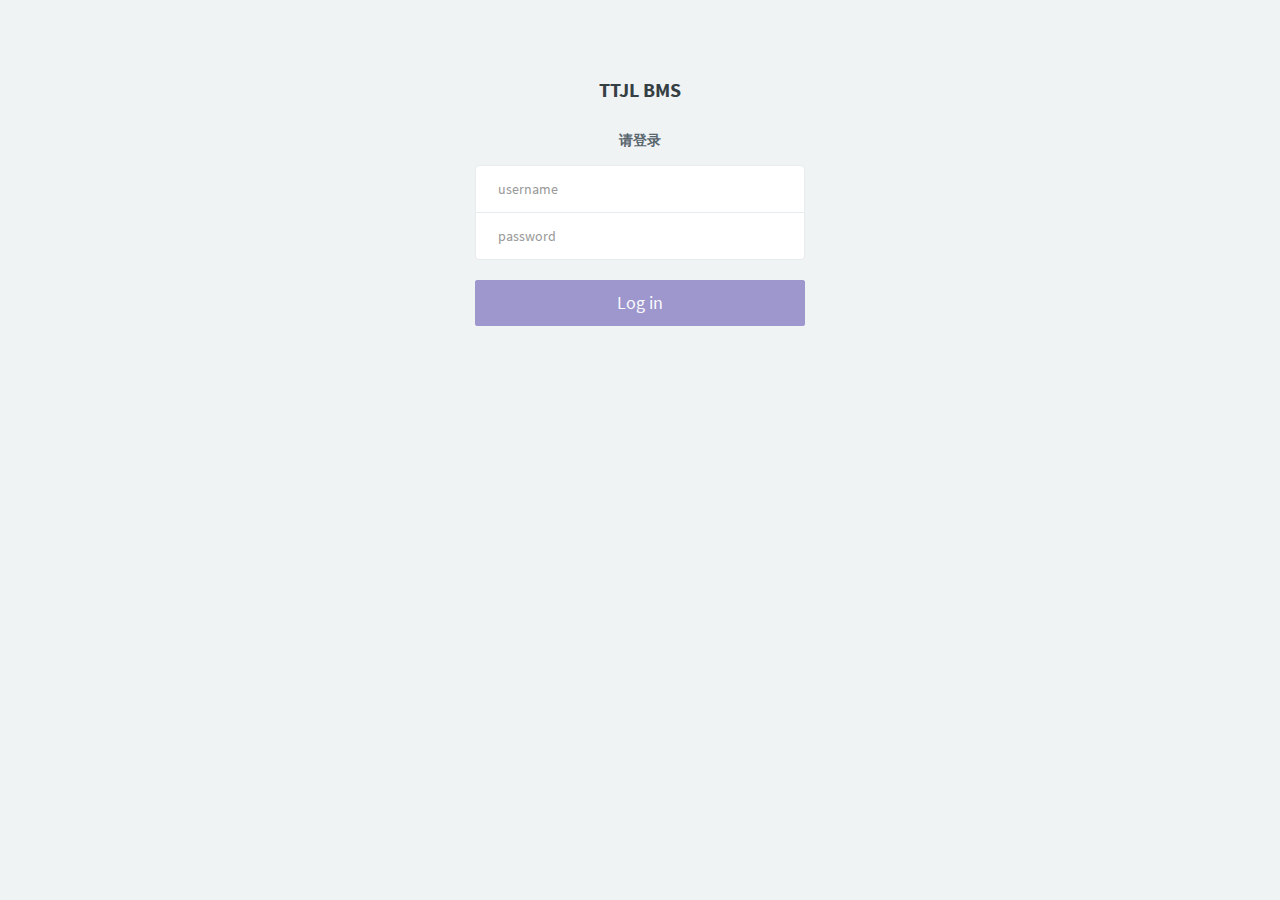
<file: index.html>
<!DOCTYPE html>
<html lang="en" data-ng-app="app">
<head>
  <meta charset="utf-8" />
  <title>TTJL BMS</title>
  <meta name="description" content="app, web app, responsive, responsive layout, admin, admin panel, admin dashboard, flat, flat ui, ui kit, AngularJS, ui route, charts, widgets, components" />
  <meta name="viewport" content="width=device-width, initial-scale=1, maximum-scale=1" />
  <link rel="stylesheet" href="css/bootstrap.css" type="text/css" />
  <link rel="stylesheet" href="css/animate.css" type="text/css" />
  <link rel="stylesheet" href="css/font-awesome.min.css" type="text/css" />
  <link rel="stylesheet" href="css/simple-line-icons.css" type="text/css" />
  <link rel="stylesheet" href="css/font.css" type="text/css" />
  <link rel="stylesheet" href="css/app.css" type="text/css" />
</head>
<body ng-controller="AppCtrl">
  <div class="app" id="app" ng-class="{'app-header-fixed':app.settings.headerFixed, 'app-aside-fixed':app.settings.asideFixed, 'app-aside-folded':app.settings.asideFolded, 'app-aside-dock':app.settings.asideDock, 'container':app.settings.container}" ui-view></div>


  <!-- jQuery -->
  <script src="vendor/jquery/jquery.min.js"></script>

  <!-- Angular -->
  <script src="vendor/angular/angular.js"></script>
  
  <script src="vendor/angular/angular-animate/angular-animate.js"></script>
  <script src="vendor/angular/angular-cookies/angular-cookies.js"></script>
  <script src="vendor/angular/angular-resource/angular-resource.js"></script>
  <script src="vendor/angular/angular-sanitize/angular-sanitize.js"></script>
  <script src="vendor/angular/angular-touch/angular-touch.js"></script>
<!-- Vendor -->
  <script src="vendor/angular/angular-ui-router/angular-ui-router.js"></script> 
  <script src="vendor/angular/ngstorage/ngStorage.js"></script>
  <script src="vendor/angular/angular-breadcrumb/angular-breadcrumb.min.js"></script>

  <!-- bootstrap -->
  <script src="vendor/angular/angular-bootstrap/ui-bootstrap-tpls.js"></script>
  <!-- lazyload -->
  <script src="vendor/angular/oclazyload/ocLazyLoad.js"></script>
  <!-- translate -->
  <script src="vendor/angular/angular-translate/angular-translate.js"></script>
  <script src="vendor/angular/angular-translate/loader-static-files.js"></script>
  <script src="vendor/angular/angular-translate/storage-cookie.js"></script>
  <script src="vendor/angular/angular-translate/storage-local.js"></script>

  <!-- App -->
  <script src="js/app.js"></script>
  <script src="js/config.js"></script>
  <script src="js/config.lazyload.js"></script>
  <!--<script src="js/config.router.js"></script>-->
  <!--<script src="js/main.js"></script>-->
  <script src="admin/router.js"></script>
  <script src="admin/main.js"></script>
  <script src="js/services/ui-load.js"></script>
  <script src="js/filters/fromNow.js"></script>
  <script src="js/directives/setnganimate.js"></script>
  <script src="js/directives/ui-butterbar.js"></script>
  <script src="js/directives/ui-focus.js"></script>
  <script src="js/directives/ui-fullscreen.js"></script>
  <script src="js/directives/ui-jq.js"></script>
  <script src="js/directives/ui-module.js"></script>
  <script src="js/directives/ui-nav.js"></script>
  <script src="js/directives/ui-scroll.js"></script>
  <script src="js/directives/ui-shift.js"></script>
  <script src="js/directives/ui-toggleclass.js"></script>
  <script src="js/directives/ui-validate.js"></script>
  <script src="js/controllers/bootstrap.js"></script>
  <!-- Lazy loading -->
</body>
</html>
</file>
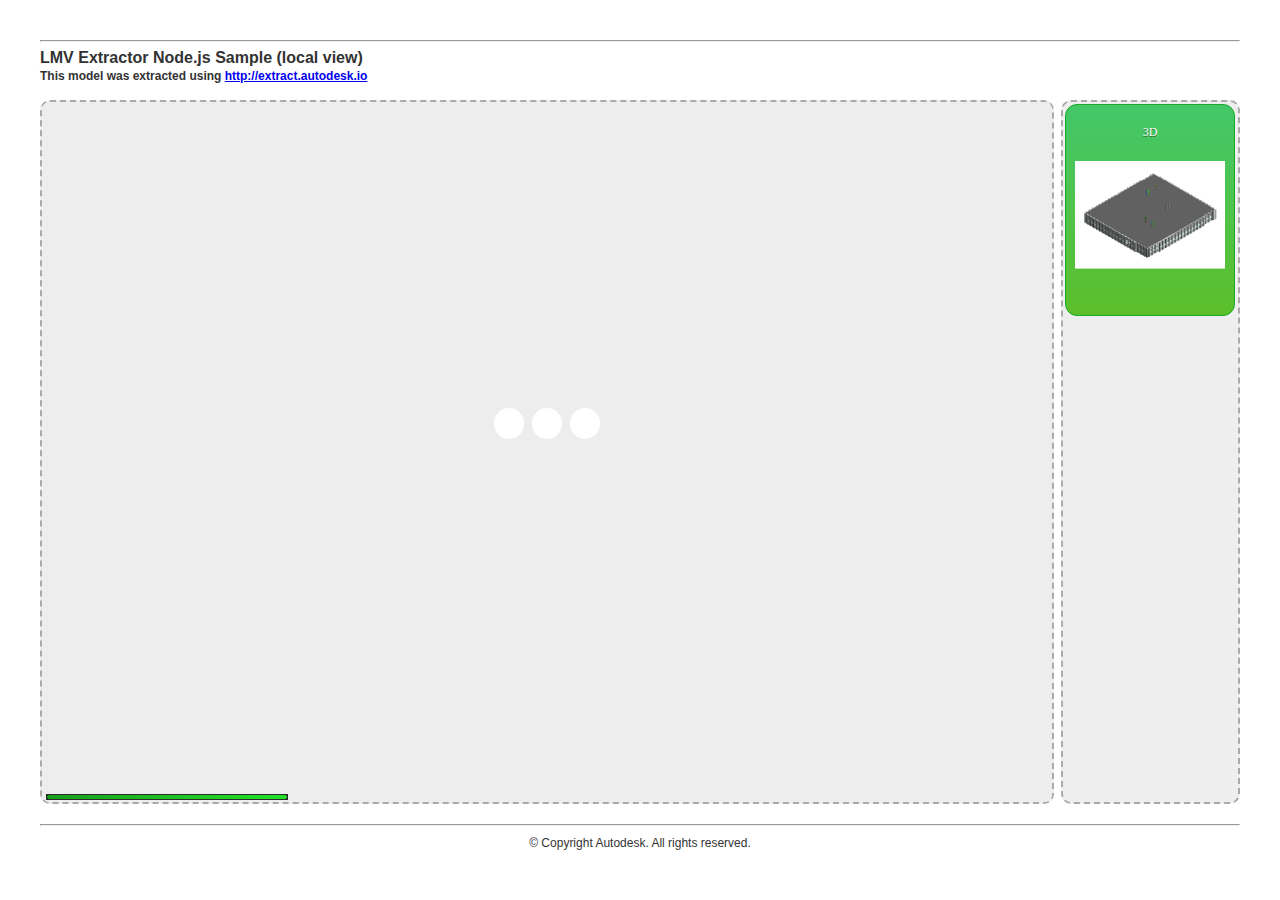
<file: admin/forge/index.html>
<!DOCTYPE html>
<html lang="en">

<head>
	<meta charset="UTF-8">
    <title>Autodesk Forge Viewer Node.js Extractor example (local view)</title>
    <meta content="Autodesk Forge Viewer Node.js Extractor example" name="description" />
    <meta content="Extractor Node.js Forge Viewer" name="keywords" />
    <meta content="Autodesk" name="author" />

    <meta http-equiv="cache-control" content="max-age=0" />
    <meta http-equiv="cache-control" content="no-cache" />
    <meta http-equiv="expires" content="0" />
    <meta http-equiv="expires" content="Tue, 01 Jan 1980 1:00:00 GMT" />
    <meta http-equiv="pragma" content="no-cache" />

    <!-- External libraries -->
    <script src="./jquery.min.js"></script><!-- jquery.js -->
    <script src="./jquery-ui.min.js"></script> <!-- http://jqueryui.com/ -->

    <!-- Autodesk Forge Viewer -->
    <link href="./style.min.css" rel="stylesheet" />
	<script src="./three.min.js"></script>
    <script src="./viewer3D.min.js"></script>

    <!-- Our scripts -->
    <style>
        /* Reset */
        body, div, dl, dt, dd, ul, ol, li, h1, h2, h3, h4, h5, h6, pre, form, fieldset, input, textarea, p, blockquote, th, td { margin: 0; padding: 0; }
        table { border-collapse: collapse; border-spacing: 0; }
        fieldset, img { border: 0; }
        address, caption, cite, code, dfn, th, var { font-style: normal; font-weight: normal; }
        ol, ul { list-style: none; }
        caption, th { text-align: left; }
        h1, h2, h3, h4, h5, h6 { font-size: 100%; font-weight: normal; }
        q:before, q:after { content: ''; }
        abbr, acronym { border: 0; }

        /* Baseline */
        body, p, h1, h2, h3, h4, h5, h6 { font: normal 12px/1.3em Helvetica, Arial, sans-serif; color: #333; }
        h1 { font-size: 22px; font-weight: bold; }
        h2 { font-size: 19px; font-weight: bold; }
        h3 { font-size: 16px; font-weight: bold; }
        h4 { font-size: 14px; font-weight: bold; }
        h5 { font-size: 12px; font-weight: bold; }
        p { margin: 10px 0; }

        body { text-align: center; margin: 40px; }

        .left { float: left; }
        .right { float: right; }
        .clear { clear: both; }

        div#project { margin: 0 auto; width: 100%; text-align: left; }
        div#viewer { width: calc(100% - 190px); height: 700px; cursor: pointer; padding: 0px; margin-bottom: 20px; position: relative; overflow: hidden;
            background-color: #eee; border: 2px dashed #aaa; border-radius: 10px; }
        div#footer { margin: 0 auto; width: 100%; text-align: left; }
        div#list { width: 175px; height: 700px; padding: 0px; position:relative;
            background-color: #eee; border: 2px dashed #aaa; border-radius: 10px;
	        overflow: auto; }

        div#list div button {
            background:-webkit-gradient(linear, left top, left bottom, color-stop(0.05, #44c767), color-stop(1, #5cbf2a));
            background:-moz-linear-gradient(top, #44c767 5%, #5cbf2a 100%);
            background:-webkit-linear-gradient(top, #44c767 5%, #5cbf2a 100%);
            background:-o-linear-gradient(top, #44c767 5%, #5cbf2a 100%);
            background:-ms-linear-gradient(top, #44c767 5%, #5cbf2a 100%);
            background:linear-gradient(to bottom, #44c767 5%, #5cbf2a 100%);
            filter:progid:DXImageTransform.Microsoft.gradient(startColorstr='#44c767', endColorstr='#5cbf2a',GradientType=0);
            background-color:#44c767;
            -moz-border-radius:12px;
            -webkit-border-radius:12px;
            border-radius:12px;
            border:1px solid #18ab29;
            display:inline-block;
            cursor:pointer;
            color:#ffffff;
            font-family:Verdana;
            font-size:12px;

            text-decoration:none;
            text-shadow:0px 1px 0px #2f6627;
            margin: 2px;
	        /*height: 42px;*/height: 212px;
            width: 170px;
        }
        div#list div button:hover {
            background:-webkit-gradient(linear, left top, left bottom, color-stop(0.05, #5cbf2a), color-stop(1, #44c767));
            background:-moz-linear-gradient(top, #5cbf2a 5%, #44c767 100%);
            background:-webkit-linear-gradient(top, #5cbf2a 5%, #44c767 100%);
            background:-o-linear-gradient(top, #5cbf2a 5%, #44c767 100%);
            background:-ms-linear-gradient(top, #5cbf2a 5%, #44c767 100%);
            background:linear-gradient(to bottom, #5cbf2a 5%, #44c767 100%);
            filter:progid:DXImageTransform.Microsoft.gradient(startColorstr='#5cbf2a', endColorstr='#44c767',GradientType=0);
            background-color:#5cbf2a;
        }
        div#list div button:active { position:relative; top:1px; }

        div#list div button div img { width: 150px; }
    </style>

    <script>
        var docs =
            [{"path":"./Resource/____/3D/3D.svf","name":"3D"}]
        ;

        var oViewer =null ;
        $(document).ready (function () {
            //var options ={ 'document': '', 'env': 'AutodeskProduction' } ;
            var options ={ 'docid': docs [0].path, env: 'Local' } ;

            //oViewer =new Autodesk.Viewing.Viewer3D ($("#viewer") [0], {}) ; // No toolbar
            oViewer =new Autodesk.Viewing.Private.GuiViewer3D ($("#viewer") [0], {}) ; // With toolbar
            Autodesk.Viewing.Initializer (options, function () {
				oViewer.initialize () ;
                oViewer.addEventListener (Autodesk.Viewing.GEOMETRY_LOADED_EVENT, function (event) {
                    //oViewer.removeEventListener (Autodesk.Viewing.GEOMETRY_LOADED_EVENT, arguments.callee) ;
                    oViewer.fitToView (true) ;
                    setTimeout (function () { oViewer.autocam.setHomeViewFrom (oViewer.navigation.getCamera ()) ; }, 1000) ;
                }) ;
				oViewer.loadModel (options.docid) ;

				for ( var i =0 ; i < docs.length ; i++ ) {
					var r =$('<div><button id="view_' + i + '">'
						+ docs [i].name
						+ '<div><img id="img__' + i + '" src="' + docs [i].path + '.png"></div></button></div>') ;
					$('#list').append (r) ;
					$('#view_' + i).click (function (e) {
						e.stopPropagation () ;
                        //oViewer.impl.unloadCurrentModel () ;
                        // API would be tearDown()/setUp()
                        // tearDown() unloads extensions too, so you need setUp() after that to load again
                        // setUp() requires the viewer configuration again, the one you use to start the viewer.
                        oViewer.tearDown () ;
                        oViewer.setUp ({ env: 'Local' }) ;
						var i =parseInt (e.target.id.substring (5)) ;
						oViewer.loadModel (docs [i].path) ;
					}) ;
				}
			}) ;
        }) ;
    </script>
</head>

<body>
    <div id="project">
        <hr />
        <h3>LMV Extractor Node.js Sample (local view)</h3>
        <h5>This model was extracted using <a href="http://extract.autodesk.io">http://extract.autodesk.io</a></h5>
        <br />
        <div>
            <div id="viewer" class="left"></div>
            <div id="list" class="right"></div>
        </div>
        <br />
    </div>

    <div class="clear">
        <hr />
        <p>&#169; Copyright Autodesk. All rights reserved.</p>
    </div>

</body>
</html>
</file>
<file: css/simple-line-icons.css>
@font-face {
	font-family: 'Simple-Line-Icons';
	src:url('../fonts/Simple-Line-Icons.eot');
	src:url('../fonts/Simple-Line-Icons.eot?#iefix') format('embedded-opentype'),
		url('../fonts/Simple-Line-Icons.woff') format('woff'),
		url('../fonts/Simple-Line-Icons.ttf') format('truetype'),
		url('../fonts/Simple-Line-Icons.svg#Simple-Line-Icons') format('svg');
	font-weight: normal;
	font-style: normal;
}

/* Use the following CSS code if you want to use data attributes for inserting your icons */
[data-icon]:before {
	font-family: 'Simple-Line-Icons';
	content: attr(data-icon);
	speak: none;
	font-weight: normal;
	font-variant: normal;
	text-transform: none;
	line-height: 1;
	-webkit-font-smoothing: antialiased;
	-moz-osx-font-smoothing: grayscale;
}

/* Use the following CSS code if you want to have a class per icon */
/*
Instead of a list of all class selectors,
you can use the generic selector below, but it's slower:
[class*="icon-"] {
*/
.icon-user-female, .icon-user-follow, .icon-user-following, .icon-user-unfollow, .icon-trophy, .icon-screen-smartphone, .icon-screen-desktop, .icon-plane, .icon-notebook, .icon-moustache, .icon-mouse, .icon-magnet, .icon-energy, .icon-emoticon-smile, .icon-disc, .icon-cursor-move, .icon-crop, .icon-credit-card, .icon-chemistry, .icon-user, .icon-speedometer, .icon-social-youtube, .icon-social-twitter, .icon-social-tumblr, .icon-social-facebook, .icon-social-dropbox, .icon-social-dribbble, .icon-shield, .icon-screen-tablet, .icon-magic-wand, .icon-hourglass, .icon-graduation, .icon-ghost, .icon-game-controller, .icon-fire, .icon-eyeglasses, .icon-envelope-open, .icon-envelope-letter, .icon-bell, .icon-badge, .icon-anchor, .icon-wallet, .icon-vector, .icon-speech, .icon-puzzle, .icon-printer, .icon-present, .icon-playlist, .icon-pin, .icon-picture, .icon-map, .icon-layers, .icon-handbag, .icon-globe-alt, .icon-globe, .icon-frame, .icon-folder-alt, .icon-film, .icon-feed, .icon-earphones-alt, .icon-earphones, .icon-drop, .icon-drawer, .icon-docs, .icon-directions, .icon-direction, .icon-diamond, .icon-cup, .icon-compass, .icon-call-out, .icon-call-in, .icon-call-end, .icon-calculator, .icon-bubbles, .icon-briefcase, .icon-book-open, .icon-basket-loaded, .icon-basket, .icon-bag, .icon-action-undo, .icon-action-redo, .icon-wrench, .icon-umbrella, .icon-trash, .icon-tag, .icon-support, .icon-size-fullscreen, .icon-size-actual, .icon-shuffle, .icon-share-alt, .icon-share, .icon-rocket, .icon-question, .icon-pie-chart, .icon-pencil, .icon-note, .icon-music-tone-alt, .icon-music-tone, .icon-microphone, .icon-loop, .icon-logout, .icon-login, .icon-list, .icon-like, .icon-home, .icon-grid, .icon-graph, .icon-equalizer, .icon-dislike, .icon-cursor, .icon-control-start, .icon-control-rewind, .icon-control-play, .icon-control-pause, .icon-control-forward, .icon-control-end, .icon-calendar, .icon-bulb, .icon-bar-chart, .icon-arrow-up, .icon-arrow-right, .icon-arrow-left, .icon-arrow-down, .icon-ban, .icon-bubble, .icon-camcorder, .icon-camera, .icon-check, .icon-clock, .icon-close, .icon-cloud-download, .icon-cloud-upload, .icon-doc, .icon-envelope, .icon-eye, .icon-flag, .icon-folder, .icon-heart, .icon-info, .icon-key, .icon-link, .icon-lock, .icon-lock-open, .icon-magnifier, .icon-magnifier-add, .icon-magnifier-remove, .icon-paper-clip, .icon-paper-plane, .icon-plus, .icon-pointer, .icon-power, .icon-refresh, .icon-reload, .icon-settings, .icon-star, .icon-symbol-female, .icon-symbol-male, .icon-target, .icon-volume-1, .icon-volume-2, .icon-volume-off, .icon-users {
	font-family: 'Simple-Line-Icons';
	speak: none;
	font-style: normal;
	font-weight: normal;
	font-variant: normal;
	text-transform: none;
	line-height: 1;
	-webkit-font-smoothing: antialiased;
}
.icon-user-female:before {
	content: "\e000";
}
.icon-user-follow:before {
	content: "\e002";
}
.icon-user-following:before {
	content: "\e003";
}
.icon-user-unfollow:before {
	content: "\e004";
}
.icon-trophy:before {
	content: "\e006";
}
.icon-screen-smartphone:before {
	content: "\e010";
}
.icon-screen-desktop:before {
	content: "\e011";
}
.icon-plane:before {
	content: "\e012";
}
.icon-notebook:before {
	content: "\e013";
}
.icon-moustache:before {
	content: "\e014";
}
.icon-mouse:before {
	content: "\e015";
}
.icon-magnet:before {
	content: "\e016";
}
.icon-energy:before {
	content: "\e020";
}
.icon-emoticon-smile:before {
	content: "\e021";
}
.icon-disc:before {
	content: "\e022";
}
.icon-cursor-move:before {
	content: "\e023";
}
.icon-crop:before {
	content: "\e024";
}
.icon-credit-card:before {
	content: "\e025";
}
.icon-chemistry:before {
	content: "\e026";
}
.icon-user:before {
	content: "\e005";
}
.icon-speedometer:before {
	content: "\e007";
}
.icon-social-youtube:before {
	content: "\e008";
}
.icon-social-twitter:before {
	content: "\e009";
}
.icon-social-tumblr:before {
	content: "\e00a";
}
.icon-social-facebook:before {
	content: "\e00b";
}
.icon-social-dropbox:before {
	content: "\e00c";
}
.icon-social-dribbble:before {
	content: "\e00d";
}
.icon-shield:before {
	content: "\e00e";
}
.icon-screen-tablet:before {
	content: "\e00f";
}
.icon-magic-wand:before {
	content: "\e017";
}
.icon-hourglass:before {
	content: "\e018";
}
.icon-graduation:before {
	content: "\e019";
}
.icon-ghost:before {
	content: "\e01a";
}
.icon-game-controller:before {
	content: "\e01b";
}
.icon-fire:before {
	content: "\e01c";
}
.icon-eyeglasses:before {
	content: "\e01d";
}
.icon-envelope-open:before {
	content: "\e01e";
}
.icon-envelope-letter:before {
	content: "\e01f";
}
.icon-bell:before {
	content: "\e027";
}
.icon-badge:before {
	content: "\e028";
}
.icon-anchor:before {
	content: "\e029";
}
.icon-wallet:before {
	content: "\e02a";
}
.icon-vector:before {
	content: "\e02b";
}
.icon-speech:before {
	content: "\e02c";
}
.icon-puzzle:before {
	content: "\e02d";
}
.icon-printer:before {
	content: "\e02e";
}
.icon-present:before {
	content: "\e02f";
}
.icon-playlist:before {
	content: "\e030";
}
.icon-pin:before {
	content: "\e031";
}
.icon-picture:before {
	content: "\e032";
}
.icon-map:before {
	content: "\e033";
}
.icon-layers:before {
	content: "\e034";
}
.icon-handbag:before {
	content: "\e035";
}
.icon-globe-alt:before {
	content: "\e036";
}
.icon-globe:before {
	content: "\e037";
}
.icon-frame:before {
	content: "\e038";
}
.icon-folder-alt:before {
	content: "\e039";
}
.icon-film:before {
	content: "\e03a";
}
.icon-feed:before {
	content: "\e03b";
}
.icon-earphones-alt:before {
	content: "\e03c";
}
.icon-earphones:before {
	content: "\e03d";
}
.icon-drop:before {
	content: "\e03e";
}
.icon-drawer:before {
	content: "\e03f";
}
.icon-docs:before {
	content: "\e040";
}
.icon-directions:before {
	content: "\e041";
}
.icon-direction:before {
	content: "\e042";
}
.icon-diamond:before {
	content: "\e043";
}
.icon-cup:before {
	content: "\e044";
}
.icon-compass:before {
	content: "\e045";
}
.icon-call-out:before {
	content: "\e046";
}
.icon-call-in:before {
	content: "\e047";
}
.icon-call-end:before {
	content: "\e048";
}
.icon-calculator:before {
	content: "\e049";
}
.icon-bubbles:before {
	content: "\e04a";
}
.icon-briefcase:before {
	content: "\e04b";
}
.icon-book-open:before {
	content: "\e04c";
}
.icon-basket-loaded:before {
	content: "\e04d";
}
.icon-basket:before {
	content: "\e04e";
}
.icon-bag:before {
	content: "\e04f";
}
.icon-action-undo:before {
	content: "\e050";
}
.icon-action-redo:before {
	content: "\e051";
}
.icon-wrench:before {
	content: "\e052";
}
.icon-umbrella:before {
	content: "\e053";
}
.icon-trash:before {
	content: "\e054";
}
.icon-tag:before {
	content: "\e055";
}
.icon-support:before {
	content: "\e056";
}
.icon-size-fullscreen:before {
	content: "\e057";
}
.icon-size-actual:before {
	content: "\e058";
}
.icon-shuffle:before {
	content: "\e059";
}
.icon-share-alt:before {
	content: "\e05a";
}
.icon-share:before {
	content: "\e05b";
}
.icon-rocket:before {
	content: "\e05c";
}
.icon-question:before {
	content: "\e05d";
}
.icon-pie-chart:before {
	content: "\e05e";
}
.icon-pencil:before {
	content: "\e05f";
}
.icon-note:before {
	content: "\e060";
}
.icon-music-tone-alt:before {
	content: "\e061";
}
.icon-music-tone:before {
	content: "\e062";
}
.icon-microphone:before {
	content: "\e063";
}
.icon-loop:before {
	content: "\e064";
}
.icon-logout:before {
	content: "\e065";
}
.icon-login:before {
	content: "\e066";
}
.icon-list:before {
	content: "\e067";
}
.icon-like:before {
	content: "\e068";
}
.icon-home:before {
	content: "\e069";
}
.icon-grid:before {
	content: "\e06a";
}
.icon-graph:before {
	content: "\e06b";
}
.icon-equalizer:before {
	content: "\e06c";
}
.icon-dislike:before {
	content: "\e06d";
}
.icon-cursor:before {
	content: "\e06e";
}
.icon-control-start:before {
	content: "\e06f";
}
.icon-control-rewind:before {
	content: "\e070";
}
.icon-control-play:before {
	content: "\e071";
}
.icon-control-pause:before {
	content: "\e072";
}
.icon-control-forward:before {
	content: "\e073";
}
.icon-control-end:before {
	content: "\e074";
}
.icon-calendar:before {
	content: "\e075";
}
.icon-bulb:before {
	content: "\e076";
}
.icon-bar-chart:before {
	content: "\e077";
}
.icon-arrow-up:before {
	content: "\e078";
}
.icon-arrow-right:before {
	content: "\e079";
}
.icon-arrow-left:before {
	content: "\e07a";
}
.icon-arrow-down:before {
	content: "\e07b";
}
.icon-ban:before {
	content: "\e07c";
}
.icon-bubble:before {
	content: "\e07d";
}
.icon-camcorder:before {
	content: "\e07e";
}
.icon-camera:before {
	content: "\e07f";
}
.icon-check:before {
	content: "\e080";
}
.icon-clock:before {
	content: "\e081";
}
.icon-close:before {
	content: "\e082";
}
.icon-cloud-download:before {
	content: "\e083";
}
.icon-cloud-upload:before {
	content: "\e084";
}
.icon-doc:before {
	content: "\e085";
}
.icon-envelope:before {
	content: "\e086";
}
.icon-eye:before {
	content: "\e087";
}
.icon-flag:before {
	content: "\e088";
}
.icon-folder:before {
	content: "\e089";
}
.icon-heart:before {
	content: "\e08a";
}
.icon-info:before {
	content: "\e08b";
}
.icon-key:before {
	content: "\e08c";
}
.icon-link:before {
	content: "\e08d";
}
.icon-lock:before {
	content: "\e08e";
}
.icon-lock-open:before {
	content: "\e08f";
}
.icon-magnifier:before {
	content: "\e090";
}
.icon-magnifier-add:before {
	content: "\e091";
}
.icon-magnifier-remove:before {
	content: "\e092";
}
.icon-paper-clip:before {
	content: "\e093";
}
.icon-paper-plane:before {
	content: "\e094";
}
.icon-plus:before {
	content: "\e095";
}
.icon-pointer:before {
	content: "\e096";
}
.icon-power:before {
	content: "\e097";
}
.icon-refresh:before {
	content: "\e098";
}
.icon-reload:before {
	content: "\e099";
}
.icon-settings:before {
	content: "\e09a";
}
.icon-star:before {
	content: "\e09b";
}
.icon-symbol-female:before {
	content: "\e09c";
}
.icon-symbol-male:before {
	content: "\e09d";
}
.icon-target:before {
	content: "\e09e";
}
.icon-volume-1:before {
	content: "\e09f";
}
.icon-volume-2:before {
	content: "\e0a0";
}
.icon-volume-off:before {
	content: "\e0a1";
}
.icon-users:before {
	content: "\e001";
}
</file>
<file: css/font.css>
@font-face {
  font-family: 'Source Sans Pro';
  font-style: normal;
  font-weight: 300;
  src: local('Source Sans Pro Light'), local('SourceSansPro-Light'), url('../fonts/sourcesanspro/sourcesanspro-light.woff') format('woff');
}
@font-face {
  font-family: 'Source Sans Pro';
  font-style: normal;
  font-weight: 400;
  src: local('Source Sans Pro'), local('SourceSansPro-Regular'), url('../fonts/sourcesanspro/sourcesanspro.woff') format('woff');
}
@font-face {
  font-family: 'Source Sans Pro';
  font-style: normal;
  font-weight: 700;
  src: local('Source Sans Pro Bold'), local('SourceSansPro-Bold'), url('../fonts/sourcesanspro/sourcesanspro-bold.woff') format('woff');
}
</file>
<file: css/app.css>
/* 

*/

html {
  background-color: #f0f3f4;
}

body {
  font-family: "Source Sans Pro", "Helvetica Neue", Helvetica, Arial, sans-serif;
  font-size: 14px;
  -webkit-font-smoothing: antialiased;
  line-height: 1.42857143;
  color: #58666e;
  background-color: transparent;
}

*:focus {
  outline: 0 !important;
}

.h1,
.h2,
.h3,
.h4,
.h5,
.h6 {
  margin: 0;
}

a {
  color: #363f44;
  text-decoration: none;
  cursor: pointer;
}

a:hover,
a:focus {
  color: #141719;
  text-decoration: none;
}

label {
  font-weight: normal;
}

small,
.small {
  font-size: 13px;
}

.badge,
.label {
  font-weight: bold;
  text-shadow: 0 1px 0 rgba(0, 0, 0, 0.2);
}

.badge.bg-light,
.label.bg-light {
  text-shadow: none;
}

.badge {
  background-color: #cfdadd;
}

.badge.up {
  position: relative;
  top: -10px;
  padding: 3px 6px;
  margin-left: -10px;
}

.badge-sm {
  padding: 2px 5px !important;
  font-size: 85%;
}

.label-sm {
  padding-top: 0;
  padding-bottom: 1px;
}

.badge-white {
  padding: 2px 6px;
  background-color: transparent;
  border: 1px solid rgba(255, 255, 255, 0.35);
}

.badge-empty {
  color: inherit;
  background-color: transparent;
  border: 1px solid rgba(0, 0, 0, 0.15);
}

blockquote {
  border-color: #dee5e7;
}

.caret-white {
  border-top-color: #fff;
  border-top-color: rgba(255, 255, 255, 0.65);
}

a:hover .caret-white {
  border-top-color: #fff;
}

.thumbnail {
  border-color: #dee5e7;
}

.progress {
  background-color: #edf1f2;
}

.progress-xxs {
  height: 2px;
}

.progress-xs {
  height: 6px;
}

.progress-sm {
  height: 12px;
}

.progress-sm .progress-bar {
  font-size: 10px;
  line-height: 1em;
}

.progress,
.progress-bar {
  -webkit-box-shadow: none;
          box-shadow: none;
}

.progress-bar-primary {
  background-color: #7266ba;
}

.progress-bar-info {
  background-color: #23b7e5;
}

.progress-bar-success {
  background-color: #27c24c;
}

.progress-bar-warning {
  background-color: #fad733;
}

.progress-bar-danger {
  background-color: #f05050;
}

.progress-bar-black {
  background-color: #1c2b36;
}

.progress-bar-white {
  background-color: #fff;
}

.accordion-group,
.accordion-inner {
  border-color: #dee5e7;
  border-radius: 2px;
}

.alert {
  font-size: 13px;
  box-shadow: inset 0 1px 0 rgba(255, 255, 255, 0.2);
}

.alert .close i {
  display: block;
  font-size: 12px;
  font-weight: normal;
}

.form-control {
  border-color: #cfdadd;
  border-radius: 2px;
}

.form-control,
.form-control:focus {
  -webkit-box-shadow: none;
          box-shadow: none;
}

.form-control:focus {
  border-color: #23b7e5;
}

.form-horizontal .control-label.text-left {
  text-align: left;
}

.form-control-spin {
  position: absolute;
  top: 50%;
  right: 10px;
  z-index: 2;
  margin-top: -7px;
}

.input-lg {
  height: 45px;
}

.input-group-addon {
  background-color: #edf1f2;
  border-color: #cfdadd;
}

.list-group {
  border-radius: 2px;
}

.list-group.no-radius .list-group-item {
  border-radius: 0 !important;
}

.list-group.no-borders .list-group-item {
  border: none;
}

.list-group.no-border .list-group-item {
  border-width: 1px 0;
}

.list-group.no-bg .list-group-item {
  background-color: transparent;
}

.list-group-item {
  padding-right: 15px;
  border-color: #e7ecee;
}

a.list-group-item:hover,
a.list-group-item:focus,
a.list-group-item.hover {
  background-color: #f6f8f8;
}

.list-group-item.media {
  margin-top: 0;
}

.list-group-item.active {
  color: #fff;
  background-color: #23b7e5 !important;
  border-color: #23b7e5 !important;
}

.list-group-item.active .text-muted {
  color: #ace4f5 !important;
}

.list-group-item.active a {
  color: #fff;
}

.list-group-item.focus {
  background-color: #e4eaec !important;
}

.list-group-item.select {
  position: relative;
  z-index: 1;
  background-color: #dbeef9 !important;
  border-color: #c5e4f5;
}

.list-group-alt .list-group-item:nth-child(2n+2) {
  background-color: rgba(0, 0, 0, 0.02) !important;
}

.list-group-lg .list-group-item {
  padding-top: 15px;
  padding-bottom: 15px;
}

.list-group-sm .list-group-item {
  padding: 6px 10px;
}

.list-group-sp .list-group-item {
  margin-bottom: 5px;
  border-radius: 3px;
}

.list-group-item > .badge {
  margin-right: 0;
}

.list-group-item > .fa-chevron-right {
  float: right;
  margin-top: 4px;
  margin-right: -5px;
}

.list-group-item > .fa-chevron-right + .badge {
  margin-right: 5px;
}

.nav-pills.no-radius > li > a {
  border-radius: 0;
}

.nav-pills > li.active > a {
  color: #fff !important;
  background-color: #23b7e5;
}

.nav-pills > li.active > a:hover,
.nav-pills > li.active > a:active {
  background-color: #19a9d5;
}

.nav > li > a:hover,
.nav > li > a:focus {
  background-color: #f6f8f8;
}

.nav.nav-lg > li > a {
  padding: 20px 20px;
}

.nav.nav-md > li > a {
  padding: 15px 15px;
}

.nav.nav-sm > li > a {
  padding: 6px 12px;
}

.nav.nav-xs > li > a {
  padding: 4px 10px;
}

.nav.nav-xxs > li > a {
  padding: 1px 10px;
}

.nav.nav-rounded > li > a {
  border-radius: 20px;
}

.nav .open > a,
.nav .open > a:hover,
.nav .open > a:focus {
  background-color: #f6f8f8;
}

.nav-tabs {
  border-color: #dee5e7;
}

.nav-tabs > li > a {
  border-bottom-color: #dee5e7;
  border-radius: 2px 2px 0 0;
}

.nav-tabs > li:hover > a,
.nav-tabs > li.active > a,
.nav-tabs > li.active > a:hover {
  border-color: #dee5e7;
}

.nav-tabs > li.active > a {
  border-bottom-color: #fff !important;
}

.nav-tabs-alt .nav-tabs.nav-justified > li {
  display: table-cell;
  width: 1%;
}

.nav-tabs-alt .nav-tabs > li > a {
  background: transparent !important;
  border-color: transparent !important;
  border-bottom-color: #dee5e7 !important;
  border-radius: 0;
}

.nav-tabs-alt .nav-tabs > li.active > a {
  border-bottom-color: #23b7e5 !important;
}

.tab-container {
  margin-bottom: 15px;
}

.tab-container .tab-content {
  padding: 15px;
  background-color: #fff;
  border: 1px solid #dee5e7;
  border-top-width: 0;
  border-radius: 0 0 2px 2px;
}

.pagination > li > a {
  border-color: #dee5e7;
}

.pagination > li > a:hover,
.pagination > li > a:focus {
  background-color: #edf1f2;
  border-color: #dee5e7;
}

.panel {
  border-radius: 2px;
}

.panel .accordion-toggle {
  display: block;
  font-size: 14px;
  cursor: pointer;
}

.panel .list-group-item {
  border-color: #edf1f2;
}

.panel.no-borders {
  border-width: 0;
}

.panel.no-borders .panel-heading,
.panel.no-borders .panel-footer {
  border-width: 0;
}

.panel-heading {
  border-radius: 2px 2px 0 0;
}

.panel-default .panel-heading {
  background-color: #f6f8f8;
}

.panel-heading.no-border {
  margin: -1px -1px 0 -1px;
  border: none;
}

.panel-heading .nav {
  margin: -10px -15px;
}

.panel-heading .list-group {
  background: transparent;
}

.panel-footer {
  background-color: #ffffff;
  border-color: #edf1f2;
  border-radius: 0 0 2px 2px;
}

.panel-default {
  border-color: #dee5e7;
}

.panel-default > .panel-heading,
.panel-default > .panel-footer {
  border-color: #edf1f2;
}

.panel-group .panel-heading + .panel-collapse .panel-body {
  border-top: 1px solid #eaedef;
}

.table > tbody > tr > td,
.table > tfoot > tr > td {
  padding: 8px 15px;
  border-top: 1px solid #eaeff0;
}

.table > thead > tr > th {
  padding: 8px 15px;
  border-bottom: 1px solid #eaeff0;
}

.table-bordered {
  border-color: #eaeff0;
}

.table-bordered > tbody > tr > td {
  border-color: #eaeff0;
}

.table-bordered > thead > tr > th {
  border-color: #eaeff0;
}

.table-striped > tbody > tr:nth-child(odd) > td,
.table-striped > tbody > tr:nth-child(odd) > th {
  background-color: #fafbfc;
}

.table-striped > thead > th {
  background-color: #fafbfc;
  border-right: 1px solid #eaeff0;
}

.table-striped > thead > th:last-child {
  border-right: none;
}

.well,
pre {
  background-color: #edf1f2;
  border-color: #dee5e7;
}

.dropdown-menu {
  border: 1px solid #dee5e7;
  border: 1px solid rgba(0, 0, 0, 0.1);
  border-radius: 2px;
  -webkit-box-shadow: 0 2px 6px rgba(0, 0, 0, 0.1);
          box-shadow: 0 2px 6px rgba(0, 0, 0, 0.1);
}

.dropdown-menu.pull-left {
  left: 100%;
}

.dropdown-menu > .panel {
  margin: -5px 0;
  border: none;
}

.dropdown-menu > li > a {
  padding: 5px 15px;
}

.dropdown-menu > li > a:hover,
.dropdown-menu > li > a:focus,
.dropdown-menu > .active > a,
.dropdown-menu > .active > a:hover,
.dropdown-menu > .active > a:focus {
  color: #141719;
  background-color: #edf1f2 !important;
  background-image: none;
  filter: none;
}

.dropdown-header {
  padding: 5px 15px;
}

.dropdown-submenu {
  position: relative;
}

.dropdown-submenu:hover > a,
.dropdown-submenu:focus > a {
  color: #58666e;
  background-color: #edf1f2 !important;
}

.dropdown-submenu:hover > .dropdown-menu,
.dropdown-submenu:focus > .dropdown-menu {
  display: block;
}

.dropdown-submenu.pull-left {
  float: none !important;
}

.dropdown-submenu.pull-left > .dropdown-menu {
  left: -100%;
  margin-left: 10px;
}

.dropdown-submenu .dropdown-menu {
  top: 0;
  left: 100%;
  margin-top: -6px;
  margin-left: -1px;
}

.dropup .dropdown-submenu > .dropdown-menu {
  top: auto;
  bottom: 0;
}

.btn-group > .btn {
  margin-left: -1px;
}

/*cols*/

.col-lg-2-4 {
  position: relative;
  min-height: 1px;
  padding-right: 15px;
  padding-left: 15px;
}

.col-0 {
  clear: left;
}

.row.no-gutter {
  margin-right: 0;
  margin-left: 0;
}

.no-gutter [class*="col"] {
  padding: 0;
}

.row-sm {
  margin-right: -10px;
  margin-left: -10px;
}

.row-sm > div {
  padding-right: 10px;
  padding-left: 10px;
}

.modal-backdrop {
  background-color: #3a3f51;
}

.modal-backdrop.in {
  opacity: 0.8;
  filter: alpha(opacity=80);
}

.modal-over {
  position: fixed;
  top: 0;
  right: 0;
  bottom: 0;
  left: 0;
}

.modal-center {
  position: absolute;
  top: 50%;
  left: 50%;
}

/*layout*/

html,
body {
  width: 100%;
  height: 100%;
}

body {
  overflow-x: hidden;
}

.app {
  position: relative;
  width: 100%;
  height: auto;
  min-height: 100%;
}

.app:before {
  position: absolute;
  top: 0;
  bottom: 0;
  z-index: -1;
  display: block;
  width: inherit;
  background-color: #f0f3f4;
  border: inherit;
  content: "";
}

.app-header-fixed {
  padding-top: 50px;
}

.app-header-fixed .app-header {
  position: fixed;
  top: 0;
  width: 100%;
}

.app-header {
  z-index: 1025;
  border-radius: 0;
}

.app-aside {
  float: left;
}

.app-aside:before {
  position: absolute;
  top: 0;
  bottom: 0;
  z-index: -1;
  width: inherit;
  background-color: inherit;
  border: inherit;
  content: "";
}

.app-aside-footer {
  position: absolute;
  bottom: 0;
  z-index: 1000;
  width: 100%;
  max-width: 200px;
}

.app-aside-folded .app-aside-footer {
  max-width: 60px;
}

.app-aside-footer ~ div {
  padding-bottom: 50px;
}

.app-aside-right {
  padding-bottom: 50px;
}

.app-content {
  height: 100%;
}

.app-content:before,
.app-content:after {
  display: table;
  content: " ";
}

.app-content:after {
  clear: both;
}

.app-content-full {
  position: absolute;
  top: 50px;
  bottom: 50px;
  width: auto !important;
  height: auto;
  padding: 0 !important;
  overflow-y: auto;
  -webkit-overflow-scrolling: touch;
}

.app-content-full.h-full {
  bottom: 0;
  height: auto;
}

.app-content-body {
  float: left;
  width: 100%;
  padding-bottom: 50px;
}

.app-footer {
  position: absolute;
  right: 0;
  bottom: 0;
  left: 0;
  z-index: 1005;
}

.app-footer.app-footer-fixed {
  position: fixed;
}

.hbox {
  display: table;
  width: 100%;
  height: 100%;
  border-spacing: 0;
  table-layout: fixed;
}

.hbox .col {
  display: table-cell;
  float: none;
  height: 100%;
  vertical-align: top;
}

.v-middle {
  vertical-align: middle !important;
}

.v-top {
  vertical-align: top !important;
}

.v-bottom {
  vertical-align: bottom !important;
}

.vbox {
  position: relative;
  display: table;
  width: 100%;
  height: 100%;
  min-height: 240px;
  border-spacing: 0;
}

.vbox .row-row {
  display: table-row;
  height: 100%;
}

.vbox .row-row .cell {
  position: relative;
  width: 100%;
  height: 100%;
  overflow: auto;
  -webkit-overflow-scrolling: touch;
}

.ie .vbox .row-row .cell {
  display: table-cell;
}

.vbox .row-row .cell .cell-inner {
  position: absolute;
  top: 0;
  right: 0;
  bottom: 0;
  left: 0;
}

.navbar {
  margin: 0;
  border-width: 0;
  border-radius: 0;
}

.navbar .navbar-form-sm {
  margin-top: 10px;
  margin-bottom: 10px;
}

.navbar-md {
  min-height: 60px;
}

.navbar-md .navbar-btn {
  margin-top: 13px;
}

.navbar-md .navbar-form {
  margin-top: 15px;
}

.navbar-md .navbar-nav > li > a {
  padding-top: 20px;
  padding-bottom: 20px;
}

.navbar-md .navbar-brand {
  line-height: 60px;
}

.navbar-header > button {
  padding: 10px 17px;
  font-size: 16px;
  line-height: 30px;
  text-decoration: none;
  background-color: transparent;
  border: none;
}

.navbar-brand {
  display: inline-block;
  float: none;
  height: auto;
  padding: 0 20px;
  font-size: 20px;
  font-weight: 700;
  line-height: 50px;
  text-align: center;
}

.navbar-brand:hover {
  text-decoration: none;
}

.navbar-brand img {
  max-height: 20px;
  margin-top: -4px;
  vertical-align: middle;
}

@media (min-width: 768px) {
  .app-aside,
  .navbar-header {
    width: 200px;
  }
  .navbar-collapse,
  .app-content,
  .app-footer {
    margin-left: 200px;
  }
  .app-aside-right {
    position: absolute;
    top: 50px;
    right: 0;
    bottom: 0;
    z-index: 1000;
  }
  .app-aside-right.pos-fix {
    z-index: 1010;
  }
  .visible-folded {
    display: none;
  }
  .app-aside-folded .hidden-folded {
    display: none !important;
  }
  .app-aside-folded .visible-folded {
    display: inherit;
  }
  .app-aside-folded .text-center-folded {
    text-align: center;
  }
  .app-aside-folded .pull-none-folded {
    float: none !important;
  }
  .app-aside-folded .w-auto-folded {
    width: auto;
  }
  .app-aside-folded .app-aside,
  .app-aside-folded .navbar-header {
    width: 60px;
  }
  .app-aside-folded .navbar-collapse,
  .app-aside-folded .app-content,
  .app-aside-folded .app-footer {
    margin-left: 60px;
  }
  .app-aside-folded .app-header .navbar-brand {
    display: block;
    padding: 0;
  }
  .app-aside-fixed .app-header .navbar-header {
    position: fixed;
  }
  .app-aside-fixed .aside-wrap {
    position: fixed;
    top: 50px;
    bottom: 0;
    left: 0;
    z-index: 1000;
    width: 200px;
    overflow: hidden;
  }
  .app-aside-fixed .aside-wrap .navi-wrap {
    position: relative;
    width: 217px;
    height: 100%;
    overflow-x: hidden;
    overflow-y: scroll;
    -webkit-overflow-scrolling: touch;
  }
  .app-aside-fixed .aside-wrap .navi-wrap::-webkit-scrollbar {
    -webkit-appearance: none;
  }
  .app-aside-fixed .aside-wrap .navi-wrap::-webkit-scrollbar:vertical {
    width: 17px;
  }
  .smart .app-aside-fixed .aside-wrap .navi-wrap {
    width: 200px;
  }
  .app-aside-fixed.app-aside-folded .app-aside {
    position: fixed;
    top: 0;
    bottom: 0;
    z-index: 1010;
  }
  .app-aside-fixed.app-aside-folded .aside-wrap {
    width: 60px;
  }
  .app-aside-fixed.app-aside-folded .aside-wrap .navi-wrap {
    width: 77px;
  }
  .smart .app-aside-fixed.app-aside-folded .aside-wrap .navi-wrap {
    width: 60px;
  }
  .bg-auto:before {
    position: absolute;
    top: 0;
    bottom: 0;
    z-index: -1;
    width: inherit;
    background-color: inherit;
    border: inherit;
    content: "";
  }
  .bg-auto.b-l:before {
    margin-left: -1px;
  }
  .bg-auto.b-r:before {
    margin-right: -1px;
  }
  .col.show {
    display: table-cell !important;
  }
}

@media (min-width: 768px) and (max-width: 991px) {
  .hbox-auto-sm {
    display: block;
  }
  .hbox-auto-sm > .col {
    display: block;
    width: auto;
    height: auto;
  }
  .hbox-auto-sm > .col.show {
    display: block !important;
  }
}

@media (max-width: 767px) {
  .app-aside {
    float: none;
  }
  .app-content-full {
    width: 100% !important;
  }
  .hbox-auto-xs {
    display: block;
  }
  .hbox-auto-xs > .col {
    display: block;
    width: auto;
    height: auto;
  }
  .navbar-nav {
    margin-top: 0;
    margin-bottom: 0;
  }
  .navbar-nav > li > a {
    box-shadow: 0 -1px 0 rgba(0, 0, 0, 0.1);
  }
  .navbar-nav > li > a .up {
    top: 0;
  }
  .navbar-nav > li > a .avatar {
    width: 30px;
    margin-top: -5px;
  }
  .navbar-nav .open .dropdown-menu {
    background-color: #fff;
  }
  .navbar-form {
    margin-top: 0 !important;
    margin-bottom: 0 !important;
    box-shadow: 0 -1px 0 rgba(0, 0, 0, 0.1);
  }
  .navbar-form .form-group {
    margin-bottom: 0;
  }
}

html {
  background: url('../img/bg.jpg');
  background-attachment: fixed;
  background-size: cover;
}

.app.container {
  padding-right: 0;
  padding-left: 0;
}

@media (min-width: 768px) {
  .app.container {
    width: 750px;
    -webkit-box-shadow: 0 0 30px rgba(0, 0, 0, 0.3);
            box-shadow: 0 0 30px rgba(0, 0, 0, 0.3);
  }
  .app.container .app-aside {
    overflow-x: hidden;
  }
  .app.container.app-aside-folded .app-aside {
    overflow-x: visible;
  }
  .app.container.app-aside-fixed .aside-wrap {
    left: inherit;
  }
  .app.container.app-aside-fixed.app-aside-folded .app-aside > ul.nav {
    position: absolute;
  }
  .app.container .app-header,
  .app.container .app-aside {
    max-width: 750px;
  }
  .app.container .app-footer-fixed {
    right: auto;
    left: auto;
    width: 100%;
    max-width: 550px;
  }
  .app.container.app-aside-folded .app-footer-fixed {
    max-width: 690px;
  }
  .app.container.app-aside-dock .app-footer-fixed {
    max-width: 750px;
  }
}

@media (min-width: 992px) {
  .app.container {
    width: 970px;
  }
  .app.container .app-header,
  .app.container .app-aside {
    max-width: 970px;
  }
  .app.container .app-footer-fixed {
    max-width: 770px;
  }
  .app.container.app-aside-folded .app-footer-fixed {
    max-width: 910px;
  }
  .app.container.app-aside-dock .app-footer-fixed {
    max-width: 970px;
  }
}

@media (min-width: 1200px) {
  .app.container {
    width: 1170px;
  }
  .app.container .app-header,
  .app.container .app-aside {
    max-width: 1170px;
  }
  .app.container .app-footer-fixed {
    max-width: 970px;
  }
  .app.container.app-aside-folded .app-footer-fixed {
    max-width: 1110px;
  }
  .app.container.app-aside-dock .app-footer-fixed {
    max-width: 1170px;
  }
}

.nav-sub {
  height: 0;
  margin-left: -20px;
  overflow: hidden;
  opacity: 0;
  -webkit-transition: all 0.2s ease-in-out 0s;
          transition: all 0.2s ease-in-out 0s;
}

.active .nav-sub,
.app-aside-folded li:hover .nav-sub,
.app-aside-folded li:focus .nav-sub,
.app-aside-folded li:active .nav-sub {
  height: auto !important;
  margin-left: 0;
  overflow: auto;
  opacity: 1;
}

.nav-sub-header {
  display: none !important;
}

.nav-sub-header a {
  padding: 15px 20px;
}

.navi ul.nav li {
  position: relative;
  display: block;
}

.navi ul.nav li li a {
  padding-left: 55px;
}

.navi ul.nav li a {
  position: relative;
  display: block;
  padding: 10px 20px;
  font-weight: normal;
  text-transform: none;
  -webkit-transition: background-color 0.2s ease-in-out 0s;
          transition: background-color 0.2s ease-in-out 0s;
}

.navi ul.nav li a .badge,
.navi ul.nav li a .label {
  padding: 2px 5px;
  margin-top: 2px;
  font-size: 11px;
}

.navi ul.nav li a > i {
  position: relative;
  float: left;
  width: 40px;
  margin: -10px -10px;
  margin-right: 5px;
  overflow: hidden;
  line-height: 40px;
  text-align: center;
}

.navi ul.nav li a > i:before {
  position: relative;
  z-index: 2;
}

@media (min-width: 768px) {
  .app-aside-folded .nav-sub-header {
    display: block !important;
  }
  .app-aside-folded .nav-sub-header a {
    padding: 15px 20px !important;
  }
  .app-aside-folded .navi > ul > li > a {
    position: relative;
    height: 50px;
    padding: 0;
    text-align: center;
    border: none;
  }
  .app-aside-folded .navi > ul > li > a span {
    display: none;
  }
  .app-aside-folded .navi > ul > li > a span.pull-right {
    display: none !important;
  }
  .app-aside-folded .navi > ul > li > a i {
    display: block;
    float: none;
    width: auto;
    margin: 0;
    font-size: 16px;
    line-height: 50px;
    border: none !important;
  }
  .app-aside-folded .navi > ul > li > a i b {
    left: 0 !important;
  }
  .app-aside-folded .navi > ul > li > a .badge,
  .app-aside-folded .navi > ul > li > a .label {
    position: absolute;
    top: 8px;
    right: 12px;
    z-index: 3;
  }
  .app-aside-folded .navi > ul ul {
    position: absolute;
    top: 0 !important;
    left: 100%;
    z-index: 1050;
    width: 200px;
    height: 0 !important;
    -webkit-box-shadow: 0 2px 6px rgba(0, 0, 0, 0.1);
            box-shadow: 0 2px 6px rgba(0, 0, 0, 0.1);
  }
  .app-aside-folded .navi li li a {
    padding-left: 20px !important;
  }
  .app-aside-folded.app-aside-fixed .app-aside > ul.nav {
    position: fixed;
    left: 80px;
    z-index: 1010;
    display: block;
    width: 260px;
    height: auto;
    overflow: visible;
    overflow-y: auto;
    opacity: 1;
    -webkit-overflow-scrolling: touch;
  }
  .app-aside-folded.app-aside-fixed .app-aside > ul.nav:before {
    position: absolute;
    top: 0;
    left: -60px;
    width: 60px;
    height: 50px;
    content: "";
  }
  .app-aside-folded.app-aside-fixed .app-aside > ul.nav a {
    padding-right: 20px !important;
    padding-left: 20px !important;
  }
}

@media (max-width: 767px) {
  .app {
    overflow-x: hidden;
  }
  .app-content {
    -webkit-transition: -webkit-transform 0.2s ease;
       -moz-transition: -moz-transform 0.2s ease;
         -o-transition: -o-transform 0.2s ease;
            transition: transform 0.2s ease;
  }
  .off-screen {
    position: absolute;
    top: 50px;
    bottom: 0;
    z-index: 1010;
    display: block !important;
    width: 75%;
    overflow-x: hidden;
    overflow-y: auto;
    visibility: visible;
    -webkit-overflow-scrolling: touch;
  }
  .off-screen + * {
    position: absolute;
    top: 0;
    right: 0;
    bottom: 0;
    left: 0;
    z-index: 1015;
    width: 100%;
    padding-top: 50px;
    overflow: hidden;
    background-color: #f0f3f4;
    -webkit-transform: translate3d(75%, 0, 0px);
            transform: translate3d(75%, 0, 0px);
    -webkit-transition: -webkit-transform 0.2s ease;
       -moz-transition: -moz-transform 0.2s ease;
         -o-transition: -o-transform 0.2s ease;
            transition: transform 0.2s ease;
    -webkit-backface-visibility: hidden;
       -moz-backface-visibility: hidden;
            backface-visibility: hidden;
  }
  .off-screen + * .off-screen-toggle {
    position: absolute;
    top: 0;
    right: 0;
    bottom: 0;
    left: 0;
    z-index: 1020;
    display: block !important;
  }
  .off-screen.pull-right {
    right: 0;
  }
  .off-screen.pull-right + * {
    -webkit-transform: translate3d(-75%, 0, 0px);
            transform: translate3d(-75%, 0, 0px);
  }
}

@media (min-width: 992px) {
  .app-aside-dock .app-content,
  .app-aside-dock .app-footer {
    margin-left: 0;
  }
  .app-aside-dock .app-aside-footer ~ div {
    padding-bottom: 0;
  }
  .app-aside-dock.app-aside-fixed.app-header-fixed {
    padding-top: 115px;
  }
  .app-aside-dock.app-aside-fixed .app-aside {
    position: fixed;
    top: 50px;
    z-index: 1000;
    width: 100%;
  }
  .app-aside-dock .app-aside,
  .app-aside-dock .aside-wrap,
  .app-aside-dock .navi-wrap {
    position: relative;
    top: 0;
    float: none;
    width: 100% !important;
    overflow: visible !important;
  }
  .app-aside-dock .app-aside {
    bottom: auto !important;
  }
  .app-aside-dock .app-aside.b-r {
    border-bottom: 1px solid #dee5e7;
    border-right-width: 0;
  }
  .app-aside-dock .app-aside:before {
    display: none;
  }
  .app-aside-dock .app-aside nav > .nav {
    float: left;
  }
  .app-aside-dock .app-aside .hidden-folded,
  .app-aside-dock .app-aside .line,
  .app-aside-dock .app-aside .navi-wrap > div {
    display: none !important;
  }
  .app-aside-dock .app-aside .navi > ul > li {
    position: relative;
    display: inline-block;
    float: left;
  }
  .app-aside-dock .app-aside .navi > ul > li > a {
    height: auto;
    padding: 10px 15px 12px 15px;
    text-align: center;
  }
  .app-aside-dock .app-aside .navi > ul > li > a > .badge,
  .app-aside-dock .app-aside .navi > ul > li > a > .label {
    position: absolute;
    top: 5px;
    right: 8px;
    padding: 1px 4px;
  }
  .app-aside-dock .app-aside .navi > ul > li > a > i {
    display: block;
    float: none;
    width: 40px;
    margin-top: -10px;
    margin-right: auto;
    margin-bottom: -7px;
    margin-left: auto;
    font-size: 14px;
    line-height: 40px;
  }
  .app-aside-dock .app-aside .navi > ul > li > a > span.pull-right {
    position: absolute;
    bottom: 2px;
    left: 50%;
    display: block !important;
    margin-left: -6px;
    line-height: 1;
  }
  .app-aside-dock .app-aside .navi > ul > li > a > span.pull-right i {
    width: 12px;
    font-size: 12px;
    line-height: 12px;
  }
  .app-aside-dock .app-aside .navi > ul > li > a > span.pull-right i.text {
    line-height: 14px;
    -webkit-transform: rotate(90deg);
        -ms-transform: rotate(90deg);
            transform: rotate(90deg);
  }
  .app-aside-dock .app-aside .navi > ul > li > a > span {
    display: block;
    font-weight: normal;
  }
  .app-aside-dock .app-aside .navi > ul > li .nav-sub {
    position: absolute;
    top: auto !important;
    left: 0;
    z-index: 1050;
    display: none;
    width: 200px;
    height: auto !important;
    -webkit-box-shadow: 0 2px 6px rgba(0, 0, 0, 0.1);
            box-shadow: 0 2px 6px rgba(0, 0, 0, 0.1);
  }
  .app-aside-dock .app-aside .navi > ul > li .nav-sub-header {
    display: none !important;
  }
  .app-aside-dock .app-aside .navi li li a {
    padding-left: 15px;
  }
  .app-aside-dock .app-aside .navi li:hover .nav-sub,
  .app-aside-dock .app-aside .navi li:focus .nav-sub,
  .app-aside-dock .app-aside .navi li:active .nav-sub {
    display: block;
    height: auto !important;
    margin-left: 0;
    overflow: auto;
    opacity: 1;
  }
}

.arrow {
  z-index: 10;
  border-width: 9px;
}

.arrow,
.arrow:after {
  position: absolute;
  display: block;
  width: 0;
  height: 0;
  border-color: transparent;
  border-style: solid;
}

.arrow:after {
  border-width: 8px;
  content: "";
}

.arrow.top {
  top: -9px;
  left: 50%;
  margin-left: -9px;
  border-bottom-color: rgba(0, 0, 0, 0.1);
  border-top-width: 0;
}

.arrow.top:after {
  top: 1px;
  margin-left: -8px;
  border-bottom-color: #ffffff;
  border-top-width: 0;
}

.arrow.top.arrow-primary:after {
  border-bottom-color: #7266ba;
}

.arrow.top.arrow-info:after {
  border-bottom-color: #23b7e5;
}

.arrow.top.arrow-success:after {
  border-bottom-color: #27c24c;
}

.arrow.top.arrow-danger:after {
  border-bottom-color: #f05050;
}

.arrow.top.arrow-warning:after {
  border-bottom-color: #fad733;
}

.arrow.top.arrow-light:after {
  border-bottom-color: #edf1f2;
}

.arrow.top.arrow-dark:after {
  border-bottom-color: #3a3f51;
}

.arrow.top.arrow-black:after {
  border-bottom-color: #1c2b36;
}

.arrow.right {
  top: 50%;
  right: -9px;
  margin-top: -9px;
  border-left-color: rgba(0, 0, 0, 0.1);
  border-right-width: 0;
}

.arrow.right:after {
  right: 1px;
  bottom: -8px;
  border-left-color: #ffffff;
  border-right-width: 0;
}

.arrow.right.arrow-primary:after {
  border-left-color: #7266ba;
}

.arrow.right.arrow-info:after {
  border-left-color: #23b7e5;
}

.arrow.right.arrow-success:after {
  border-left-color: #27c24c;
}

.arrow.right.arrow-danger:after {
  border-left-color: #f05050;
}

.arrow.right.arrow-warning:after {
  border-left-color: #fad733;
}

.arrow.right.arrow-light:after {
  border-left-color: #edf1f2;
}

.arrow.right.arrow-dark:after {
  border-left-color: #3a3f51;
}

.arrow.right.arrow-black:after {
  border-left-color: #1c2b36;
}

.arrow.bottom {
  bottom: -9px;
  left: 50%;
  margin-left: -9px;
  border-top-color: rgba(0, 0, 0, 0.1);
  border-bottom-width: 0;
}

.arrow.bottom:after {
  bottom: 1px;
  margin-left: -8px;
  border-top-color: #ffffff;
  border-bottom-width: 0;
}

.arrow.bottom.arrow-primary:after {
  border-top-color: #7266ba;
}

.arrow.bottom.arrow-info:after {
  border-top-color: #23b7e5;
}

.arrow.bottom.arrow-success:after {
  border-top-color: #27c24c;
}

.arrow.bottom.arrow-danger:after {
  border-top-color: #f05050;
}

.arrow.bottom.arrow-warning:after {
  border-top-color: #fad733;
}

.arrow.bottom.arrow-light:after {
  border-top-color: #edf1f2;
}

.arrow.bottom.arrow-dark:after {
  border-top-color: #3a3f51;
}

.arrow.bottom.arrow-black:after {
  border-top-color: #1c2b36;
}

.arrow.left {
  top: 50%;
  left: -9px;
  margin-top: -9px;
  border-right-color: rgba(0, 0, 0, 0.1);
  border-left-width: 0;
}

.arrow.left:after {
  bottom: -8px;
  left: 1px;
  border-right-color: #ffffff;
  border-left-width: 0;
}

.arrow.left.arrow-primary:after {
  border-right-color: #7266ba;
}

.arrow.left.arrow-info:after {
  border-right-color: #23b7e5;
}

.arrow.left.arrow-success:after {
  border-right-color: #27c24c;
}

.arrow.left.arrow-danger:after {
  border-right-color: #f05050;
}

.arrow.left.arrow-warning:after {
  border-right-color: #fad733;
}

.arrow.left.arrow-light:after {
  border-right-color: #edf1f2;
}

.arrow.left.arrow-dark:after {
  border-right-color: #3a3f51;
}

.arrow.left.arrow-black:after {
  border-right-color: #1c2b36;
}

.arrow.pull-left {
  left: 19px;
}

.arrow.pull-right {
  right: 19px;
  left: auto;
}

.arrow.pull-up {
  top: 19px;
}

.arrow.pull-down {
  top: auto;
  bottom: 19px;
}

.btn {
  font-weight: 500;
  border-radius: 2px;
  outline: 0!important;
}

.btn-link {
  color: #58666e;
}

.btn-link.active {
  box-shadow: none;
  webkit-box-shadow: none;
}

.btn-default {
  color: #58666e !important;
  background-color: #fcfdfd;
  background-color: #fff;
  border-color: #dee5e7;
  border-bottom-color: #d8e1e3;
  -webkit-box-shadow: 0 1px 1px rgba(90, 90, 90, 0.1);
          box-shadow: 0 1px 1px rgba(90, 90, 90, 0.1);
}

.btn-default:hover,
.btn-default:focus,
.btn-default:active,
.btn-default.active,
.open .dropdown-toggle.btn-default {
  color: #58666e !important;
  background-color: #edf1f2;
  border-color: #c7d3d6;
}

.btn-default:active,
.btn-default.active,
.open .dropdown-toggle.btn-default {
  background-image: none;
}

.btn-default.disabled,
.btn-default[disabled],
fieldset[disabled] .btn-default,
.btn-default.disabled:hover,
.btn-default[disabled]:hover,
fieldset[disabled] .btn-default:hover,
.btn-default.disabled:focus,
.btn-default[disabled]:focus,
fieldset[disabled] .btn-default:focus,
.btn-default.disabled:active,
.btn-default[disabled]:active,
fieldset[disabled] .btn-default:active,
.btn-default.disabled.active,
.btn-default[disabled].active,
fieldset[disabled] .btn-default.active {
  background-color: #fcfdfd;
  border-color: #dee5e7;
}

.btn-default.btn-bg {
  border-color: rgba(0, 0, 0, 0.1);
  background-clip: padding-box;
}

.btn-primary {
  color: #ffffff !important;
  background-color: #7266ba;
  border-color: #7266ba;
}

.btn-primary:hover,
.btn-primary:focus,
.btn-primary:active,
.btn-primary.active,
.open .dropdown-toggle.btn-primary {
  color: #ffffff !important;
  background-color: #6254b2;
  border-color: #5a4daa;
}

.btn-primary:active,
.btn-primary.active,
.open .dropdown-toggle.btn-primary {
  background-image: none;
}

.btn-primary.disabled,
.btn-primary[disabled],
fieldset[disabled] .btn-primary,
.btn-primary.disabled:hover,
.btn-primary[disabled]:hover,
fieldset[disabled] .btn-primary:hover,
.btn-primary.disabled:focus,
.btn-primary[disabled]:focus,
fieldset[disabled] .btn-primary:focus,
.btn-primary.disabled:active,
.btn-primary[disabled]:active,
fieldset[disabled] .btn-primary:active,
.btn-primary.disabled.active,
.btn-primary[disabled].active,
fieldset[disabled] .btn-primary.active {
  background-color: #7266ba;
  border-color: #7266ba;
}

.btn-success {
  color: #ffffff !important;
  background-color: #27c24c;
  border-color: #27c24c;
}

.btn-success:hover,
.btn-success:focus,
.btn-success:active,
.btn-success.active,
.open .dropdown-toggle.btn-success {
  color: #ffffff !important;
  background-color: #23ad44;
  border-color: #20a03f;
}

.btn-success:active,
.btn-success.active,
.open .dropdown-toggle.btn-success {
  background-image: none;
}

.btn-success.disabled,
.btn-success[disabled],
fieldset[disabled] .btn-success,
.btn-success.disabled:hover,
.btn-success[disabled]:hover,
fieldset[disabled] .btn-success:hover,
.btn-success.disabled:focus,
.btn-success[disabled]:focus,
fieldset[disabled] .btn-success:focus,
.btn-success.disabled:active,
.btn-success[disabled]:active,
fieldset[disabled] .btn-success:active,
.btn-success.disabled.active,
.btn-success[disabled].active,
fieldset[disabled] .btn-success.active {
  background-color: #27c24c;
  border-color: #27c24c;
}

.btn-info {
  color: #ffffff !important;
  background-color: #23b7e5;
  border-color: #23b7e5;
}

.btn-info:hover,
.btn-info:focus,
.btn-info:active,
.btn-info.active,
.open .dropdown-toggle.btn-info {
  color: #ffffff !important;
  background-color: #19a9d5;
  border-color: #189ec8;
}

.btn-info:active,
.btn-info.active,
.open .dropdown-toggle.btn-info {
  background-image: none;
}

.btn-info.disabled,
.btn-info[disabled],
fieldset[disabled] .btn-info,
.btn-info.disabled:hover,
.btn-info[disabled]:hover,
fieldset[disabled] .btn-info:hover,
.btn-info.disabled:focus,
.btn-info[disabled]:focus,
fieldset[disabled] .btn-info:focus,
.btn-info.disabled:active,
.btn-info[disabled]:active,
fieldset[disabled] .btn-info:active,
.btn-info.disabled.active,
.btn-info[disabled].active,
fieldset[disabled] .btn-info.active {
  background-color: #23b7e5;
  border-color: #23b7e5;
}

.btn-warning {
  color: #ffffff !important;
  background-color: #fad733;
  border-color: #fad733;
}

.btn-warning:hover,
.btn-warning:focus,
.btn-warning:active,
.btn-warning.active,
.open .dropdown-toggle.btn-warning {
  color: #ffffff !important;
  background-color: #f9d21a;
  border-color: #f9cf0b;
}

.btn-warning:active,
.btn-warning.active,
.open .dropdown-toggle.btn-warning {
  background-image: none;
}

.btn-warning.disabled,
.btn-warning[disabled],
fieldset[disabled] .btn-warning,
.btn-warning.disabled:hover,
.btn-warning[disabled]:hover,
fieldset[disabled] .btn-warning:hover,
.btn-warning.disabled:focus,
.btn-warning[disabled]:focus,
fieldset[disabled] .btn-warning:focus,
.btn-warning.disabled:active,
.btn-warning[disabled]:active,
fieldset[disabled] .btn-warning:active,
.btn-warning.disabled.active,
.btn-warning[disabled].active,
fieldset[disabled] .btn-warning.active {
  background-color: #fad733;
  border-color: #fad733;
}

.btn-danger {
  color: #ffffff !important;
  background-color: #f05050;
  border-color: #f05050;
}

.btn-danger:hover,
.btn-danger:focus,
.btn-danger:active,
.btn-danger.active,
.open .dropdown-toggle.btn-danger {
  color: #ffffff !important;
  background-color: #ee3939;
  border-color: #ed2a2a;
}

.btn-danger:active,
.btn-danger.active,
.open .dropdown-toggle.btn-danger {
  background-image: none;
}

.btn-danger.disabled,
.btn-danger[disabled],
fieldset[disabled] .btn-danger,
.btn-danger.disabled:hover,
.btn-danger[disabled]:hover,
fieldset[disabled] .btn-danger:hover,
.btn-danger.disabled:focus,
.btn-danger[disabled]:focus,
fieldset[disabled] .btn-danger:focus,
.btn-danger.disabled:active,
.btn-danger[disabled]:active,
fieldset[disabled] .btn-danger:active,
.btn-danger.disabled.active,
.btn-danger[disabled].active,
fieldset[disabled] .btn-danger.active {
  background-color: #f05050;
  border-color: #f05050;
}

.btn-dark {
  color: #ffffff !important;
  background-color: #3a3f51;
  border-color: #3a3f51;
}

.btn-dark:hover,
.btn-dark:focus,
.btn-dark:active,
.btn-dark.active,
.open .dropdown-toggle.btn-dark {
  color: #ffffff !important;
  background-color: #2f3342;
  border-color: #292d39;
}

.btn-dark:active,
.btn-dark.active,
.open .dropdown-toggle.btn-dark {
  background-image: none;
}

.btn-dark.disabled,
.btn-dark[disabled],
fieldset[disabled] .btn-dark,
.btn-dark.disabled:hover,
.btn-dark[disabled]:hover,
fieldset[disabled] .btn-dark:hover,
.btn-dark.disabled:focus,
.btn-dark[disabled]:focus,
fieldset[disabled] .btn-dark:focus,
.btn-dark.disabled:active,
.btn-dark[disabled]:active,
fieldset[disabled] .btn-dark:active,
.btn-dark.disabled.active,
.btn-dark[disabled].active,
fieldset[disabled] .btn-dark.active {
  background-color: #3a3f51;
  border-color: #3a3f51;
}

.btn-black {
  color: #ffffff !important;
  background-color: #1c2b36;
  border-color: #1c2b36;
}

.btn-black:hover,
.btn-black:focus,
.btn-black:active,
.btn-black.active,
.open .dropdown-toggle.btn-black {
  color: #ffffff !important;
  background-color: #131e25;
  border-color: #0e161b;
}

.btn-black:active,
.btn-black.active,
.open .dropdown-toggle.btn-black {
  background-image: none;
}

.btn-black.disabled,
.btn-black[disabled],
fieldset[disabled] .btn-black,
.btn-black.disabled:hover,
.btn-black[disabled]:hover,
fieldset[disabled] .btn-black:hover,
.btn-black.disabled:focus,
.btn-black[disabled]:focus,
fieldset[disabled] .btn-black:focus,
.btn-black.disabled:active,
.btn-black[disabled]:active,
fieldset[disabled] .btn-black:active,
.btn-black.disabled.active,
.btn-black[disabled].active,
fieldset[disabled] .btn-black.active {
  background-color: #1c2b36;
  border-color: #1c2b36;
}

.btn-icon {
  width: 34px;
  height: 34px;
  padding: 0 !important;
  text-align: center;
}

.btn-icon i {
  position: relative;
  top: -1px;
  line-height: 34px;
}

.btn-icon.btn-sm {
  width: 30px;
  height: 30px;
}

.btn-icon.btn-sm i {
  line-height: 30px;
}

.btn-icon.btn-lg {
  width: 45px;
  height: 45px;
}

.btn-icon.btn-lg i {
  line-height: 45px;
}

.btn-rounded {
  padding-right: 15px;
  padding-left: 15px;
  border-radius: 50px;
}

.btn-rounded.btn-lg {
  padding-right: 25px;
  padding-left: 25px;
}

.btn > i.pull-left,
.btn > i.pull-right {
  line-height: 1.42857143;
}

.btn-block {
  padding-right: 12px;
  padding-left: 12px;
}

.btn-group-vertical > .btn:first-child:not(:last-child) {
  border-top-right-radius: 2px;
}

.btn-group-vertical > .btn:last-child:not(:first-child) {
  border-bottom-left-radius: 2px;
}

.btn-addon i {
  position: relative;
  float: left;
  width: 34px;
  height: 34px;
  margin: -7px -12px;
  margin-right: 12px;
  line-height: 34px;
  text-align: center;
  background-color: rgba(0, 0, 0, 0.1);
  border-radius: 2px 0 0 2px;
}

.btn-addon i.pull-right {
  margin-right: -12px;
  margin-left: 12px;
  border-radius: 0 2px 2px 0;
}

.btn-addon.btn-sm i {
  width: 30px;
  height: 30px;
  margin: -6px -10px;
  margin-right: 10px;
  line-height: 30px;
}

.btn-addon.btn-sm i.pull-right {
  margin-right: -10px;
  margin-left: 10px;
}

.btn-addon.btn-lg i {
  width: 45px;
  height: 45px;
  margin: -11px -16px;
  margin-right: 16px;
  line-height: 45px;
}

.btn-addon.btn-lg i.pull-right {
  margin-right: -16px;
  margin-left: 16px;
}

.btn-addon.btn-default i {
  background-color: transparent;
  border-right: 1px solid #dee5e7;
}

.btn-groups .btn {
  margin-bottom: 5px;
}

.list-icon i {
  display: inline-block;
  width: 40px;
  margin: 0;
  font-size: 14px;
  text-align: center;
  vertical-align: middle;
  -webkit-transition: font-size 0.2s;
          transition: font-size 0.2s;
}

.list-icon div {
  line-height: 40px;
  white-space: nowrap;
}

.list-icon div:hover i {
  font-size: 26px;
}

.settings {
  position: fixed;
  top: 120px;
  right: -240px;
  z-index: 1050;
  width: 240px;
  -webkit-transition: right 0.2s;
          transition: right 0.2s;
}

.settings.active {
  right: -1px;
}

.settings > .btn {
  position: absolute;
  top: -1px;
  left: -42px;
  padding: 10px 15px;
  background: #f6f8f8 !important;
  border-color: #dee5e7;
  border-right-width: 0;
}

.settings .i-checks span b {
  display: inline-block;
  float: left;
  width: 50%;
  height: 20px;
}

.settings .i-checks span b.header {
  height: 10px;
}

.streamline {
  position: relative;
  border-color: #dee5e7;
}

.streamline .sl-item:after,
.streamline:after {
  position: absolute;
  bottom: 0;
  left: 0;
  width: 9px;
  height: 9px;
  margin-left: -5px;
  background-color: #fff;
  border-color: inherit;
  border-style: solid;
  border-width: 1px;
  border-radius: 10px;
  content: '';
}

.sl-item {
  position: relative;
  padding-bottom: 1px;
  border-color: #dee5e7;
}

.sl-item:before,
.sl-item:after {
  display: table;
  content: " ";
}

.sl-item:after {
  clear: both;
}

.sl-item:after {
  top: 6px;
  bottom: auto;
}

.sl-item.b-l {
  margin-left: -1px;
}

.timeline {
  padding: 0;
  margin: 0;
}

.tl-item {
  display: block;
}

.tl-item:before,
.tl-item:after {
  display: table;
  content: " ";
}

.tl-item:after {
  clear: both;
}

.visible-left {
  display: none;
}

.tl-wrap {
  display: block;
  padding: 15px 0 15px 20px;
  margin-left: 6em;
  border-color: #dee5e7;
  border-style: solid;
  border-width: 0 0 0 4px;
}

.tl-wrap:before,
.tl-wrap:after {
  display: table;
  content: " ";
}

.tl-wrap:after {
  clear: both;
}

.tl-wrap:before {
  position: relative;
  top: 15px;
  float: left;
  width: 10px;
  height: 10px;
  margin-left: -27px;
  background: #edf1f2;
  border-color: inherit;
  border-style: solid;
  border-width: 3px;
  border-radius: 50%;
  content: "";
  box-shadow: 0 0 0 4px #f0f3f4;
}

.tl-wrap:hover:before {
  background: transparent;
  border-color: #fff;
}

.tl-date {
  position: relative;
  top: 10px;
  display: block;
  float: left;
  width: 4.5em;
  margin-left: -7.5em;
  text-align: right;
}

.tl-content {
  position: relative;
  display: inline-block;
  padding-top: 10px;
  padding-bottom: 10px;
}

.tl-content.block {
  display: block;
  width: 100%;
}

.tl-content.panel {
  margin-bottom: 0;
}

.tl-header {
  display: block;
  width: 12em;
  margin-left: 2px;
  text-align: center;
}

.timeline-center .tl-item {
  margin-left: 50%;
}

.timeline-center .tl-item .tl-wrap {
  margin-left: -2px;
}

.timeline-center .tl-header {
  width: auto;
  margin: 0;
}

.timeline-center .tl-left {
  margin-right: 50%;
  margin-left: 0;
}

.timeline-center .tl-left .hidden-left {
  display: none !important;
}

.timeline-center .tl-left .visible-left {
  display: inherit;
}

.timeline-center .tl-left .tl-wrap {
  float: right;
  padding-right: 20px;
  padding-left: 0;
  margin-right: -2px;
  border-right-width: 4px;
  border-left-width: 0;
}

.timeline-center .tl-left .tl-wrap:before {
  float: right;
  margin-right: -27px;
  margin-left: 0;
}

.timeline-center .tl-left .tl-date {
  float: right;
  margin-right: -8.5em;
  margin-left: 0;
  text-align: left;
}

.i-switch {
  position: relative;
  display: inline-block;
  width: 35px;
  height: 20px;
  margin: 0;
  cursor: pointer;
  background-color: #27c24c;
  border-radius: 30px;
}

.i-switch input {
  position: absolute;
  opacity: 0;
  filter: alpha(opacity=0);
}

.i-switch input:checked + i:before {
  top: 50%;
  right: 5px;
  bottom: 50%;
  left: 50%;
  border-width: 0;
  border-radius: 5px;
}

.i-switch input:checked + i:after {
  margin-left: 16px;
}

.i-switch i:before {
  position: absolute;
  top: -1px;
  right: -1px;
  bottom: -1px;
  left: -1px;
  background-color: #fff;
  border: 1px solid #f0f0f0;
  border-radius: 30px;
  content: "";
  -webkit-transition: all 0.2s;
          transition: all 0.2s;
}

.i-switch i:after {
  position: absolute;
  top: 1px;
  bottom: 1px;
  width: 18px;
  background-color: #fff;
  border-radius: 50%;
  content: "";
  -webkit-box-shadow: 1px 1px 3px rgba(0, 0, 0, 0.25);
          box-shadow: 1px 1px 3px rgba(0, 0, 0, 0.25);
  -webkit-transition: margin-left 0.3s;
          transition: margin-left 0.3s;
}

.i-switch-md {
  width: 40px;
  height: 24px;
}

.i-switch-md input:checked + i:after {
  margin-left: 17px;
}

.i-switch-md i:after {
  width: 22px;
}

.i-switch-lg {
  width: 50px;
  height: 30px;
}

.i-switch-lg input:checked + i:after {
  margin-left: 21px;
}

.i-switch-lg i:after {
  width: 28px;
}

.i-checks {
  padding-left: 20px;
  cursor: pointer;
}

.i-checks input {
  position: absolute;
  margin-left: -20px;
  opacity: 0;
}

.i-checks input:checked + i {
  border-color: #23b7e5;
}

.i-checks input:checked + i:before {
  top: 4px;
  left: 4px;
  width: 10px;
  height: 10px;
  background-color: #23b7e5;
}

.i-checks input:checked + span .active {
  display: inherit;
}

.i-checks input[type="radio"] + i,
.i-checks input[type="radio"] + i:before {
  border-radius: 50%;
}

.i-checks input[disabled] + i,
fieldset[disabled] .i-checks input + i {
  border-color: #dee5e7;
}

.i-checks input[disabled] + i:before,
fieldset[disabled] .i-checks input + i:before {
  background-color: #dee5e7;
}

.i-checks > i {
  position: relative;
  display: inline-block;
  width: 20px;
  height: 20px;
  margin-top: -2px;
  margin-right: 4px;
  margin-left: -20px;
  line-height: 1;
  vertical-align: middle;
  background-color: #fff;
  border: 1px solid #cfdadd;
}

.i-checks > i:before {
  position: absolute;
  top: 50%;
  left: 50%;
  width: 0;
  height: 0;
  background-color: transparent;
  content: "";
  -webkit-transition: all 0.2s;
          transition: all 0.2s;
}

.i-checks > span {
  margin-left: -20px;
}

.i-checks > span .active {
  display: none;
}

.i-checks-sm input:checked + i:before {
  top: 3px;
  left: 3px;
  width: 8px;
  height: 8px;
}

.i-checks-sm > i {
  width: 16px;
  height: 16px;
  margin-right: 6px;
  margin-left: -18px;
}

.i-checks-lg input:checked + i:before {
  top: 8px;
  left: 8px;
  width: 12px;
  height: 12px;
}

.i-checks-lg > i {
  width: 30px;
  height: 30px;
}

.datepicker {
  margin: 0 5px;
}

.datepicker .btn-default {
  border-width: 0;
  box-shadow: none;
}

.datepicker .btn[disabled] {
  opacity: 0.4;
}

.datepicker .btn-info .text-info {
  color: #fff !important;
}

/*Charts*/

.jqstooltip {
  padding: 5px 10px !important;
  background-color: rgba(0, 0, 0, 0.8) !important;
  border: solid 1px #000 !important;
  -webkit-border-radius: 3px;
     -moz-border-radius: 3px;
          border-radius: 3px;
  -webkit-box-sizing: content-box;
     -moz-box-sizing: content-box;
          box-sizing: content-box;
}

.easyPieChart {
  position: relative;
  text-align: center;
}

.easyPieChart > div {
  position: relative;
  z-index: 1;
}

.easyPieChart > div .text {
  position: absolute;
  top: 60%;
  width: 100%;
  line-height: 1;
}

.easyPieChart > div img {
  margin-top: -4px;
}

.easyPieChart canvas {
  position: absolute;
  top: 0;
  left: 0;
  z-index: 0;
}

#flotTip {
  z-index: 100;
  padding: 4px 10px;
  font-size: 12px;
  color: #fff;
  background-color: rgba(0, 0, 0, 0.8);
  border: solid 1px #000 !important;
  -webkit-border-radius: 3px;
     -moz-border-radius: 3px;
          border-radius: 3px;
}

.legendColorBox > div {
  margin: 5px;
  border: none !important;
}

.legendColorBox > div > div {
  border-radius: 10px;
}

.sortable-placeholder {
  min-height: 50px;
  margin-bottom: 5px;
  list-style: none;
  border: 1px dashed #CCC;
}

.item {
  position: relative;
}

.item .top {
  position: absolute;
  top: 0;
  left: 0;
}

.item .bottom {
  position: absolute;
  bottom: 0;
  left: 0;
}

.item .center {
  position: absolute;
  top: 50%;
}

.item-overlay {
  position: absolute;
  top: 0;
  right: 0;
  bottom: 0;
  left: 0;
  display: none;
}

.item-overlay.active,
.item:hover .item-overlay {
  display: block;
}

.form-validation .form-control.ng-dirty.ng-invalid {
  border-color: #f05050;
}

.form-validation .form-control.ng-dirty.ng-valid,
.form-validation .form-control.ng-dirty.ng-valid:focus {
  border-color: #27c24c;
}

.form-validation .i-checks .ng-invalid.ng-dirty + i {
  border-color: #f05050;
}

.ng-animate .bg-auto:before {
  display: none;
}

[ui-view].ng-leave {
  display: none;
}

[ui-view].ng-leave.smooth {
  display: block;
}

.smooth.ng-animate {
  position: absolute;
  width: 100%;
  height: 100%;
  overflow: hidden;
}

.fade-in-right-big.ng-enter {
  -webkit-animation: fadeInRightBig 0.5s;
          animation: fadeInRightBig 0.5s;
}

.fade-in-right-big.ng-leave {
  -webkit-animation: fadeOutLeftBig 0.5s;
          animation: fadeOutLeftBig 0.5s;
}

.fade-in-left-big.ng-enter {
  -webkit-animation: fadeInLeftBig 0.5s;
          animation: fadeInLeftBig 0.5s;
}

.fade-in-left-big.ng-leave {
  -webkit-animation: fadeOutRightBig 0.5s;
          animation: fadeOutRightBig 0.5s;
}

.fade-in-up-big.ng-enter {
  -webkit-animation: fadeInUpBig 0.5s;
          animation: fadeInUpBig 0.5s;
}

.fade-in-up-big.ng-leave {
  -webkit-animation: fadeOutUpBig 0.5s;
          animation: fadeOutUpBig 0.5s;
}

.fade-in-down-big.ng-enter {
  -webkit-animation: fadeInDownBig 0.5s;
          animation: fadeInDownBig 0.5s;
}

.fade-in-down-big.ng-leave {
  -webkit-animation: fadeOutDownBig 0.5s;
          animation: fadeOutDownBig 0.5s;
}

.fade-in.ng-enter {
  -webkit-animation: fadeIn 0.5s;
          animation: fadeIn 0.5s;
}

.fade-in.ng-leave {
  -webkit-animation: fadeOut 0.5s;
          animation: fadeOut 0.5s;
}

.fade-in-right.ng-enter {
  -webkit-animation: fadeInRight 0.5s;
          animation: fadeInRight 0.5s;
}

.fade-in-right.ng-leave {
  -webkit-animation: fadeOutLeft 0.5s;
          animation: fadeOutLeft 0.5s;
}

.fade-in-left.ng-enter {
  -webkit-animation: fadeInLeft 0.5s;
          animation: fadeInLeft 0.5s;
}

.fade-in-left.ng-leave {
  -webkit-animation: fadeOutRight 0.5s;
          animation: fadeOutRight 0.5s;
}

.fade-in-up.ng-enter {
  -webkit-animation: fadeInUp 0.5s;
          animation: fadeInUp 0.5s;
}

.fade-in-up.ng-leave {
  -webkit-animation: fadeOutUp 0.5s;
          animation: fadeOutUp 0.5s;
}

.fade-in-down.ng-enter {
  -webkit-animation: fadeInDown 0.5s;
          animation: fadeInDown 0.5s;
}

.fade-in-down.ng-leave {
  -webkit-animation: fadeOutDown 0.5s;
          animation: fadeOutDown 0.5s;
}

.bg-gd {
  background-image: -webkit-gradient(linear, left 0, left 100%, from(rgba(40, 50, 60, 0)), to(rgba(40, 50, 60, 0.075)));
  background-image: -webkit-linear-gradient(top, rgba(40, 50, 60, 0), 0, rgba(40, 50, 60, 0.075), 100%);
  background-image: -moz-linear-gradient(top, rgba(40, 50, 60, 0) 0, rgba(40, 50, 60, 0.075) 100%);
  background-image: linear-gradient(to bottom, rgba(40, 50, 60, 0) 0, rgba(40, 50, 60, 0.075) 100%);
  background-repeat: repeat-x;
  filter: progid:DXImageTransform.Microsoft.gradient(startColorstr='#0028323c', endColorstr='#1328323c', GradientType=0);
  filter: none;
}

.bg-gd-dk {
  background-image: -webkit-gradient(linear, left 10%, left 100%, from(rgba(40, 50, 60, 0)), to(rgba(40, 50, 60, 0.5)));
  background-image: -webkit-linear-gradient(top, rgba(40, 50, 60, 0), 10%, rgba(40, 50, 60, 0.5), 100%);
  background-image: -moz-linear-gradient(top, rgba(40, 50, 60, 0) 10%, rgba(40, 50, 60, 0.5) 100%);
  background-image: linear-gradient(to bottom, rgba(40, 50, 60, 0) 10%, rgba(40, 50, 60, 0.5) 100%);
  background-repeat: repeat-x;
  filter: progid:DXImageTransform.Microsoft.gradient(startColorstr='#0028323c', endColorstr='#8028323c', GradientType=0);
  filter: none;
}

.bg-light {
  color: #58666e;
  background-color: #edf1f2;
}

.bg-light.lt,
.bg-light .lt {
  background-color: #f3f5f6;
}

.bg-light.lter,
.bg-light .lter {
  background-color: #f6f8f8;
}

.bg-light.dk,
.bg-light .dk {
  background-color: #e4eaec;
}

.bg-light.dker,
.bg-light .dker {
  background-color: #dde6e9;
}

.bg-light.bg,
.bg-light .bg {
  background-color: #edf1f2;
}

.bg-dark {
  color: #a6a8b1;
  background-color: #3a3f51;
}

.bg-dark.lt,
.bg-dark .lt {
  background-color: #474c5e;
}

.bg-dark.lter,
.bg-dark .lter {
  background-color: #54596a;
}

.bg-dark.dk,
.bg-dark .dk {
  background-color: #2e3344;
}

.bg-dark.dker,
.bg-dark .dker {
  background-color: #232735;
}

.bg-dark.bg,
.bg-dark .bg {
  background-color: #3a3f51;
}

.bg-dark a {
  color: #c1c3c9;
}

.bg-dark a:hover {
  color: #ffffff;
}

.bg-dark a.list-group-item:hover,
.bg-dark a.list-group-item:focus {
  background-color: inherit;
}

.bg-dark .nav > li:hover > a,
.bg-dark .nav > li:focus > a,
.bg-dark .nav > li.active > a {
  color: #ffffff;
  background-color: #2e3344;
}

.bg-dark .nav > li > a {
  color: #b4b6bd;
}

.bg-dark .nav > li > a:hover,
.bg-dark .nav > li > a:focus {
  background-color: #32374a;
}

.bg-dark .nav .open > a {
  background-color: #2e3344;
}

.bg-dark .caret {
  border-top-color: #a6a8b1;
  border-bottom-color: #a6a8b1;
}

.bg-dark.navbar .nav > li.active > a {
  color: #ffffff;
  background-color: #2e3344;
}

.bg-dark .open > a,
.bg-dark .open > a:hover,
.bg-dark .open > a:focus {
  color: #ffffff;
}

.bg-dark .text-muted {
  color: #8b8e99 !important;
}

.bg-dark .text-lt {
  color: #eaebed !important;
}

.bg-dark.auto .list-group-item,
.bg-dark .auto .list-group-item {
  background-color: transparent;
  border-color: #2f3342 !important;
}

.bg-dark.auto .list-group-item:hover,
.bg-dark .auto .list-group-item:hover,
.bg-dark.auto .list-group-item:focus,
.bg-dark .auto .list-group-item:focus,
.bg-dark.auto .list-group-item:active,
.bg-dark .auto .list-group-item:active,
.bg-dark.auto .list-group-item.active,
.bg-dark .auto .list-group-item.active {
  background-color: #2e3344 !important;
}

.bg-black {
  color: #7793a7;
  background-color: #1c2b36;
}

.bg-black.lt,
.bg-black .lt {
  background-color: #263845;
}

.bg-black.lter,
.bg-black .lter {
  background-color: #314554;
}

.bg-black.dk,
.bg-black .dk {
  background-color: #131e26;
}

.bg-black.dker,
.bg-black .dker {
  background-color: #0a1015;
}

.bg-black.bg,
.bg-black .bg {
  background-color: #1c2b36;
}

.bg-black a {
  color: #96abbb;
}

.bg-black a:hover {
  color: #ffffff;
}

.bg-black a.list-group-item:hover,
.bg-black a.list-group-item:focus {
  background-color: inherit;
}

.bg-black .nav > li:hover > a,
.bg-black .nav > li:focus > a,
.bg-black .nav > li.active > a {
  color: #ffffff;
  background-color: #131e26;
}

.bg-black .nav > li > a {
  color: #869fb1;
}

.bg-black .nav > li > a:hover,
.bg-black .nav > li > a:focus {
  background-color: #16232d;
}

.bg-black .nav .open > a {
  background-color: #131e26;
}

.bg-black .caret {
  border-top-color: #7793a7;
  border-bottom-color: #7793a7;
}

.bg-black.navbar .nav > li.active > a {
  color: #ffffff;
  background-color: #131e26;
}

.bg-black .open > a,
.bg-black .open > a:hover,
.bg-black .open > a:focus {
  color: #ffffff;
}

.bg-black .text-muted {
  color: #5c798f !important;
}

.bg-black .text-lt {
  color: #c4d0d9 !important;
}

.bg-black.auto .list-group-item,
.bg-black .auto .list-group-item {
  background-color: transparent;
  border-color: #131e25 !important;
}

.bg-black.auto .list-group-item:hover,
.bg-black .auto .list-group-item:hover,
.bg-black.auto .list-group-item:focus,
.bg-black .auto .list-group-item:focus,
.bg-black.auto .list-group-item:active,
.bg-black .auto .list-group-item:active,
.bg-black.auto .list-group-item.active,
.bg-black .auto .list-group-item.active {
  background-color: #131e26 !important;
}

.bg-primary {
  color: #f4f3f9;
  background-color: #7266ba;
}

.bg-primary.lt,
.bg-primary .lt {
  background-color: #847abf;
}

.bg-primary.lter,
.bg-primary .lter {
  background-color: #958dc6;
}

.bg-primary.dk,
.bg-primary .dk {
  background-color: #6051b5;
}

.bg-primary.dker,
.bg-primary .dker {
  background-color: #5244a9;
}

.bg-primary.bg,
.bg-primary .bg {
  background-color: #7266ba;
}

.bg-primary a {
  color: #ffffff;
}

.bg-primary a:hover {
  color: #ffffff;
}

.bg-primary a.list-group-item:hover,
.bg-primary a.list-group-item:focus {
  background-color: inherit;
}

.bg-primary .nav > li:hover > a,
.bg-primary .nav > li:focus > a,
.bg-primary .nav > li.active > a {
  color: #ffffff;
  background-color: #6051b5;
}

.bg-primary .nav > li > a {
  color: #f2f2f2;
}

.bg-primary .nav > li > a:hover,
.bg-primary .nav > li > a:focus {
  background-color: #6658b8;
}

.bg-primary .nav .open > a {
  background-color: #6051b5;
}

.bg-primary .caret {
  border-top-color: #f4f3f9;
  border-bottom-color: #f4f3f9;
}

.bg-primary.navbar .nav > li.active > a {
  color: #ffffff;
  background-color: #6051b5;
}

.bg-primary .open > a,
.bg-primary .open > a:hover,
.bg-primary .open > a:focus {
  color: #ffffff;
}

.bg-primary .text-muted {
  color: #d6d3e6 !important;
}

.bg-primary .text-lt {
  color: #ffffff !important;
}

.bg-primary.auto .list-group-item,
.bg-primary .auto .list-group-item {
  background-color: transparent;
  border-color: #6254b2 !important;
}

.bg-primary.auto .list-group-item:hover,
.bg-primary .auto .list-group-item:hover,
.bg-primary.auto .list-group-item:focus,
.bg-primary .auto .list-group-item:focus,
.bg-primary.auto .list-group-item:active,
.bg-primary .auto .list-group-item:active,
.bg-primary.auto .list-group-item.active,
.bg-primary .auto .list-group-item.active {
  background-color: #6051b5 !important;
}

.bg-success {
  color: #c6efd0;
  background-color: #27c24c;
}

.bg-success.lt,
.bg-success .lt {
  background-color: #31d257;
}

.bg-success.lter,
.bg-success .lter {
  background-color: #48d46a;
}

.bg-success.dk,
.bg-success .dk {
  background-color: #20af42;
}

.bg-success.dker,
.bg-success .dker {
  background-color: #1a9c39;
}

.bg-success.bg,
.bg-success .bg {
  background-color: #27c24c;
}

.bg-success a {
  color: #eefaf1;
}

.bg-success a:hover {
  color: #ffffff;
}

.bg-success a.list-group-item:hover,
.bg-success a.list-group-item:focus {
  background-color: inherit;
}

.bg-success .nav > li:hover > a,
.bg-success .nav > li:focus > a,
.bg-success .nav > li.active > a {
  color: #ffffff;
  background-color: #20af42;
}

.bg-success .nav > li > a {
  color: #daf5e0;
}

.bg-success .nav > li > a:hover,
.bg-success .nav > li > a:focus {
  background-color: #22b846;
}

.bg-success .nav .open > a {
  background-color: #20af42;
}

.bg-success .caret {
  border-top-color: #c6efd0;
  border-bottom-color: #c6efd0;
}

.bg-success.navbar .nav > li.active > a {
  color: #ffffff;
  background-color: #20af42;
}

.bg-success .open > a,
.bg-success .open > a:hover,
.bg-success .open > a:focus {
  color: #ffffff;
}

.bg-success .text-muted {
  color: #9ee4af !important;
}

.bg-success .text-lt {
  color: #ffffff !important;
}

.bg-success.auto .list-group-item,
.bg-success .auto .list-group-item {
  background-color: transparent;
  border-color: #23ad44 !important;
}

.bg-success.auto .list-group-item:hover,
.bg-success .auto .list-group-item:hover,
.bg-success.auto .list-group-item:focus,
.bg-success .auto .list-group-item:focus,
.bg-success.auto .list-group-item:active,
.bg-success .auto .list-group-item:active,
.bg-success.auto .list-group-item.active,
.bg-success .auto .list-group-item.active {
  background-color: #20af42 !important;
}

.bg-info {
  color: #dcf2f8;
  background-color: #23b7e5;
}

.bg-info.lt,
.bg-info .lt {
  background-color: #3dbde5;
}

.bg-info.lter,
.bg-info .lter {
  background-color: #55c3e6;
}

.bg-info.dk,
.bg-info .dk {
  background-color: #16aad8;
}

.bg-info.dker,
.bg-info .dker {
  background-color: #1199c4;
}

.bg-info.bg,
.bg-info .bg {
  background-color: #23b7e5;
}

.bg-info a {
  color: #ffffff;
}

.bg-info a:hover {
  color: #ffffff;
}

.bg-info a.list-group-item:hover,
.bg-info a.list-group-item:focus {
  background-color: inherit;
}

.bg-info .nav > li:hover > a,
.bg-info .nav > li:focus > a,
.bg-info .nav > li.active > a {
  color: #ffffff;
  background-color: #16aad8;
}

.bg-info .nav > li > a {
  color: #f2f2f2;
}

.bg-info .nav > li > a:hover,
.bg-info .nav > li > a:focus {
  background-color: #17b2e2;
}

.bg-info .nav .open > a {
  background-color: #16aad8;
}

.bg-info .caret {
  border-top-color: #dcf2f8;
  border-bottom-color: #dcf2f8;
}

.bg-info.navbar .nav > li.active > a {
  color: #ffffff;
  background-color: #16aad8;
}

.bg-info .open > a,
.bg-info .open > a:hover,
.bg-info .open > a:focus {
  color: #ffffff;
}

.bg-info .text-muted {
  color: #b0e1f1 !important;
}

.bg-info .text-lt {
  color: #ffffff !important;
}

.bg-info.auto .list-group-item,
.bg-info .auto .list-group-item {
  background-color: transparent;
  border-color: #19a9d5 !important;
}

.bg-info.auto .list-group-item:hover,
.bg-info .auto .list-group-item:hover,
.bg-info.auto .list-group-item:focus,
.bg-info .auto .list-group-item:focus,
.bg-info.auto .list-group-item:active,
.bg-info .auto .list-group-item:active,
.bg-info.auto .list-group-item.active,
.bg-info .auto .list-group-item.active {
  background-color: #16aad8 !important;
}

.bg-warning {
  color: #fffefa;
  background-color: #fad733;
}

.bg-warning.lt,
.bg-warning .lt {
  background-color: #f8da4e;
}

.bg-warning.lter,
.bg-warning .lter {
  background-color: #f7de69;
}

.bg-warning.dk,
.bg-warning .dk {
  background-color: #fcd417;
}

.bg-warning.dker,
.bg-warning .dker {
  background-color: #face00;
}

.bg-warning.bg,
.bg-warning .bg {
  background-color: #fad733;
}

.bg-warning a {
  color: #ffffff;
}

.bg-warning a:hover {
  color: #ffffff;
}

.bg-warning a.list-group-item:hover,
.bg-warning a.list-group-item:focus {
  background-color: inherit;
}

.bg-warning .nav > li:hover > a,
.bg-warning .nav > li:focus > a,
.bg-warning .nav > li.active > a {
  color: #ffffff;
  background-color: #fcd417;
}

.bg-warning .nav > li > a {
  color: #f2f2f2;
}

.bg-warning .nav > li > a:hover,
.bg-warning .nav > li > a:focus {
  background-color: #fcd621;
}

.bg-warning .nav .open > a {
  background-color: #fcd417;
}

.bg-warning .caret {
  border-top-color: #fffefa;
  border-bottom-color: #fffefa;
}

.bg-warning.navbar .nav > li.active > a {
  color: #ffffff;
  background-color: #fcd417;
}

.bg-warning .open > a,
.bg-warning .open > a:hover,
.bg-warning .open > a:focus {
  color: #ffffff;
}

.bg-warning .text-muted {
  color: #fbf2cb !important;
}

.bg-warning .text-lt {
  color: #ffffff !important;
}

.bg-warning.auto .list-group-item,
.bg-warning .auto .list-group-item {
  background-color: transparent;
  border-color: #f9d21a !important;
}

.bg-warning.auto .list-group-item:hover,
.bg-warning .auto .list-group-item:hover,
.bg-warning.auto .list-group-item:focus,
.bg-warning .auto .list-group-item:focus,
.bg-warning.auto .list-group-item:active,
.bg-warning .auto .list-group-item:active,
.bg-warning.auto .list-group-item.active,
.bg-warning .auto .list-group-item.active {
  background-color: #fcd417 !important;
}

.bg-danger {
  color: #ffffff;
  background-color: #f05050;
}

.bg-danger.lt,
.bg-danger .lt {
  background-color: #f06a6a;
}

.bg-danger.lter,
.bg-danger .lter {
  background-color: #f18282;
}

.bg-danger.dk,
.bg-danger .dk {
  background-color: #f13636;
}

.bg-danger.dker,
.bg-danger .dker {
  background-color: #f21b1b;
}

.bg-danger.bg,
.bg-danger .bg {
  background-color: #f05050;
}

.bg-danger a {
  color: #ffffff;
}

.bg-danger a:hover {
  color: #ffffff;
}

.bg-danger a.list-group-item:hover,
.bg-danger a.list-group-item:focus {
  background-color: inherit;
}

.bg-danger .nav > li:hover > a,
.bg-danger .nav > li:focus > a,
.bg-danger .nav > li.active > a {
  color: #ffffff;
  background-color: #f13636;
}

.bg-danger .nav > li > a {
  color: #f2f2f2;
}

.bg-danger .nav > li > a:hover,
.bg-danger .nav > li > a:focus {
  background-color: #f13f3f;
}

.bg-danger .nav .open > a {
  background-color: #f13636;
}

.bg-danger .caret {
  border-top-color: #ffffff;
  border-bottom-color: #ffffff;
}

.bg-danger.navbar .nav > li.active > a {
  color: #ffffff;
  background-color: #f13636;
}

.bg-danger .open > a,
.bg-danger .open > a:hover,
.bg-danger .open > a:focus {
  color: #ffffff;
}

.bg-danger .text-muted {
  color: #e6e6e6 !important;
}

.bg-danger .text-lt {
  color: #ffffff !important;
}

.bg-danger.auto .list-group-item,
.bg-danger .auto .list-group-item {
  background-color: transparent;
  border-color: #ee3939 !important;
}

.bg-danger.auto .list-group-item:hover,
.bg-danger .auto .list-group-item:hover,
.bg-danger.auto .list-group-item:focus,
.bg-danger .auto .list-group-item:focus,
.bg-danger.auto .list-group-item:active,
.bg-danger .auto .list-group-item:active,
.bg-danger.auto .list-group-item.active,
.bg-danger .auto .list-group-item.active {
  background-color: #f13636 !important;
}

.bg-white {
  color: #58666e;
  background-color: #fff;
}

.bg-white a {
  color: #363f44;
}

.bg-white a:hover {
  color: #1f2427;
}

.bg-white .text-muted {
  color: #98a6ad !important;
}

.bg-white .lt,
.bg-white .lter,
.bg-white .dk,
.bg-white .dker {
  background-color: #fff;
}

.bg-white-only {
  background-color: #fff;
}

.bg-white-opacity {
  background-color: rgba(255, 255, 255, 0.5);
}

.bg-black-opacity {
  background-color: rgba(32, 43, 54, 0.5);
}

a.bg-light:hover {
  color: #363f44;
}

a.bg-primary:hover {
  background-color: #6254b2;
}

a.text-primary:hover {
  color: #6254b2;
}

.text-primary {
  color: #7266ba;
}

.text-primary-lt {
  color: #8278c2;
}

.text-primary-lter {
  color: #9289ca;
}

.text-primary-dk {
  color: #6254b2;
}

.text-primary-dker {
  color: #564aa3;
}

a.bg-info:hover {
  background-color: #19a9d5;
}

a.text-info:hover {
  color: #19a9d5;
}

.text-info {
  color: #23b7e5;
}

.text-info-lt {
  color: #3abee8;
}

.text-info-lter {
  color: #51c6ea;
}

.text-info-dk {
  color: #19a9d5;
}

.text-info-dker {
  color: #1797be;
}

a.bg-success:hover {
  background-color: #23ad44;
}

a.text-success:hover {
  color: #23ad44;
}

.text-success {
  color: #27c24c;
}

.text-success-lt {
  color: #2ed556;
}

.text-success-lter {
  color: #43d967;
}

.text-success-dk {
  color: #23ad44;
}

.text-success-dker {
  color: #1e983b;
}

a.bg-warning:hover {
  background-color: #f9d21a;
}

a.text-warning:hover {
  color: #f9d21a;
}

.text-warning {
  color: #fad733;
}

.text-warning-lt {
  color: #fbdc4c;
}

.text-warning-lter {
  color: #fbe165;
}

.text-warning-dk {
  color: #f9d21a;
}

.text-warning-dker {
  color: #f4ca06;
}

a.bg-danger:hover {
  background-color: #ee3939;
}

a.text-danger:hover {
  color: #ee3939;
}

.text-danger {
  color: #f05050;
}

.text-danger-lt {
  color: #f26767;
}

.text-danger-lter {
  color: #f47f7f;
}

.text-danger-dk {
  color: #ee3939;
}

.text-danger-dker {
  color: #ec2121;
}

a.bg-dark:hover {
  background-color: #2f3342;
}

a.text-dark:hover {
  color: #2f3342;
}

.text-dark {
  color: #3a3f51;
}

.text-dark-lt {
  color: #454b60;
}

.text-dark-lter {
  color: #4f566f;
}

.text-dark-dk {
  color: #2f3342;
}

.text-dark-dker {
  color: #252833;
}

a.bg-#000000:hover {
  background-color: #131e25;
}

a.text-#000000:hover {
  color: #131e25;
}

.text-#000000 {
  color: #1c2b36;
}

.text-#000000-lt {
  color: #253847;
}

.text-#000000-lter {
  color: #2d4658;
}

.text-#000000-dk {
  color: #131e25;
}

.text-#000000-dker {
  color: #0b1014;
}

.text-white {
  color: #fff;
}

.text-muted {
  color: #98a6ad;
}

.pos-rlt {
  position: relative;
}

.pos-stc {
  position: static !important;
}

.pos-abt {
  position: absolute;
}

.pos-fix {
  position: fixed;
}

.show {
  visibility: visible;
}

.line {
  width: 100%;
  height: 2px;
  margin: 10px 0;
  overflow: hidden;
  font-size: 0;
}

.line-xs {
  margin: 0;
}

.line-lg {
  margin-top: 15px;
  margin-bottom: 15px;
}

.line-dashed {
  background-color: transparent;
  border-style: dashed !important;
  border-width: 0;
}

.no-line {
  border-width: 0;
}

.no-border,
.no-borders {
  border-color: transparent;
  border-width: 0;
}

.no-radius {
  border-radius: 0;
}

.block {
  display: block;
}

.block.hide {
  display: none;
}

.inline {
  display: inline-block !important;
}

.none {
  display: none;
}

.pull-none {
  float: none;
}

.rounded {
  border-radius: 500px;
}

.clear {
  display: block;
  overflow: hidden;
}

.no-bg {
  color: inherit;
  background-color: transparent;
}

.no-select {
  -webkit-user-select: none;
   -khtml-user-select: none;
     -moz-user-select: none;
      -ms-user-select: none;
          user-select: none;
  -webkit-touch-callout: none;
}

.l-h {
  line-height: 1.42857143;
}

.l-h-0x {
  line-height: 0;
}

.l-h-1x {
  line-height: 1.2;
}

.l-h-2x {
  line-height: 2em;
}

.l-s-1x {
  letter-spacing: 1;
}

.l-s-2x {
  letter-spacing: 2;
}

.l-s-3x {
  letter-spacing: 3;
}

.font-normal {
  font-weight: normal;
}

.font-thin {
  font-weight: 300;
}

.font-bold {
  font-weight: 700;
}

.text-3x {
  font-size: 3em;
}

.text-2x {
  font-size: 2em;
}

.text-lg {
  font-size: 18px;
}

.text-md {
  font-size: 16px;
}

.text-base {
  font-size: 14px;
}

.text-sm {
  font-size: 13px;
}

.text-xs {
  font-size: 12px;
}

.text-xxs {
  text-indent: -9999px;
}

.text-ellipsis {
  display: block;
  overflow: hidden;
  text-overflow: ellipsis;
  white-space: nowrap;
}

.text-u-c {
  text-transform: uppercase;
}

.text-l-t {
  text-decoration: line-through;
}

.text-u-l {
  text-decoration: underline;
}

.text-active,
.active > .text,
.active > .auto .text {
  display: none !important;
}

.active > .text-active,
.active > .auto .text-active {
  display: inline-block !important;
}

.box-shadow {
  box-shadow: 0 2px 2px rgba(0, 0, 0, 0.05), 0 1px 0 rgba(0, 0, 0, 0.05);
}

.box-shadow-lg {
  box-shadow: 5px 5px 10px rgba(0, 0, 0, 0.05);
}

.text-shadow {
  font-size: 170px;
  text-shadow: 0 1px 0 #dee5e7, 0 2px 0 #fcfdfd, 0 5px 10px rgba(0, 0, 0, 0.125), 0 10px 20px rgba(0, 0, 0, 0.2);
}

.no-shadow {
  -webkit-box-shadow: none !important;
          box-shadow: none !important;
}

.wrapper-xs {
  padding: 5px;
}

.wrapper-sm {
  padding: 10px;
}

.wrapper {
  padding: 15px;
}

.wrapper-md {
  padding: 20px;
}

.wrapper-lg {
  padding: 30px;
}

.wrapper-xl {
  padding: 50px;
}

.padder-lg {
  padding-right: 30px;
  padding-left: 30px;
}

.padder-md {
  padding-right: 20px;
  padding-left: 20px;
}

.padder {
  padding-right: 15px;
  padding-left: 15px;
}

.padder-v {
  padding-top: 15px;
  padding-bottom: 15px;
}

.no-padder {
  padding: 0 !important;
}

.pull-in {
  margin-right: -15px;
  margin-left: -15px;
}

.pull-out {
  margin: -10px -15px;
}

.b {
  border: 1px solid rgba(0, 0, 0, 0.05);
}

.b-a {
  border: 1px solid #dee5e7;
}

.b-t {
  border-top: 1px solid #dee5e7;
}

.b-r {
  border-right: 1px solid #dee5e7;
}

.b-b {
  border-bottom: 1px solid #dee5e7;
}

.b-l {
  border-left: 1px solid #dee5e7;
}

.b-light {
  border-color: #edf1f2;
}

.b-dark {
  border-color: #3a3f51;
}

.b-black {
  border-color: #3a3f51;
}

.b-primary {
  border-color: #7266ba;
}

.b-success {
  border-color: #27c24c;
}

.b-info {
  border-color: #23b7e5;
}

.b-warning {
  border-color: #fad733;
}

.b-danger {
  border-color: #f05050;
}

.b-white {
  border-color: #ffffff;
}

.b-dashed {
  border-style: dashed !important;
}

.b-l-light {
  border-left-color: #edf1f2;
}

.b-l-dark {
  border-left-color: #3a3f51;
}

.b-l-black {
  border-left-color: #3a3f51;
}

.b-l-primary {
  border-left-color: #7266ba;
}

.b-l-success {
  border-left-color: #27c24c;
}

.b-l-info {
  border-left-color: #23b7e5;
}

.b-l-warning {
  border-left-color: #fad733;
}

.b-l-danger {
  border-left-color: #f05050;
}

.b-l-white {
  border-left-color: #ffffff;
}

.b-l-2x {
  border-left-width: 2px;
}

.b-l-3x {
  border-left-width: 3px;
}

.b-l-4x {
  border-left-width: 4px;
}

.b-l-5x {
  border-left-width: 5px;
}

.b-2x {
  border-width: 2px;
}

.b-3x {
  border-width: 3px;
}

.b-4x {
  border-width: 4px;
}

.b-5x {
  border-width: 5px;
}

.r {
  border-radius: 2px 2px 2px 2px;
}

.r-2x {
  border-radius: 4px;
}

.r-3x {
  border-radius: 6px;
}

.r-l {
  border-radius: 2px 0 0 2px;
}

.r-r {
  border-radius: 0 2px 2px 0;
}

.r-t {
  border-radius: 2px 2px 0 0;
}

.r-b {
  border-radius: 0 0 2px 2px;
}

.m-xxs {
  margin: 2px 4px;
}

.m-xs {
  margin: 5px;
}

.m-sm {
  margin: 10px;
}

.m {
  margin: 15px;
}

.m-md {
  margin: 20px;
}

.m-lg {
  margin: 30px;
}

.m-xl {
  margin: 50px;
}

.m-n {
  margin: 0 !important;
}

.m-l-none {
  margin-left: 0 !important;
}

.m-l-xs {
  margin-left: 5px;
}

.m-l-sm {
  margin-left: 10px;
}

.m-l {
  margin-left: 15px;
}

.m-l-md {
  margin-left: 20px;
}

.m-l-lg {
  margin-left: 30px;
}

.m-l-xl {
  margin-left: 40px;
}

.m-l-xxl {
  margin-left: 50px;
}

.m-l-n-xxs {
  margin-left: -1px;
}

.m-l-n-xs {
  margin-left: -5px;
}

.m-l-n-sm {
  margin-left: -10px;
}

.m-l-n {
  margin-left: -15px;
}

.m-l-n-md {
  margin-left: -20px;
}

.m-l-n-lg {
  margin-left: -30px;
}

.m-l-n-xl {
  margin-left: -40px;
}

.m-l-n-xxl {
  margin-left: -50px;
}

.m-t-none {
  margin-top: 0 !important;
}

.m-t-xxs {
  margin-top: 1px;
}

.m-t-xs {
  margin-top: 5px;
}

.m-t-sm {
  margin-top: 10px;
}

.m-t {
  margin-top: 15px;
}

.m-t-md {
  margin-top: 20px;
}

.m-t-lg {
  margin-top: 30px;
}

.m-t-xl {
  margin-top: 40px;
}

.m-t-xxl {
  margin-top: 50px;
}

.m-t-n-xxs {
  margin-top: -1px;
}

.m-t-n-xs {
  margin-top: -5px;
}

.m-t-n-sm {
  margin-top: -10px;
}

.m-t-n {
  margin-top: -15px;
}

.m-t-n-md {
  margin-top: -20px;
}

.m-t-n-lg {
  margin-top: -30px;
}

.m-t-n-xl {
  margin-top: -40px;
}

.m-t-n-xxl {
  margin-top: -50px;
}

.m-r-none {
  margin-right: 0 !important;
}

.m-r-xxs {
  margin-right: 1px;
}

.m-r-xs {
  margin-right: 5px;
}

.m-r-sm {
  margin-right: 10px;
}

.m-r {
  margin-right: 15px;
}

.m-r-md {
  margin-right: 20px;
}

.m-r-lg {
  margin-right: 30px;
}

.m-r-xl {
  margin-right: 40px;
}

.m-r-xxl {
  margin-right: 50px;
}

.m-r-n-xxs {
  margin-right: -1px;
}

.m-r-n-xs {
  margin-right: -5px;
}

.m-r-n-sm {
  margin-right: -10px;
}

.m-r-n {
  margin-right: -15px;
}

.m-r-n-md {
  margin-right: -20px;
}

.m-r-n-lg {
  margin-right: -30px;
}

.m-r-n-xl {
  margin-right: -40px;
}

.m-r-n-xxl {
  margin-right: -50px;
}

.m-b-none {
  margin-bottom: 0 !important;
}

.m-b-xxs {
  margin-bottom: 1px;
}

.m-b-xs {
  margin-bottom: 5px;
}

.m-b-sm {
  margin-bottom: 10px;
}

.m-b {
  margin-bottom: 15px;
}

.m-b-md {
  margin-bottom: 20px;
}

.m-b-lg {
  margin-bottom: 30px;
}

.m-b-xl {
  margin-bottom: 40px;
}

.m-b-xxl {
  margin-bottom: 50px;
}

.m-b-n-xxs {
  margin-bottom: -1px;
}

.m-b-n-xs {
  margin-bottom: -5px;
}

.m-b-n-sm {
  margin-bottom: -10px;
}

.m-b-n {
  margin-bottom: -15px;
}

.m-b-n-md {
  margin-bottom: -20px;
}

.m-b-n-lg {
  margin-bottom: -30px;
}

.m-b-n-xl {
  margin-bottom: -40px;
}

.m-b-n-xxl {
  margin-bottom: -50px;
}

.avatar {
  position: relative;
  display: block;
  white-space: nowrap;
  border-radius: 500px;
}

.avatar img {
  width: 100%;
  border-radius: 500px;
}

.avatar i {
  position: absolute;
  top: 0;
  left: 0;
  width: 10px;
  height: 10px;
  margin: 2px;
  border-style: solid;
  border-width: 2px;
  border-radius: 100%;
}

.avatar i.right {
  right: 0;
  left: auto;
}

.avatar i.bottom {
  top: auto;
  right: 0;
  bottom: 0;
  left: auto;
}

.avatar i.left {
  top: auto;
  bottom: 0;
}

.avatar i.on {
  background-color: #27c24c;
}

.avatar i.off {
  background-color: #98a6ad;
}

.avatar i.busy {
  background-color: #f05050;
}

.avatar i.away {
  background-color: #fad733;
}

.avatar.thumb-md i {
  width: 12px;
  height: 12px;
  margin: 3px;
}

.avatar.thumb-sm i {
  margin: 1px;
}

.avatar.thumb-xs i {
  margin: 0;
}

.w-xxs {
  width: 60px;
}

.w-xs {
  width: 90px;
}

.w-sm {
  width: 150px;
}

.w {
  width: 200px;
}

.w-md {
  width: 240px;
}

.w-lg {
  width: 280px;
}

.w-xl {
  width: 320px;
}

.w-xxl {
  width: 360px;
}

.w-full {
  width: 100%;
}

.w-auto {
  width: auto;
}

.h-auto {
  height: auto;
}

.h-full {
  height: 100%;
}

.thumb-xl {
  display: inline-block;
  width: 128px;
}

.thumb-lg {
  display: inline-block;
  width: 96px;
}

.thumb-md {
  display: inline-block;
  width: 64px;
}

.thumb {
  display: inline-block;
  width: 50px;
}

.thumb-sm {
  display: inline-block;
  width: 40px;
}

.thumb-xs {
  display: inline-block;
  width: 34px;
}

.thumb-xxs {
  display: inline-block;
  width: 30px;
}

.thumb-wrapper {
  padding: 2px;
  border: 1px solid #dee5e7;
}

.thumb img,
.thumb-xs img,
.thumb-sm img,
.thumb-md img,
.thumb-lg img,
.thumb-btn img {
  height: auto;
  max-width: 100%;
  vertical-align: middle;
}

.img-full {
  width: 100%;
}

.img-full img {
  width: 100%;
}

.scrollable {
  overflow-x: hidden;
  overflow-y: auto;
  -webkit-overflow-scrolling: touch;
}

.scrollable.hover {
  overflow-y: hidden !important;
}

.scrollable.hover:hover {
  overflow: visible !important;
  overflow-y: auto !important;
}

.smart .scrollable {
  overflow-y: auto !important;
}

.scroll-x,
.scroll-y {
  overflow: hidden;
  -webkit-overflow-scrolling: touch;
}

.scroll-y {
  overflow-y: auto;
}

.scroll-x {
  overflow-x: auto;
}

.hover-action {
  display: none;
}

.hover-rotate {
  -webkit-transition: all 0.2s ease-in-out 0.1s;
          transition: all 0.2s ease-in-out 0.1s;
}

.hover-anchor:hover > .hover-action,
.hover-anchor:focus > .hover-action,
.hover-anchor:active > .hover-action {
  display: inherit;
}

.hover-anchor:hover > .hover-rotate,
.hover-anchor:focus > .hover-rotate,
.hover-anchor:active > .hover-rotate {
  -webkit-transform: rotate(90deg);
      -ms-transform: rotate(90deg);
          transform: rotate(90deg);
}

.backdrop {
  position: absolute;
  top: 0;
  right: 0;
  bottom: 0;
  left: 0;
  z-index: 1050;
}

.backdrop.fade {
  opacity: 0;
  filter: alpha(opacity=0);
}

.backdrop.in {
  opacity: 0.8;
  filter: alpha(opacity=80);
}

/*desktop*/

@media screen and (min-width: 992px) {
  .col-lg-2-4 {
    float: left;
    width: 20.000%;
  }
}

@media (min-width: 768px) and (max-width: 991px) {
  .hidden-sm.show {
    display: inherit !important;
  }
}

/*phone*/

@media (max-width: 767px) {
  .w-auto-xs {
    width: auto;
  }
  .shift {
    display: none !important;
  }
  .shift.in {
    display: block !important;
  }
  .row-2 [class*="col"] {
    float: left;
    width: 50%;
  }
  .row-2 .col-0 {
    clear: none;
  }
  .row-2 li:nth-child(odd) {
    margin-left: 0;
    clear: left;
  }
  .text-center-xs {
    text-align: center;
  }
  .text-left-xs {
    text-align: left;
  }
  .text-right-xs {
    text-align: right;
  }
  .no-border-xs {
    border-width: 0;
  }
  .pull-none-xs {
    float: none !important;
  }
  .pull-right-xs {
    float: right !important;
  }
  .pull-left-xs {
    float: left !important;
  }
  .dropdown-menu.pull-none-xs {
    left: 0;
  }
  .hidden-xs.show {
    display: inherit !important;
  }
  .wrapper-lg,
  .wrapper-md {
    padding: 15px;
  }
  .padder-lg,
  .padder-md {
    padding-right: 15px;
    padding-left: 15px;
  }
}

.butterbar {
  position: relative;
  height: 3px;
  margin-bottom: -3px;
}

.butterbar .bar {
  position: absolute;
  width: 100%;
  height: 0;
  text-indent: -9999px;
  background-color: #23b7e5;
}

.butterbar .bar:before {
  position: absolute;
  right: 50%;
  left: 50%;
  height: 3px;
  background-color: inherit;
  content: "";
}

.butterbar.active {
  -webkit-animation: changebar 2.25s infinite 0.75s;
     -moz-animation: changebar 2.25s infinite 0.75s;
          animation: changebar 2.25s infinite 0.75s;
}

.butterbar.active .bar {
  -webkit-animation: changebar 2.25s infinite;
     -moz-animation: changebar 2.25s infinite;
          animation: changebar 2.25s infinite;
}

.butterbar.active .bar:before {
  -webkit-animation: movingbar 0.75s infinite;
     -moz-animation: movingbar 0.75s infinite;
          animation: movingbar 0.75s infinite;
}

/* Moving bar */

@-webkit-keyframes movingbar {
  0% {
    right: 50%;
    left: 50%;
  }
  99.9% {
    right: 0;
    left: 0;
  }
  100% {
    right: 50%;
    left: 50%;
  }
}

@-moz-keyframes movingbar {
  0% {
    right: 50%;
    left: 50%;
  }
  99.9% {
    right: 0;
    left: 0;
  }
  100% {
    right: 50%;
    left: 50%;
  }
}

@keyframes movingbar {
  0% {
    right: 50%;
    left: 50%;
  }
  99.9% {
    right: 0;
    left: 0;
  }
  100% {
    right: 50%;
    left: 50%;
  }
}

/* change bar */

@-webkit-keyframes changebar {
  0% {
    background-color: #23b7e5;
  }
  33.3% {
    background-color: #23b7e5;
  }
  33.33% {
    background-color: #fad733;
  }
  66.6% {
    background-color: #fad733;
  }
  66.66% {
    background-color: #7266ba;
  }
  99.9% {
    background-color: #7266ba;
  }
}

@-moz-keyframes changebar {
  0% {
    background-color: #23b7e5;
  }
  33.3% {
    background-color: #23b7e5;
  }
  33.33% {
    background-color: #fad733;
  }
  66.6% {
    background-color: #fad733;
  }
  66.66% {
    background-color: #7266ba;
  }
  99.9% {
    background-color: #7266ba;
  }
}

@keyframes changebar {
  0% {
    background-color: #23b7e5;
  }
  33.3% {
    background-color: #23b7e5;
  }
  33.33% {
    background-color: #fad733;
  }
  66.6% {
    background-color: #fad733;
  }
  66.66% {
    background-color: #7266ba;
  }
  99.9% {
    background-color: #7266ba;
  }
}
</file>
<file: admin/forge/style.min.css>
@font-face{font-family:adsk-viewing;src:url([data-uri]) format('woff');font-weight:400;font-style:normal}[data-icon]:before{font-family:adsk-viewing!important;content:attr(data-icon);font-style:normal!important;font-weight:400!important;font-variant:normal!important;text-transform:none!important;speak:none;line-height:1;-webkit-font-smoothing:antialiased;-moz-osx-font-smoothing:grayscale}[class*=" adsk-icon-"]:before,[class^=adsk-icon-]:before{font-family:adsk-viewing!important;font-style:normal!important;font-weight:400!important;font-variant:normal!important;text-transform:none!important;speak:none;line-height:1;-webkit-font-smoothing:antialiased;-moz-osx-font-smoothing:grayscale}.adsk-icon-arrow:before{content:"a"}.adsk-icon-box:before{content:"b"}.adsk-icon-bug:before{content:"c"}.adsk-icon-camera:before{content:"d"}.adsk-icon-explode:before{content:"e"}.adsk-icon-first-person:before{content:"f"}.adsk-icon-fit-to-view:before{content:"g"}.adsk-icon-fov:before{content:"h"}.adsk-icon-fullscreen:before{content:"i"}.adsk-icon-fullscreen-exit:before{content:"j"}.adsk-icon-game-controller:before{content:"k"}.adsk-icon-home:before{content:"l"}.adsk-icon-layers:before{content:"m"}.adsk-icon-section-analysis:before{content:"o"}.adsk-icon-roll:before{content:"p"}.adsk-icon-refresh:before{content:"q"}.adsk-icon-properties:before{content:"r"}.adsk-icon-plane-z:before{content:"s"}.adsk-icon-plane-y:before{content:"t"}.adsk-icon-plane-x:before{content:"u"}.adsk-icon-pan:before{content:"v"}.adsk-icon-orbit-constrained:before{content:"w"}.adsk-icon-measure-menu:before{content:"x"}.adsk-icon-measure:before{content:"S"}.adsk-icon-measure-distance-new:before{content:"T"}.adsk-icon-measure-angle-new:before{content:"U"}.adsk-icon-measure-area-new:before{content:"\0056"}.adsk-icon-measure-calibration:before{content:"X"}.adsk-icon-measure-settings:before{content:"\0059"}.adsk-icon-measure-trash:before{content:"\0057"}.adsk-icon-live-review:before{content:"y"}.adsk-icon-orbit-free:before{content:"z"}.adsk-icon-zoom:before{content:"A"}.adsk-icon-walk:before{content:"B"}.adsk-icon-structure:before{content:"C"}.adsk-icon-settings-render:before{content:"D"}.adsk-icon-second:before{content:"E"}.adsk-icon-first:before{content:"F"}.adsk-icon-measure-distance:before{content:"G"}.adsk-icon-settings:before{content:"n"}.adsk-icon-measure-angle:before{content:"H"}.adsk-icon-axis-x:before{content:"I"}.adsk-icon-axis-y:before{content:"J"}.adsk-icon-axis-z:before{content:"K"}.adsk-icon-plus:before{content:"L"}.adsk-icon-billboard:before{content:"M"}.adsk-icon-billboard-cursor:before{content:"N"}.adsk-icon-mem-mgr:before{content:"O"}.alertBox{font-family:"Helvetica Neue Light","Segoe UI Semilight",sans-serif;display:block;position:absolute;z-index:1;left:50%;top:50%;height:auto;max-width:40%;background:rgba(250,250,250,.9);padding:10px;visibility:hidden;border-radius:5px;border-width:1px;border-color:#b8b8b8;border-style:solid;white-space:-moz-pre-wrap;white-space:pre-line;word-wrap:break-word;word-break:break-all;transform:translate(-50%,-50%);-webkit-transform:translate(-50%,-50%);-moz-transform:translate(-50%,-50%)}.alertBoxImage{display:block;float:left;left:10px;top:10px;width:60px;height:60px;padding-right:10px}.alertBoxMsg{display:block;color:#333;margin-left:70px;margin-top:2px}.alertBoxTitle{display:block;word-wrap:break-word;word-break:break-all;font-size:18px;min-height:18px;margin-bottom:10px}.alertBoxText{display:block;word-wrap:break-word;word-break:break-word;font-size:12px;min-height:12px}.alertBoxContent{display:block;margin-top:10px;font-size:12px;min-height:12px;list-style:disc}.alertBoxOK{display:block;position:relative;z-index:2;width:50px;height:auto;left:50%;margin-left:-25px;margin-top:10px;bottom:5%;line-height:20px;text-align:center;color:#000;font-size:14px;background:rgba(0,0,0,0);border-radius:2px;border-width:1px;border-color:#999;border-style:solid;padding:3px;cursor:pointer;-webkit-transition:all .2s ease-in-out;-moz-transition:all .2s ease-in-out;-ms-transition:all .2s ease-in-out;-o-transition:all .2s ease-in-out;transition:all .2s ease-in-out}.alertBoxOK:hover{color:#111;background:rgba(255,255,255,1)}.alertBox.errors{max-height:200px}.alertBoxMsg.errors{max-height:150px;padding-right:15px;overflow-y:auto}.alertBoxTitle.errors{margin-top:15px}.alertBoxText.errors{margin-top:5px}.alertBoxImage.img-reload{background-image:url([data-uri]);background-repeat:no-repeat}.alertBoxImage.img-unsupported{background-image:url([data-uri]);background-repeat:no-repeat}.alertBoxImage.img-unloack{background-image:url([data-uri]);background-repeat:no-repeat}.alertBoxImage.img-item-not-found{background-image:url([data-uri]);background-repeat:no-repeat}.hud{display:block;position:absolute;min-width:250px;width:300px;top:50%;left:50%;transform:translate(-50%,-50%);-webkit-transform:translate(-50%,-50%);-moz-transform:translate(-50%,-50%);font-size:13px;background:rgba(34,34,34,.8);color:#f4f4f4;border:1px solid rgba(150,150,150,.8);border-radius:5px;box-shadow:0 3px 5px rgba(0,0,0,.5)}.hudTitle{color:#fff;font-size:14px;line-height:14px;box-shadow:0 2px 0 rgba(128,128,128,.8);margin-bottom:1px;padding:10px 15px;resize:none;white-space:nowrap;overflow:hidden}.hudClose{position:absolute;top:0;right:0;padding:5px 10px 5px 0;text-transform:uppercase;font-size:24px;font-weight:700;line-height:24px;color:rgba(224,224,224,1);cursor:pointer}.hudClose:hover{color:#e2580b}.hudMessage{display:block;min-height:12px;padding:10px 15px;font-size:12px}.hudButton{display:block;position:relative;width:270px;height:22px;left:15px;margin-bottom:10px;z-index:2;background:rgba(110,110,110,.8);line-height:20px;text-align:center;color:#fff;font-size:12px;border-radius:2px;border-width:1px;border-color:rgba(110,110,110,.8);border-style:solid;cursor:pointer}.hudCheckbox{margin-left:20px!important;margin-bottom:10px!important}.menu{position:absolute;min-width:120px;padding:0;background:rgba(34,34,34,.9);border:1px solid rgba(150,150,150,.15);border-radius:5px;z-index:20}.menuItem{position:relative;display:table-row;background-color:rgba(255,255,255,.12);margin-bottom:1px;cursor:pointer;-webkit-box-sizing:content-box;-moz-box-sizing:content-box;box-sizing:content-box;font-size:14px}.adsk-viewing-viewer.touch .menuItem{padding:20px}.menuItem:last-child{margin-bottom:0}.menuItem:hover{opacity:1;background-color:rgba(166,194,255,.7)}.menuItemText{display:table-cell;white-space:nowrap;vertical-align:middle;color:#fff;padding:5px 10px 5px 10px}.menuItemIcon{display:table-cell;float:left;padding:5px 0 5px 10px;color:#fff;cursor:pointer;vertical-align:middle;font-size:18px;width:100%;height:100%}.menuItemShortcut{display:table-cell;float:right;padding:5px 5px 5px 0;margin-bottom:1px;color:#fff;cursor:pointer;vertical-align:middle;width:100%;height:100%}.adsk-lmv-tftable{width:100%;color:#f4f4f4;font-size:14px;line-height:14px;border-spacing:1px;border-collapse:separate;border-style:none}.adsk-lmv-tftable tr{background-color:rgba(0,0,0,0);border-width:0;border-style:none none none none;border-color:rgba(204,204,204,.2)}.adsk-lmv-tftable tr:hover{background-color:rgba(166,194,255,.7)}.adsk-lmv-tftable td{padding:8px 10px 8px 10px;border-style:none}.adsk-lmv-tftable.adsk-lmv-settings td:last-child{width:30px;height:30px;padding:0}.adsk-lmv-tftable:hover td{background-color:rgba(255,255,255,.12);transition:all .2s ease}.adsk-lmv-tftable input{margin:0 8px}.adsk-lmv-tftable input:disabled{color:#777;background-color:#ddd}.adsk-lmv-tftable input[type=range]:disabled{background-color:#aaa}.progressbg{display:block;position:absolute;z-index:2;left:4px;bottom:2px;height:4px;width:240px;border-width:1px;border-color:#2c2c2c;border-style:solid;background:rgba(0,0,0,1)}.progressfg{height:4px;background:linear-gradient(to right,#189e1c,#22e328);width:240px;border-radius:2px}.treeview{font-family:"Helvetica Neue Light","Segoe UI Semilight",sans-serif;margin-left:0}.treeview group{position:relative;left:25px;font-size:14px;color:#333;display:block;-webkit-user-select:none;-moz-user-select:none;-ms-user-select:none;cursor:pointer}.treeview group:hover{cursor:pointer}.treeview group label:hover{text-decoration:underline;cursor:pointer}.treeview lmvheader{width:100%;margin-bottom:1px;padding:6px;white-space:nowrap;display:inline-block}.treeview .view lmvheader icon{display:inline;background-image:url([data-uri]);background-repeat:no-repeat}.treeview lmvheader:hover{background-color:#ddd;transition:all .2s ease;text-decoration:underline}.treeview:hover lmvheader{background-color:rgba(0,0,0,.05);transition:all .5s ease}.treeview group.collapsed>lmvheader>icon{position:relative;top:2px;padding:1px 10px;background-image:url([data-uri]);background-repeat:no-repeat}.treeview group.expanded>lmvheader>icon{position:relative;top:1px;padding:1px 10px;background-image:url([data-uri]);background-repeat:no-repeat}.treeview leaf{margin-left:25px;display:block;-webkit-user-select:none;-moz-user-select:none;-ms-user-select:none}.treeview leaf icon{display:none;padding:1px 10px}.treeview group.selected>lmvheader,leaf.selected>lmvheader{background-color:#e7e7e7}.treeview group.selected>leaf{background-color:#e7e7e7}.treeview group.selected,leaf.selected{border-left:3px solid #999;background-color:rgba(0,0,0,0);transition:all .2s ease}.treeview group.collapsed>group,.treeview group.collapsed>leaf{display:none}.treeview label{margin-bottom:0;font-weight:400}.treeview lmvheader{line-height:normal}.adsk-viewing-viewer .treeview.on-demand{width:100%;min-height:100%}.adsk-viewing-viewer .scroller{left:0;width:100%;position:absolute}.adsk-viewing-viewer .treeview .group{position:relative;font-size:14px;color:#333;display:block;-webkit-user-select:none;-moz-user-select:none;-ms-user-select:none}.adsk-viewing-viewer .treeview .group lmvheader:hover,.adsk-viewing-viewer .treeview .leaf lmvheader:hover{cursor:pointer}.adsk-viewing-viewer .treeview .group label:hover,.adsk-viewing-viewer .treeview .leaf label:hover{text-decoration:underline;cursor:pointer}.adsk-viewing-viewer .treeview lmvheader{width:100%;margin-bottom:1px;padding:6px;white-space:nowrap;display:inline-block;-webkit-box-sizing:border-box;-moz-box-sizing:border-box;box-sizing:border-box;position:relative}.adsk-viewing-viewer .treeview .view lmvheader icon{display:inline;background-image:url([data-uri]);background-repeat:no-repeat}.adsk-viewing-viewer .treeview .group.collapsed lmvheader>icon{position:relative;top:2px;padding:1px 10px;background-image:url([data-uri]);background-repeat:no-repeat}.adsk-viewing-viewer .treeview .group.expanded lmvheader>icon{position:relative;top:1px;padding:1px 10px;background-image:url([data-uri]);background-repeat:no-repeat}.adsk-viewing-viewer .treeview .leaf{position:relative;display:block;-webkit-user-select:none;-moz-user-select:none;-ms-user-select:none}.adsk-viewing-viewer .treeview .leaf icon{display:none;padding:1px 10px}.adsk-viewing-viewer .treeview .group.selected>lmvheader,div.leaf.selected>lmvheader{background-color:#e7e7e7}.adsk-viewing-viewer .treeview .group.selected .leaf{background-color:#e7e7e7}.adsk-viewing-viewer .treeview .group.selected,.leaf.selected{border-left:3px solid #999;background-color:rgba(0,0,0,0);transition:all .2s ease}.adsk-viewing-viewer .treeview .group.collapsed .leaf,.treeview .group.collapsed .group{display:none}.adsk-viewing-viewer .treeview label{width:calc(100% - 50px);margin-bottom:0;font-weight:400;white-space:nowrap;text-overflow:ellipsis;overflow:hidden}.adsk-viewing-viewer .treeview .leaf label{width:calc(100% - 30px);margin-bottom:0;font-weight:400;white-space:nowrap;text-overflow:ellipsis;overflow:hidden}.adsk-viewing-viewer .treeview lmvheader{line-height:normal}.dockingPanel{position:absolute;z-index:1;font-size:14px;width:300px;height:250px;resize:both;min-width:100px;min-height:100px;overflow-x:hidden;overflow-y:hidden;border:1px solid rgba(150,150,150,.15);background:rgba(34,34,34,.8);border-radius:5px;-webkit-touch-callout:none;-webkit-user-select:none;-khtml-user-select:none;-moz-user-select:none;-ms-user-select:none;user-select:none;box-shadow:0 3px 5px rgba(0,0,0,.5);border-color:transparent;transition-property:background,box-shadow,border;transition-duration:.2s;transition-timing-function:ease;transition-delay:.5s}.dockingPanel:hover{background:rgba(34,34,34,.9);border:1px solid rgba(150,150,150,.8);z-index:10;transition-property:background,box-shadow,border;transition-duration:.2s;transition-timing-function:ease;transition-delay:0s}.dockingPanelTitle{text-transform:uppercase;color:#fff;font-size:14px;font-weight:700;line-height:14px;background:rgba(34,34,34,.8);border-bottom:1px solid rgba(200,200,200,.8);padding:10px;resize:none;white-space:nowrap;overflow:hidden;text-overflow:ellipsis}.dockingPanelTitle:hover{cursor:move}.dockingPanelClose{position:absolute;top:0;right:0;padding:5px 10px 5px 0;text-transform:uppercase;font-size:24px;font-weight:700;line-height:24px;color:rgba(224,224,224,1);cursor:pointer}.dockingPanelClose:hover{color:#e2580b}.dockingPanelScroll{overflow-x:auto;overflow-y:auto;width:100%;height:100%;resize:none;position:relative}.dockingPanelFooter{bottom:0;left:0;height:20px;width:100%;position:absolute}.dockingPanelResizeOverlay{left:0;top:0;width:100vw;height:100vh;position:fixed;cursor:pointer;z-index:10}.dockingPanelFooterResizer{bottom:0;right:0;width:20px;height:20px;background:url([data-uri]);background-repeat:no-repeat;background-position-x:9px;background-position-y:8px;position:absolute;cursor:pointer}.dockingPanelScroll.left{direction:rtl;overflow-x:hidden}.dockingPanelScroll.right{direction:ltr;overflow-x:hidden}.dockingPanelScroll::-webkit-scrollbar{width:6px;height:6px;padding:12px}.dockingPanelScroll::-webkit-scrollbar-track{background:rgba(30,30,30,0);border-radius:0}.dockingPanelScroll::-webkit-scrollbar-thumb{padding:12px;border-radius:1px;background:rgba(204,204,204,.6)}.dockingPanelScroll::-webkit-scrollbar-thumb:hover{background:rgba(204,204,204,.75)}.dockingPanelScroll::-webkit-resizer{background-color:rgba(30,30,30,.8)}.dockingPanelScroll::-webkit-scrollbar-corner{background-color:rgba(0,0,0,.2)}.adsk-viewing-viewer .modelStructurePanel{left:0;top:0;min-width:320px;min-height:100px;box-shadow:none}.adsk-viewing-viewer.touch .modelStructurePanel{background:rgba(34,34,34,.03);border:1px solid rgba(150,150,150,.8)}.adsk-viewing-viewer .modelStructurePanel .treeview{left:4px;position:absolute}.adsk-viewing-viewer .modelStructurePanel .treeview .group,.adsk-viewing-viewer .modelStructurePanel .treeview .leaf{width:100%;height:29px;color:#eee;direction:ltr;position:relative}.adsk-viewing-viewer .leaf.selected,.adsk-viewing-viewer .modelStructurePanel .treeview .group.selected{border:none}.adsk-viewing-viewer .modelStructurePanel .treeview lmvheader{white-space:nowrap;word-wrap:break-word;width:calc(100% - 7px);display:inline-block;border-radius:4px}.adsk-viewing-viewer .modelStructurePanel .selected lmvheader,.adsk-viewing-viewer .modelStructurePanel .treeview .group.selected .leaf,.adsk-viewing-viewer .modelStructurePanel .treeview .group.selected lmvheader{background-color:rgba(80,108,136,.8);border-left:3px solid #5085bf}.adsk-viewing-viewer .modelStructurePanel .treeview .group>lmvheader:hover,.adsk-viewing-viewer .modelStructurePanel .treeview .leaf>lmvheader:hover{background-color:#a6c2e1!important;transition:all .2s ease}.adsk-viewing-viewer .modelStructurePanel .treeview .leaf.selected{border:none}.adsk-viewing-viewer .modelStructurePanel .treeview .group.selected{border-left:3px solid #5085bf}.adsk-viewing-viewer .modelStructurePanel .treeview .group.ancestor-selected>lmvheader{border-left:3px solid #5085bf}.adsk-viewing-viewer .modelStructurePanel .treeview .group.collapsed>lmvheader>icon{background-image:url([data-uri])}.adsk-viewing-viewer .modelStructurePanel .treeview .group.expanded>lmvheader>icon{background-image:url([data-uri])}.adsk-viewing-viewer .modelStructurePanel .exclude>lmvheader{display:none}.adsk-viewing-viewer .modelStructurePanel .exclude{padding-left:0;left:0}.propertyPanel{width:300px;min-width:300px;top:180px;left:220px;border-color:transparent}.propertyPanel .treeview{margin-left:0;padding:0;overflow:hidden}.propertyPanel .treeview group{left:0;width:101%}.propertyPanel .treeview group,.propertyPanel .treeview leaf{color:#eee}.propertyPanel .noProperties{color:#eee;display:inline-block;padding:6px 6px 6px 12px;width:100%}.propertyPanel .treeview group>lmvheader:hover,.propertyPanel .treeview leaf>lmvheader:hover{cursor:pointer;background-color:#a6c2e1!important;text-decoration:none}.propertyPanel:hover .treeview group>lmvheader{background-color:rgba(255,255,255,.22)}.notouch .propertyPanel:hover .propertyName,.notouch .propertyPanel:hover .propertyValue,.touch .propertyPanel .propertyName,.touch .propertyPanel .propertyValue{background-color:rgba(255,255,255,.12)}.propertyPanel .treeview group>lmvheader:hover,.propertyPanel .treeview leaf>lmvheader:hover,.propertyPanel:hover .propertyName,.propertyPanel:hover .propertyValue,.propertyPanel:hover .treeview group>lmvheader{transition:all .2s ease}.propertyPanel .categoryName,.propertyPanel .propertyName,.propertyPanel .propertyValue{padding:6px;white-space:normal;vertical-align:middle}.propertyPanel .categoryName{display:inline-block}.propertyPanel .propertyName{width:40%;display:table-cell;-webkit-user-select:text;-khtml-user-select:text;-moz-user-select:text;-ms-user-select:text;user-select:text}.propertyPanel .propertyValue{width:calc(60% - 24px);display:table-cell;-webkit-user-select:text;-khtml-user-select:text;-moz-user-select:text;-ms-user-select:text;user-select:text}.propertyPanel .separator{display:table-cell;width:1px}.propertyPanel .treeview lmvheader{padding:0}.propertyPanel .treeview leaf>lmvheader{display:table}.propertyPanel .treeview>leaf{margin-left:0}.propertyPanel .treeview group>lmvheader{display:block}.propertyPanel .treeview group.collapsed>lmvheader>icon{background-image:url([data-uri])}.propertyPanel .treeview group.expanded>lmvheader>icon{background-image:url([data-uri])}.settings-tabs{display:block;width:calc(100% - 10px);margin:15px 5px 15px 5px;color:#fff;font-size:14px}.settings-tabs ul{display:-webkit-box;display:-moz-box;display:-ms-flexbox;width:100%;text-align:center}.settings-tabs ul,.settings-tabs ul li{list-style:none;margin:0;padding:0}.settings-tabs ul li{-webkit-box-flex:1;-moz-box-flex:1;-ms-flex:1;padding:5px 0;margin-right:10px;background-color:rgba(0,0,0,0);white-space:nowrap;min-width:50px;text-overflow:clip;cursor:pointer;border:solid;border-color:#fff;border-width:0 0 3px 0}.settings-tabs ul li:last-child{margin-right:0}.settings-tabs ul li.tabselected{background-color:rgba(255,255,255,.12);border:solid;border-color:#5085bf;border-width:0 0 3px 0}.settings-tabs ul li a{color:#fff;text-decoration:none}.dockingPanel .settings-table td,.dockingPanel .settings-table td>input{cursor:pointer}.notouch .dockingPanel:hover .settings-table td,.touch .dockingPanel .settings-table td{background-color:rgba(255,255,255,.12);transition:all .2s ease}table.settings-table td:last-child{width:30px;height:30px;padding:0}.layersPanel{left:0;top:0;min-width:320px;min-height:100px;height:calc(100% - 55px)}.layersPanel .visibility{right:20px;top:2px;width:35px;height:30px;border:none;outline:0;margin:0;padding:0;background-position:6px 12px;background-image:url([data-uri]);background-repeat:no-repeat;opacity:.7;position:absolute;cursor:pointer}.layersPanel .visibility.dim{background-position:6px 9px;background-image:url([data-uri]);opacity:.3}.layersPanel .treeview{height:100%}.layersPanel .exclude>lmvheader{display:none}.layersPanel .exclude{padding-left:0;left:0}.layersPanel .treeview label{padding-left:17px}.layersPanel .filterInput{display:inline-block;width:calc(100% - 50px);margin-left:5px;font-size:14px}.layersPanel .toolbar-filter-box-icon{left:22px;top:45.5px;width:10px;height:7px;background:url([data-uri]);position:absolute}.adsk-viewing-viewer .modelStructurePanel.dockingPanel{background:rgba(34,34,34,0);border:0 solid rgba(150,150,150,.8)}.adsk-viewing-viewer .modelStructurePanel.dockingPanel:hover{background:rgba(34,34,34,0);border:0 solid rgba(150,150,150,.8)}.adsk-viewing-viewer .modelStructurePanel{background:0 0}.adsk-viewing-viewer .modelStructurePanel .dockingPanelClose{font-size:19px;font-weight:700;font-family:Helvetica Neue,Roboto,sans-serif}.adsk-viewing-viewer .modelStructurePanel .dockingPanelTitle{font-family:Helvetica Neue,Roboto,sans-serif;font-size:14px;font-weight:700;text-transform:capitalize;background-color:rgba(34,34,34,.94);border:none}.adsk-viewing-viewer .modelStructurePanel .treeview.on-demand{background:repeating-linear-gradient(rgba(34,34,34,.08),rgba(34,34,34,.08) 36px,rgba(34,34,34,0) 36px,rgba(34,34,34,0) 72px)}.adsk-viewing-viewer .modelStructurePanel .dockingPanelScroll{height:calc(100% - 86px)!important;background:rgba(34,34,34,.78)}.adsk-viewing-viewer .modelStructurePanel .scroller{left:0;position:absolute;overflow:hidden}.adsk-viewing-viewer .modelStructurePanel .treeview{left:0;position:absolute}.adsk-viewing-viewer .modelStructurePanel .treeview .group,.adsk-viewing-viewer .modelStructurePanel .treeview .leaf{height:36px;color:#fff;font-family:Helvetica Neue,Roboto,sans-serif;font-size:14px;-webkit-transition:background-color 2s;transition:background-color 2s}.adsk-viewing-viewer .modelStructurePanel .treeview .group.selected,.adsk-viewing-viewer .modelStructurePanel .treeview .leaf.selected{border:none}.adsk-viewing-viewer .modelStructurePanel .treeview .group.selected lmvheader,.adsk-viewing-viewer .modelStructurePanel .treeview .leaf.selected lmvheader{border:none;background:0 0}.adsk-viewing-viewer .modelStructurePanel .treeview .group.ancestor-selected>lmvheader{border:none}.adsk-viewing-viewer .modelStructurePanel .treeview .group>lmvheader,.adsk-viewing-viewer .modelStructurePanel .treeview .leaf>lmvheader{background:0 0!important}.adsk-viewing-viewer .modelStructurePanel .treeview .group>lmvheader:hover,.adsk-viewing-viewer .modelStructurePanel .treeview .leaf>lmvheader:hover{background:rgba(34,34,34,.9)!important}.adsk-viewing-viewer .modelStructurePanel .treeview .group>lmvheader.highlight,.adsk-viewing-viewer .modelStructurePanel .treeview .leaf>lmvheader.highlight{background:#1dc7f3!important}.adsk-viewing-viewer .modelStructurePanel .treeview .group>lmvheader.highlight label,.adsk-viewing-viewer .modelStructurePanel .treeview .leaf>lmvheader.highlight label{color:#fff!important}.adsk-viewing-viewer .modelStructurePanel .treeview .group label,.adsk-viewing-viewer .modelStructurePanel .treeview .leaf label{font-weight:200}.adsk-viewing-viewer .modelStructurePanel .treeview .group.selected label,.adsk-viewing-viewer .modelStructurePanel .treeview .leaf.selected label{color:#1dc7f3!important}.adsk-viewing-viewer .modelStructurePanel .treeview .group label:hover,.adsk-viewing-viewer .modelStructurePanel .treeview .leaf label:hover{text-decoration:none}.adsk-viewing-viewer .modelStructurePanel .treeview lmvheader{width:100%;height:100%;padding-top:9px;border-radius:0;font-family:Helvetica Neue,Roboto,sans-serif;font-size:14px}.adsk-viewing-viewer .modelStructurePanel .treeview .group.visible>lmvheader>label,.adsk-viewing-viewer .modelStructurePanel .treeview .leaf.visible>lmvheader>label,.adsk-viewing-viewer .modelStructurePanel .treeview .visible .group.visible>:not(.dim)>lmvheader>label,.adsk-viewing-viewer .modelStructurePanel .treeview .visible lmvheader>label{color:rgba(238,238,238,1)}.adsk-viewing-viewer .modelStructurePanel .treeview .dim .group.dim>:not(.visible)>lmvheader>label,.adsk-viewing-viewer .modelStructurePanel .treeview .dim lmvheader>label,.adsk-viewing-viewer .modelStructurePanel .treeview .group.dim>lmvheader>label,.adsk-viewing-viewer .modelStructurePanel .treeview .leaf.dim>lmvheader>label{color:rgba(238,238,238,.3)}.adsk-viewing-viewer .modelStructurePanel .treeview .dim .group.dim>:not(.visible)>lmvheader>icon,.adsk-viewing-viewer .modelStructurePanel .treeview .dim lmvheader>icon,.adsk-viewing-viewer .modelStructurePanel .treeview .group.dim lmvheader>icon,.adsk-viewing-viewer .modelStructurePanel .treeview .leaf.dim lmvheader>icon{opacity:.3}.adsk-viewing-viewer .modelStructurePanel .treeview .leaf.visible lmvheader>icon,.adsk-viewing-viewer .modelStructurePanel .treeview .visible .group.dim>:not(.dim) lmvheader>icon,.adsk-viewing-viewer .modelStructurePanel .treeview .visible lmvheader>icon{opacity:1}.adsk-viewing-viewer .modelStructurePanel .treeview .group.collapsed>lmvheader>icon{background-image:url([data-uri])}.adsk-viewing-viewer .modelStructurePanel .treeview .group.expanded>lmvheader>icon{background-image:url([data-uri])}.adsk-viewing-viewer .modelStructurePanel .treeview .group.expanded.selected>lmvheader>icon{background-image:url([data-uri])}.adsk-viewing-viewer .modelStructurePanel .treeview .group.collapsed.selected>lmvheader>icon{background-image:url([data-uri])}.adsk-viewing-viewer .modelStructurePanel .treeview .searchHit{color:rgba(255,255,238,1);font-weight:bolder}.adsk-viewing-viewer .modelStructurePanel .treeview div.visibility{right:0;top:0;width:35px;height:100%;border:none;outline:0;margin:0;padding:0;background-position:6px 12px;background-image:url([data-uri]);background-repeat:no-repeat;opacity:.7;position:absolute}.adsk-viewing-viewer .modelStructurePanel .treeview div.visibility:hover{filter:drop-shadow( 0 0 0 #fff )}.adsk-viewing-viewer .modelStructurePanel .treeview .dim div.visibility{background-position:6px 9px;background-image:url([data-uri]);opacity:.3}.adsk-viewing-viewer .modelStructurePanel .footer{height:20px;width:100%;background:#222}.adsk-viewing-viewer input.toolbar-search-box{direction:ltr;margin:0;padding:8px 40px;border:none;font-size:12px;width:100%;background:rgba(34,34,34,.9);color:#fff;outline:0;box-shadow:0 3px 5px 0 rgba(0,0,0,.1);border:solid 1px rgba(34,34,34,.8);box-sizing:border-box;line-height:normal}.adsk-viewing-viewer .toolbar-search-box-icon{left:12px;top:43px;width:13px;height:13px;background:url([data-uri]);position:absolute}.dockingPanel .viewer-restore-defaults{color:#fff;display:block;font-size:14px;margin:15px 20px 15px 21px;padding:6px 10px 6px 10px;width:calc(100% - 60px);cursor:pointer;text-align:center}.notouch .dockingPanel:hover .viewer-restore-defaults,.touch .dockingPanel .viewer-restore-defaults{background-color:rgba(255,255,255,.12)}.dockingPanel .viewer-restore-defaults:hover{background-color:rgba(166,194,255,.7);transition:all .2s ease}.adsk-viewing-viewer .settings-table .no-storage{color:#f5f5a6}.adsk-viewing-viewer .settings-table .logicalgroup{color:#589ddc;background-color:rgba(34,34,34,.9)}.adsk-toolbar{position:absolute;left:50%;bottom:10px;width:calc(100% - 20px);text-align:center;z-index:5;transform:translateX(-50%);transition:opacity .2s ease .5s;pointer-events:none}.notouch .adsk-toolbar{opacity:.8}.touch .adsk-toolbar{opacity:.9}.notouch .adsk-toolbar:hover{opacity:.9;transition:opacity .2s ease}.adsk-control.adsk-hidden{display:none}.adsk-control:hover>.adsk-control-tooltip{visibility:visible}.adsk-control-tooltip{position:absolute;visibility:hidden;bottom:120%;padding:4px;z-index:5;left:0;background-color:rgba(34,34,34,1);box-shadow:0 1px 3px rgba(0,0,0,.3);color:#f4f4f4;font-size:11px;text-align:center;line-height:1.2;white-space:nowrap;opacity:1;border-radius:3px}.adsk-control-group{display:inline-block;margin:0 5px;color:#f4f4f4;background-color:rgba(34,34,34,1);border-radius:5px;box-shadow:0 3px 5px rgba(0,0,0,.5);pointer-events:all}.adsk-button{position:relative;float:left;cursor:pointer;width:28px;height:28px;padding:6px 6px 6px 6px;margin:4px 4px 4px 4px;border:1px solid rgba(34,34,34,0);border-radius:4px}.adsk-button-icon{display:inline-block;padding-top:3px;font-size:24px;line-height:1;position:relative;width:100%;height:100%;background-repeat:no-repeat;background-position:center}.adsk-button:hover>.adsk-button-icon{text-shadow:0 0 5px rgba(255,255,255,1)}.adsk-button.active{border:1px solid rgba(155,155,155,1)}.adsk-button.disabled{opacity:.4;-ms-filter:"alpha(opacity=40)"}.adsk-button.collapsed{display:none}.adsk-button-arrow{position:absolute;top:-5px;right:-5px}.adsk-button-arrow>.adsk-button-icon{font-size:18px}.adsk-button-arrow>.adsk-button-icon:before{content:'▴';padding:0 5px}.geometry{max-width:200px;opacity:.8;height:200px;font-family:"Helvetica Neue Light","Segoe UI Semilight",sans-serif;font-size:13px;color:#333;display:inline-block;margin-left:1em;-webkit-user-select:none;-moz-user-select:none;-ms-user-select:none;cursor:pointer;margin-top:10px}.browserview item:hover{opacity:1;transition:all .5s ease}.browserview:hover item.selected{opacity:1;transition:all .38s ease}.geometry label{display:block;white-space:nowrap;overflow:hidden;text-overflow:ellipsis;position:relative;top:162px;max-width:200px;color:#f4f4f4;z-index:203;padding:10px;background:rgba(34,34,34,.6);height:72px;transition:all .2s ease-in-out;opacity:0;cursor:pointer;line-height:1.5;backface-visibility:hidden;-webkit-backface-visibility:hidden;-moz-backface-visibility:hidden;-ms-backface-visibility:hidden;-o-backface-visibility:hidden}.geometry label:hover{height:200px;overflow:visible;white-space:normal;margin-top:-72px;transition:all .2s ease-in-out;opacity:0}.geometry label:hover~img{display:block;margin-top:-148px;width:200px;transition:all .2s ease-in-out}.flipped>.browserElement label{opacity:0!important}.browserview>item:hover label{opacity:1}.geometry img{display:block;margin-top:-92px;width:200px;transition:all .2s ease-in-out}.geometry img:hover{cursor:pointer}.browserview>item.selected,.browserview>item.selected label{opacity:1;transition:all .2s ease-in-out}.geometry .selected:hover{opacity:1;background-color:rgba(0,0,0,.15)}.browserVisible{visibility:visible;opacity:1;transition:opacity 1s linear}.browserHidden{visibility:hidden;opacity:0;height:0;overlfow:hidden}.cameraview{padding:6px;padding-left:28px;margin:1px 2px 0 2px;background-color:rgba(224,224,224,.8);transition:all .2s ease-in-out;background-image:url([data-uri]);background-repeat:no-repeat;background-position:5px 5px}.cameraview-selected{border-left:3px solid #999;transition:all .2s ease}.cameraview:hover{background-color:rgba(204,204,204,.8)}.geometry{width:200px;height:200px;position:relative;perspective:800px;-webkit-perspective:800;-moz-perspective:800;-ms-perspective:800;-o-perspective:800;border:1px solid rgba(204,204,204,.8);background-color:#f4f4f4;overflow:hidden}.card{width:100%;height:100%;position:absolute;transform-style:preserve-3d;-webkit-transform-style:preserve-3d;-moz-transform-style:preserve-3d;-ms-transform-style:preserve-3d;-o-transform-style:preserve-3d;transition:transform .38s ease-in}.browserElement{display:block;width:100%;height:100%;backface-visibility:hidden;-webkit-backface-visibility:hidden;-moz-backface-visibility:hidden;-ms-backface-visibility:hidden;-o-backface-visibility:hidden;overflow:hidden;transform:perspective(800px) rotateY(0);-webkit-transform:rotateY(0);-moz-transform:rotateY(0);-ms-transform:rotateY(0);-o-transform:rotateY(0);transition:all .38s}.wrappercam{backface-visibility:hidden;-webkit-backface-visibility:hidden;-moz-backface-visibility:hidden;-ms-backface-visibility:hidden;-o-backface-visibility:hidden;background-color:rgba(255,255,255,.7);display:block;position:relative;top:-200px;width:100%;height:100%;overflow:hidden;transform:perspective(800px) rotateY(180deg);-webkit-transform:rotateY(180deg);-moz-transform:rotateY(180deg);-ms-transform:rotateY(180deg);-o-transform:rotateY(180deg);transition:all .38s}.cameraviews{height:calc(100% - 44px)!important;transition:all .38s}.card .cameraviews{overflow-Y:scroll}.flipped .browserElement{transform:perspective(800px) rotateX(-180deg);transform:rotateY(-180deg);-webkit-transform:rotateY(-180deg);-moz-transform:rotateY(-180deg);-ms-transform:rotateY(-180deg);-o-transform:rotateY(-180deg)}.flipped .wrappercam{transform:perspective(800px) rotateX(0);transform:rotateY(0);-webkit-transform:rotateY(0);-moz-transform:rotateY(0);-ms-transform:rotateY(0);-o-transform:rotateY(0)}.wrappercam p{font-weight:700;margin:15px 6px 15px 10px;backface-visibility:hidden;-webkit-backface-visibility:hidden;-moz-backface-visibility:hidden;-ms-backface-visibility:hidden;-o-backface-visibility:hidden}.viewsbtn{width:40px;height:14px;padding:6px;color:#f4f4f4;background-color:rgba(34,34,34,.8);position:absolute;right:10px;top:10px;cursor:pointer;border-radius:16px;transition:all .38s ease-in-out;background-image:url([data-uri]);background-repeat:no-repeat;background-position:25px 4px}.viewsbtn:hover{background-color:rgba(96,96,96,.8);transition:all .38s ease-in-out}.flipped~.viewsbtn{width:14px;transition:all .38s ease-in-out;background-image:none;background-position:35px 4px}.viewsbtn p{margin:0;margin-left:3px;text-align:left;font-weight:700;transition:all .38s ease-in-out}#count{opacity:1}#close{opacity:0;position:relative;top:-16px;text-shadow:0 1px 1px #333}.flipped~.viewsbtn>#count{opacity:0}.flipped~.viewsbtn>#close{opacity:1}.adsk-viewing-viewer{background:#ededed;font-family:"Helvetica Neue Light","Segoe UI Semilight",sans-serif;-webkit-touch-callout:none;-webkit-user-select:none;-khtml-user-select:none;-moz-user-select:none;-ms-user-select:none;user-select:none;-ms-touch-action:none;touch-action:none;position:absolute;z-index:1}.adsk-viewing-viewer *{-webkit-box-sizing:content-box;-moz-box-sizing:content-box;box-sizing:content-box}.viewer-fill-browser{height:100%;width:100%;top:0;left:0;position:fixed;z-index:10}highlight{background-color:#ff9;color:#555}.viewer-container .alertBoxContent,.viewer-container .alertBoxText,.viewer-container .alertBoxTitle{word-wrap:normal;word-break:normal}.spinner{margin:auto;position:absolute;top:0;left:0;bottom:0;right:0;width:25%;visibility:visible;text-align:center;height:12.5%}.spinner>div{width:12%;height:0;padding-bottom:12%;margin:0 1.5%;background-color:#fff;border-radius:100%;display:inline-block;-webkit-animation:bouncedelay 1.4s infinite ease-in-out;animation:bouncedelay 1.4s infinite ease-in-out;-webkit-animation-fill-mode:both;animation-fill-mode:both}.spinner .bounce1{-webkit-animation-delay:-.75s;animation-delay:-.75s}.spinner .bounce2{-webkit-animation-delay:-.5s;animation-delay:-.5s}.spinner .bounce3{-webkit-animation-delay:-.25s;animation-delay:-.25s}@-webkit-keyframes bouncedelay{0%,100%,95%{-webkit-transform:scale(0)}40%{-webkit-transform:scale(1)}}@keyframes bouncedelay{0%,100%,95%{transform:scale(0);-webkit-transform:scale(0)}40%{transform:scale(1);-webkit-transform:scale(1)}}.viewcube{display:block;position:absolute;outline:0;width:150px;height:150px;right:0;top:0;opacity:.7;margin:0;-webkit-transition:opacity .2s ease;-moz-transition:opacity .2s ease;-ms-transition:opacity .2s ease;-o-transition:opacity .2s ease;transition:opacity .2s ease}.rewindFrame{background-color:#fff;position:absolute;height:56px;width:56px;z-index:1002}.dropDownMenu{position:absolute;min-width:220px;margin:0;z-index:1001;background-color:#fff;font-family:sans-serif;font-size:14px;list-style-type:none;border:solid;border-width:1px;border-color:#979797}.dropDownMenuItem{position:relative;width:calc(100% - 24px);height:21px;padding-left:24px;padding-top:4px;background-color:#fff;cursor:pointer}.dropDownMenuCheckbox{position:relative;width:calc(100% - 4px);padding-top:4px;height:21px;margin-left:4px;background-color:#fff;cursor:pointer}.dropDownMenuCheck{padding-top:2px;cursor:pointer}.dropDownMenuCheckText{position:relative;padding-left:2px;margin:0;cursor:pointer}.dropDownMenuItemDisabled{color:#999;position:relative;width:calc(100% - 5px);height:23px;background-color:#fff;cursor:pointer}.dropDownMenuItem:hover{background-color:#e7eef6}.dropDownMenuCheckbox:hover{background-color:#e7eef6}.textBox{font-size:15px;background-color:#000;opacity:.6;padding:2px 10px;border-radius:2px;position:fixed;display:none;font-family:Monospace;color:#fff;z-index:1000}#colorCode{position:absolute;left:0;top:0}#steeringWheel,#text{position:absolute;left:0;top:0;z-index:900}.infoButton{display:block;position:absolute;outline:0;right:10px;top:2px;opacity:.7;width:24px;height:24px;background-image:url([data-uri]);transition:opacity .2s ease;z-index:1}.infoButton:hover{opacity:1}.homeViewWrapper{display:block;position:absolute;outline:0;right:34px;top:2px;opacity:.7;width:24px;height:24px;background-image:url([data-uri]);-webkit-transition:opacity .2s ease;-moz-transition:opacity .2s ease;-ms-transition:opacity .2s ease;-o-transition:opacity .2s ease;transition:opacity .2s ease;z-index:1}.homeViewWrapper:hover{opacity:1}.homeViewMenu{display:none;position:absolute;right:10px;top:28px;background-color:#fff;border:1px solid #979797;z-index:1}.homeViewMenuItem{padding:5px 20px;font-family:sans-serif;font-size:14px;cursor:pointer;z-index:2}.homeViewMenuItem:hover{background-color:#e7eef6}.homeViewWrapper .homeViewMenuHandle{display:none;position:relative;left:18px;top:18px}.focallength{position:absolute;left:50%;top:40px}.focallength table{display:block;font-size:14px;position:relative;left:-50%;background:rgba(34,34,34,.8);color:#f4f4f4;-webkit-border-horizontal-spacing:0;-webkit-border-vertical-spacing:0;border:1px solid rgba(150,150,150,1);border-radius:5px}.focallength td{padding:6px 0 6px 12px}.focallength td:nth-child(2){padding:6px 12px 6px 0}[tooltipText*=Inspect]{left:100%}.toolbar-layersTool{background-image:url([data-uri])}.toolbar-menu-collapsed .toolbar-subtoolbar:first-child,.toolbar-menu-collapsed .toolbar-subtoolbar:nth-child(2),.toolbar-menu-collapsed .toolbar-subtoolbar:nth-child(n+3){display:none}.toolbar-settings-sub-menu{min-width:300px;position:absolute;display:block;left:0;bottom:40px;margin-bottom:10px;background:rgba(34,34,34,1);list-style:none;font-size:14px;color:#fff;line-height:14px;text-align:left;-webkit-padding-start:0;-moz-padding-start:0;-ms-padding-start:0;border:1px solid rgba(150,150,150,.15);box-shadow:0 3px 5px rgba(0,0,0,.5);border-radius:5px;transition:all .2s ease}.toolbar-settings-sub-menu.adsk-hidden{display:block;visibility:hidden;opacity:0}.toolbar-submenu .toolbar-submenu-checkbox{width:14px;height:14px;margin:0 5px 0 0;padding:0;cursor:pointer}.toolbar-submenu .toolbar-submenu-horizontal-divider{height:1px;border-top:1px solid #000}.toolbar-submenu .toolbar-submenu-listitem{position:relative;width:calc(100% - 40px);padding:20px 20px 20px 20px}.toolbar-submenu .toolbar-submenu-listitem:hover{background-color:rgba(166,194,255,.8);border-radius:4px}.toolbar-submenu .toolbar-submenu-select{display:block;position:relative;width:calc(100% - 40px);padding:20px 20px 0 20px}.toolbar-submenu .toolbar-submenu-selectlabel{position:relative;display:block;padding-bottom:4px;cursor:default}.toolbar-menu div>li{float:left;padding:4px 4px 4px 4px}.dockingPanel .adsk-lmv-tftable{padding:0}.statspanel{display:block;position:absolute;z-index:1;left:4px;bottom:8px;height:80px;width:220px;color:#eee;font-family:consolas,courier,monospace;font-size:14px;background:rgba(0,0,0,.5);visibility:hidden}.fps{position:absolute;right:0;bottom:0;color:#000;font-family:consolas,courier,monospace;font-size:14px;visibility:hidden;z-index:1}.adsk-viewing-viewer .optionDropDown{background-color:#fff;color:#000;font-size:11px}.dockingPanel:hover .adsk-lmv-tftable td{background-color:rgba(255,255,255,.12);-webkit-transition:all .2s ease;-moz-transition:all .2s ease;-ms-transition:all .2s ease;-o-transition:all .2s ease;transition:all .2s ease}.adsk-button>.toolbar-vertical-group{position:absolute;bottom:125%;left:-5px;margin:0;transition:all .2s ease;z-index:1}.adsk-button>.toolbar-vertical-group:last-child{margin-top:0}.adsk-button>.toolbar-vertical-group.adsk-hidden{display:block;visibility:hidden;opacity:0}.adsk-control-tooltip{pointer-events:none}.notouch .adsk-button>.toolbar-vertical-group:hover~.adsk-control-tooltip{visibility:hidden}.adsk-button>.toolbar-vertical-group~.adsk-control-tooltip{left:120%}.adsk-button>.toolbar-vertical-group>.adsk-button>.adsk-control-tooltip{left:120%;bottom:25%}.explode-submenu{width:150px;position:absolute;left:0;bottom:40px;margin-bottom:10px;padding:10px;background:rgba(34 ,34 ,34 ,1);border:1px solid rgba(150,150,150,.15);box-shadow:0 3px 5px rgba(0,0,0,.5);border-radius:5px;cursor:default}input[type=range].explode-slider{width:100%;display:block;padding:0;margin:0}#toolbar-inspectTools .explode-submenu{left:55px;bottom:0;margin:0}.explode-submenu.ios{top:auto;left:auto;bottom:auto;margin-top:-45px}.lmv-sidebar-menu--slide-left{position:absolute;top:0;left:0;z-index:200;background-color:rgba(34,34,34,.8);transition:transform .3s;transform:translateX(-360px);width:360px;height:100%;overflow-y:scroll}.lmv-sidebar-menu--slide-left.is-active{transform:translateX(0)}.lmv-sidebar-menu--slide-left.is-collapsed{height:40px;overflow-y:hidden}.lmv-sidebar-menu--slide-left *{font-family:"Helvetica Neue Light","Segoe UI Semilight",sans-serif}.lmv-sidebar-menu-heading{width:100%;color:#fff;text-align:center;padding:10px 0;font-size:15px;border-color:#fff;border-style:solid;border-width:1px 0 1px 0}.lmv-sidebar-menu-button{box-sizing:border-box;display:block;padding:12px 24px;width:100%;color:#fff;background-color:rgba(34,34,34,.9);font-size:14px;border:none;cursor:pointer;box-shadow:none;border-radius:none;-webkit-appearance:none;-moz-appearance:none;appearance:none}.lmv-sidebar-menu-button{outline:0}.lmv-sidebar-menu-button:active,.lmv-sidebar-menu-button:hover{background-color:rgba(226,88,11,.53)}.lmv-sidebar-menu__title{box-sizing:border-box;display:inline;padding:12px 24px;width:calc(100% - 48px);height:40px;color:#fff;background-color:rgba(34,34,34,.9);font-size:16px;border:none;cursor:pointer;box-shadow:none;border-radius:none;-webkit-appearance:none;-moz-appearance:none;appearance:none}.lmv-sidebar-menu__title:focus{outline:0}.lmv-sidebar-menu__title:active,.lmv-sidebar-menu__title:hover{background-color:rgba(52,91,132,.9)}.lmv-sidebar-menu-button__cross{position:absolute;padding:0;width:48px;display:inline;font-size:29px;font-weight:700;line-height:40px;color:rgba(224,224,224,1)}.adsk-viewing-viewer .dark-theme.dockingPanel{background:0 0;border:0 solid rgba(150,150,150,.8);font-family:Helvetica Neue,Roboto,sans-serif}.adsk-viewing-viewer .dark-theme.dockingPanel .dockingPanel:hover{background:0 0;border:0 solid rgba(150,150,150,.8)}.adsk-viewing-viewer .dark-theme.dockingPanel .dockingPanelClose{font-size:19px;font-weight:700;font-family:Helvetica Neue,Roboto,sans-serif}.adsk-viewing-viewer .dark-theme.dockingPanel .dockingPanelTitle{font-family:Helvetica Neue,Roboto,sans-serif;font-size:14px;font-weight:700;text-transform:capitalize;background-color:rgba(34,34,34,.94);border:none}.adsk-viewing-viewer .dark-theme.dockingPanel .dockingPanelScroll{background-color:rgba(34,34,34,.78)}.adsk-viewing-viewer .dark-theme.dockingPanel .dockingPanelFooter{background-color:#222}.adsk-viewing-viewer .dark-theme input.toolbar-search-box{background:rgba(34,34,34,.9);color:#fff;box-shadow:0 3px 5px 0 rgba(0,0,0,.1);border:solid 1px rgba(34,34,34,.8)}.adsk-viewing-viewer .dark-theme input.toolbar-search-box::-ms-clear{width:0;height:0;display:none}.adsk-viewing-viewer .dark-theme .treeview{background:repeating-linear-gradient(rgba(34,34,34,.08),rgba(34,34,34,.08) 36px,rgba(34,34,34,0) 36px,rgba(34,34,34,0) 72px)}.adsk-viewing-viewer .dark-theme .treeview .group,.adsk-viewing-viewer .dark-theme .treeview .leaf,.adsk-viewing-viewer .dark-theme .treeview group,.adsk-viewing-viewer .dark-theme .treeview leaf{height:36px;color:#fff;font-family:Helvetica Neue,Roboto,sans-serif;font-size:14px}.adsk-viewing-viewer .dark-theme .treeview lmvheader{width:100%;height:100%;padding-top:9px;border-radius:0;font-family:Helvetica Neue,Roboto,sans-serif;font-size:14px}.adsk-viewing-viewer .dark-theme .treeview .group label,.adsk-viewing-viewer .dark-theme .treeview .leaf label,.adsk-viewing-viewer .dark-theme .treeview group label,.adsk-viewing-viewer .dark-theme .treeview leaf label{font-weight:200}.adsk-viewing-viewer .dark-theme .treeview .group>lmvheader:hover,.adsk-viewing-viewer .dark-theme .treeview .leaf>lmvheader:hover,.adsk-viewing-viewer .dark-theme .treeview group>lmvheader:hover,.adsk-viewing-viewer .dark-theme .treeview leaf>lmvheader:hover{background:rgba(34,34,34,.9)!important}.adsk-viewing-viewer .dark-theme .treeview .group label:hover,.adsk-viewing-viewer .dark-theme .treeview .leaf label:hover,.adsk-viewing-viewer .dark-theme .treeview group label:hover,.adsk-viewing-viewer .dark-theme .treeview leaf label:hover{text-decoration:none}.adsk-viewing-viewer .dark-theme .treeview .group.dim>lmvheader>label,.adsk-viewing-viewer .dark-theme .treeview .leaf.dim>lmvheader>label,.adsk-viewing-viewer .dark-theme .treeview group.dim>lmvheader>label,.adsk-viewing-viewer .dark-theme .treeview leaf.dim>lmvheader>label{color:rgba(238,238,238,.3)}.adsk-viewing-viewer .dark-theme .treeview div.visibility{right:0;top:0;width:35px;height:100%;border:none;outline:0;margin:0;padding:0;background-position:6px 12px;background-image:url([data-uri]);background-repeat:no-repeat;opacity:.7;position:absolute}.adsk-viewing-viewer .dark-theme .treeview div.visibility:hover{filter:drop-shadow( 0 0 0 #fff )}.adsk-viewing-viewer .dark-theme .treeview .dim div.visibility{background-position:6px 9px;background-image:url([data-uri]);opacity:.3}.toolbar-animationPlayIcon{background-image:url([data-uri])}.toolbar-animationPauseIcon{background-image:url([data-uri])}.toolbar-animationForwardIcon{background-image:url([data-uri]);min-width:28px;min-height:16px}.toolbar-animationBackwardIcon{background-image:url([data-uri]);min-width:28px;min-height:16px}.toolbar-animationCloseIcon{background-image:url([data-uri]);min-width:18px;min-height:16px}.toolbar-animationTimeline{top:0}.animationTimeline{outline:0}.animationTimeLapse{outline:0;border-width:0;width:48px;position:relative;z-index:0;color:#eee;background:rgba(34,34,34,0);-webkit-user-select:none;-moz-user-select:none;-khtml-user-select:none;-ms-user-select:none}.toolbar-animationMenuplacer{bottom:46px}.notouch .adsk-toolbar:hover~.toolbar-animationSubtoolbar{opacity:.9;transition:opacity .2s ease}.toolbar-animationButton{float:left;cursor:pointer;border-radius:5px;padding:0;width:auto;height:auto}.toolbar-animationCloseButton{float:left;cursor:pointer;width:32px;height:28px;border:1px solid rgba(34,34,34,0);border-radius:5px}.toolbar-menu-collapsed .toolbar-animationSubtoolbar{display:none}.toolbar-animationButton>input{margin-top:5px}.collabPanel{width:240px;min-width:240px;top:180px;left:220px;line-height:14px;border-spacing:1px;border-collapse:separate;color:#f4f4f4;resize:none;background:rgba(34,34,34,.8)}.collabPanel .adsk-lmv-tftable{margin:0;width:100%}.adsk-lmv-tftable td{width:auto}.collabPanelContent{width:100%;height:calc(100% - 55px);resize:none;position:relative}.userListTable{max-height:180px;overflow-y:auto}.textEntry{color:#fff;font-size:12px;background:rgba(34,34,34,.5)}.chatPanel{margin:1px;width:100%}.collabPanel input{width:calc(100% - 12px);border:0;padding:5px;resize:none}.videoPanel{position:relative;margin:1px;width:100%;max-height:720px}.videoMain{width:100%;height:100%}.videoInset{position:absolute;width:25%;height:25%;right:1px;bottom:1px}.chatHistory{margin:1px;width:100%;min-height:80px;max-height:180px;resize:none;border:0;overflow-y:auto}.chatHistory p{display:block;margin-top:6px;margin-bottom:1px;margin-left:0;margin-right:0;font-style:italic;font-weight:700;color:#ddd}.chatHistory .messageText{margin-top:2px}.statusBase{font-size:15px;text-align:center}.statusNormal{color:#0f0}.statusInControl{color:#0f0}.callButton{width:14px;color:green;cursor:pointer}.callButton:hover{color:#0f0;cursor:pointer}.cameraButton{width:14px;color:green;cursor:pointer}.cameraButton:hover{color:#0f0;cursor:pointer}.cameraDisconnectButton{color:#fff;cursor:pointer}.collabPointer{background-color:red;position:absolute;width:12px;height:12px;border-radius:50%}.collabBox{position:absolute;z-index:1;left:50%;top:50%;width:280px;height:auto;max-width:80%;background:rgba(34,34,34,.8);padding:10px;visibility:hidden;border-radius:5px;border-width:1px;border-color:#b8b8b8;border-style:solid;white-space:-moz-pre-wrap;white-space:pre-line;word-wrap:break-word;word-break:break-all;transform:translate(-50%,-50%);-webkit-transform:translate(-50%,-50%);-moz-transform:translate(-50%,-50%)}.collabBoxTitle{color:#fff;display:block;word-wrap:break-word;word-break:break-all;font-size:14px;min-height:14px;padding:1px 1px 5px 1px;border-bottom:1px solid rgba(200,200,200,1);text-transform:uppercase;font-weight:700;line-height:14px;resize:none;white-space:nowrap;overflow:hidden;text-overflow:ellipsis}.collabBoxText{display:block;color:#fff;word-wrap:break-word;word-break:break-word;font-size:12px;font-weight:700;min-height:12px;margin:10px 0 5px 0;padding:3px}.collabBoxContent{color:#fff;margin-top:10px;font-size:12px;min-height:12px;list-style:disc}.collabBoxOK{display:block;z-index:2;width:120px;height:auto;margin-left:auto;float:right;line-height:20px;text-align:center;color:#fff;font-size:14px;background:rgba(0,0,0,0);border-radius:2px;border-width:1px;border-color:#505050;border-style:solid;padding:3px;cursor:pointer;-webkit-transition:all .2s ease-in-out;-moz-transition:all .2s ease-in-out;-ms-transition:all .2s ease-in-out;-o-transition:all .2s ease-in-out;transition:all .2s ease-in-out}.collabBoxCopy{z-index:2;width:100px;height:auto;float:right;margin-left:auto;line-height:20px;text-align:center;color:#fff;font-size:14px;background:rgba(0,0,0,0);border-radius:2px;border-width:1px;border-color:#505050;border-style:solid;padding:3px;cursor:pointer;-webkit-transition:all .2s ease-in-out;-moz-transition:all .2s ease-in-out;-ms-transition:all .2s ease-in-out;-o-transition:all .2s ease-in-out;transition:all .2s ease-in-out}.collabBoxCopy:hover{border-color:#eee;background:#484848}.collabBoxOK:hover{border-color:#eee;background:#484848}.collabBoxClose{position:absolute;top:0;right:0;padding:5px 10px 5px 0;text-transform:uppercase;font-size:24px;font-weight:700;line-height:24px;color:rgba(224,224,224,1);cursor:pointer}.collabBoxClose:hover{color:#e2580b}.collabBoxInputContainer input{background:rgba(55,55,55,.5);color:#fff;width:97%;margin:2px 0 13px 0;padding:3px}.collabInviteButton{height:20px;display:block;font-size:14px;text-align:center}.collabInviteButton:hover{background-color:rgba(166,194,255,.7);transition:all .2s ease;color:#fff;display:block;font-size:14px;text-align:center;cursor:pointer}@font-face{font-family:artifact;src:url('[data-uri]') format('woff');font-weight:400;font-style:normal}.measure-length:hover.measure-length.enableHover{box-shadow:0 0 16px 3px rgba(0,117,210,.7);-webkit-box-shadow:0 0 16px 3px rgba(0,117,210,.7);-moz-box-shadow:0 0 16px 3px rgba(0,117,210,.7)}.measure-length{display:none;position:absolute;height:19px;left:0;top:0;padding:2px 0 2px 0;background-color:#009bff;box-shadow:0 1px 3px 1px rgba(0,0,0,.25);color:#f4f4f4;font-size:12px;text-align:center;line-height:1.2;white-space:nowrap;border-radius:8px;pointer-events:none;cursor:pointer;z-index:2;-webkit-tap-highlight-color:transparent}.measure-length.visible{display:block}.measure-length.fetching-topology{background-color:rgba(34,34,34,.8);box-shadow:0 .5px 1.5px 0 rgba(0,0,0,.3)}.measure-length-text{font-family:artifact;display:inline-block;margin:0 5px 0 5px;vertical-align:middle;font-size:16px;pointer-events:none}.measure-delta-text{font-family:artifact;margin:0 5px 0 5px;align-self:center;font-size:14px;overflow:hidden;white-space:nowrap;height:16px;line-height:16px;vertical-align:middle;pointer-events:none}.measure-length-button{display:inline-block;width:16px;height:16px;font-size:16px;float:right;color:#fff;opacity:.7}.measure-length-button:hover{background-color:rgba(166,194,255,.7);-webkit-transition:all .2s ease;-moz-transition:all .2s ease;-ms-transition:all .2s ease;-o-transition:all .2s ease;transition:all .2s ease}.measure-label.on-edit,.measure-label:hover.measure-label.enableHover{box-shadow:0 0 4px 4px #0d69ca;-webkit-box-shadow:0 0 4px 4px #0d69ca;-moz-box-shadow:0 0 4px 4px #0d69ca}.measure-label.editable{pointer-events:all}.measure-label{display:none;position:absolute;width:7px;height:7px;cursor:move;pointer-events:none;border-radius:100px}.measure-label-hit-area{display:inline-block;position:absolute;width:44px;height:44px;left:-22px;top:-22px;border-radius:100px;z-index:2}.measure-label-icon{display:inline-block;position:absolute;width:7px;height:7px;left:-2px;top:-2px;background-color:#009bff;border-style:solid;border-width:2px;border-color:#fff;border-radius:100px;box-shadow:0 2px 5px 0 #182a3d;z-index:2}.measure-label.visible{display:block}.measure-label-text{display:inline-block;margin:0 5px 0 5px;vertical-align:middle}.measure-horizontal-divider{height:1px;border-top:1px solid rgba(200,200,200,.8)}.measure-submenu-select{display:block;position:relative;width:calc(100% - 40px);padding:10px 20px 0 20px;opacity:.3}.optionDropDown:disabled{opacity:.3}.measure-submenu-selectlabel{position:relative;display:inline-block;padding-right:20px;padding-bottom:4px}.measure-results{position:relative;display:block;padding:5px 0 10px 30px}.measure-result-label{display:inline-block;padding-right:10px}.measure-result-number{display:inline-block}.measure-delta-collapse{position:absolute;right:20px;display:inline-block;background-color:rgba(255,255,255,.12);margin:0 4px 0 4px;padding:0 4px 0 4px;cursor:pointer;text-align:center}.measure-delta-collapse:hover{background-color:rgba(166,194,255,.7);-webkit-transition:all .2s ease;-moz-transition:all .2s ease;-ms-transition:all .2s ease;-o-transition:all .2s ease;transition:all .2s ease}.measure-selection-repick{position:absolute;right:20px;display:inline-block;background-color:rgba(255,255,255,.12);margin:4px 4px 4px 4px;padding:4px 4px 4px 4px;cursor:pointer;text-align:center}.measure-selection-repick:hover{background-color:rgba(166,194,255,.7);-webkit-transition:all .2s ease;-moz-transition:all .2s ease;-ms-transition:all .2s ease;-o-transition:all .2s ease;transition:all .2s ease}.measure-restart{margin:10px 20px 15px 20px;padding:6px 10px 6px 10px;width:calc(100% - 55px);cursor:pointer;text-align:center;border-style:solid;border-width:1px;border-color:rgba(255,255,255,.2);border-radius:3px}.dockingPanel:hover .measure-restart{background-color:rgba(255,255,255,.12)}.dockingPanel .measure-restart:hover{background-color:rgba(166,194,255,.7);-webkit-transition:all .2s ease;-moz-transition:all .2s ease;-ms-transition:all .2s ease;-o-transition:all .2s ease;transition:all .2s ease}.measure-panelTitle{padding-top:0;padding-left:20px;margin-top:10px}.measure-panelTitle:hover{cursor:pointer}.measure-panelTitle.collapsed{background-image:url([data-uri]);background-repeat:no-repeat}.measure-panelTitle.expanded{background-image:url([data-uri]);background-repeat:no-repeat}.measure-table td{padding:10px 0 10px 20px}.measure-selectionOne-label{display:inline-block;margin:18px 18px 18px 18px;width:16px;height:16px;font-size:16px;float:left;padding:2px;background-color:#03f;border-radius:10px;opacity:.6}.measure-selectionTwo-label{display:inline-block;margin:18px 18px 18px 18px;width:16px;height:16px;font-size:16px;float:left;padding:2px;background-color:#03f;border-radius:10px;opacity:.6}.measure-repick{display:inline-block;cursor:default;margin:20px 20px 20px 20px;width:16px;height:16px;font-size:16px;float:right;opacity:.5}.measure-repick:hover{opacity:1}.measure-selection-result{display:inline-block;margin:21px 0 21px 0}.measure-distance-icon{display:inline-block;margin:20px 2px 20px 2px;font-size:52px;color:#f90;float:left}.measure-angle-icon{display:inline-block;margin:20px 2px 20px 2px;font-size:52px;color:#f90;float:left}.measure-result{font-size:20px;color:#f90;display:inline-block;margin:38px 0 38px 0}.measure-initial{font-size:20px;display:inline-block;margin:38px 0 38px 56px}.measure-settings-button{cursor:default;position:relative;top:20px;right:20px;width:16px;height:16px;font-size:18px;float:right;opacity:.5}.measure-settings-button:hover{opacity:1}.measure-delta-button{position:relative;top:56px;right:4px;width:16px;height:16px;font-size:16px;float:right;opacity:.5;-webkit-transform:rotate(-90deg);-moz-transform:rotate(-90deg);-ms-transform:rotate(-90deg);-o-transform:rotate(-90deg);transform:rotate(-90deg)}.measure-delta-button.rotated{-webkit-transform:rotate(90deg);-moz-transform:rotate(90deg);-ms-transform:rotate(90deg);-o-transform:rotate(90deg);transform:rotate(90deg)}.measure-delta-button:hover{opacity:1}.measure-delta-result{display:inline-block;margin:0 0 20px 0;padding:0 0 0 56px}.measure-label-axis{display:none;position:absolute;width:16px;height:16px;left:0;top:0;background-color:#f4f4f4;border-radius:8px;pointer-events:none}.measure-label-axis-icon.X{background-color:#ec4545}.measure-label-axis-icon.Y{background-color:#45c345}.measure-label-axis-icon.Z{background-color:#5757da}.measure-label-axis-icon{width:20px;height:18px;color:#f4f4f4;border-radius:8px 0 0 8px;font-size:12px;padding-top:4px;text-align:center}.measure-label-axis-delta.enableTransition{transition:opacity .1s linear}.measure-label-axis-delta{display:none;position:absolute;font-size:18px;left:0;top:0;background-color:#fff;pointer-events:none;opacity:0;border-radius:8px;box-shadow:0 1px 3px 1px rgba(0,0,0,.25)}.measure-label-axis.visible{display:block}.measure-label-axis-delta.visible{display:flex}.measure-label-axis-x{color:#ec4545}.measure-label-axis-y{color:#45c345}.measure-label-axis-z{color:#5757da}.adsk-viewing-viewer .magnifying-glass.visible{display:block}.adsk-viewing-viewer .magnifying-glass{position:absolute;display:none;-moz-border-radius:100%;-webkit-border-radius:100%;border-radius:100%;background:0 0;box-shadow:2px 2px 4px rgba(0,0,0,.5),inset 2px 2px 4px rgba(0,0,0,.5);-webkit-box-shadow:2px 2px 4px rgba(0,0,0,.5),inset 2px 2px 4px rgba(0,0,0,.5);-moz-box-shadow:2px 2px 4px rgba(0,0,0,.5),inset 2px 2px 4px rgba(0,0,0,.5);z-index:4}.adsk-viewing-viewer .measure-fetching-topology{display:inline-block;width:10px;height:10px;background:url(extensions/Measure/res/icon-spinner-sm.svg);margin:3px 0 -2px 3px;animation:measure-topology-fetching-anim 1.4s infinite linear;-webkit-animation:measure-topology-fetching-anim 1.4s infinite linear}@keyframes measure-topology-fetching-anim{0%{-webkit-transform:rotate(0);transform:rotate(0)}100%{-webkit-transform:rotate(360deg);transform:rotate(360deg)}}@-webkit-keyframes measure-topology-fetching-anim{0%{-webkit-transform:rotate(0);transform:rotate(0)}100%{-webkit-transform:rotate(360deg);transform:rotate(360deg)}}.adsk-viewing-viewer .measure-done{width:auto;margin:3px 3px 3px 1px;vertical-align:middle;opacity:1}.adsk-viewing-viewer .measure-done label{display:block;padding-top:5px;font-size:12px;background-color:#4675a8;color:#fff;padding:8px 10px;border-radius:3px}.adsk-viewing-viewer .measure-done label:hover{background-color:#69c;cursor:pointer}.adsk-viewing-viewer .measure-settings-popup label{pointer-events:none}.adsk-viewing-viewer .measure-settings-popup td{padding:5px 0}.adsk-viewing-viewer .measure-settings-popup select{-webkit-appearance:none;-moz-appearance:none;-ms-appearance:none;-o-appearance:none;appearance:none;height:32px;width:auto;background-size:.75em;border-radius:3px;border:1px solid #e4e4e4;max-width:100%;outline:0;margin-bottom:.75em;padding-left:.625em;padding-right:.625em;pointer-events:all}.adsk-viewing-viewer .measure-settings-popup input{pointer-events:all}.adsk-viewing-viewer .measure-settings-popup{display:block;font-size:12px;font-weight:400;font-family:artifact;color:#e5e5e5;bottom:120%;box-sizing:border-box;text-align:left;position:absolute;background-color:rgba(34,34,34,1);padding:16px 21px;border-radius:3px;pointer-events:none}.measure-toolbar-seperator{height:18px;width:1px;background-color:#999;float:left;margin:16px 5px}.adsk-viewing-viewer .measure-selection-area{display:block;position:absolute;cursor:pointer;z-index:1;-webkit-tap-highlight-color:transparent}@font-face{font-family:calibration-icon;src:url([data-uri]) format('woff');font-weight:400;font-style:normal}[class*=" calibration-icon"],[class^=calibration-icon]{font-family:calibration-icon;font-style:normal;font-weight:400;font-variant:normal;line-height:1;padding-top:2px;speak:none;text-transform:none;-webkit-font-smoothing:antialiased;-moz-osx-font-smoothing:grayscale}.adsk-viewing-viewer .calibration-icon:before{content:'a'}.adsk-viewing-viewer .calibration-panel input{height:32px}.adsk-viewing-viewer .calibration-panel{z-index:4}.adsk-viewing-viewer .calibration-panel select{-webkit-appearance:none;-moz-appearance:none;-ms-appearance:none;-o-appearance:none;appearance:none;height:32px;width:auto;background-size:.75em;border-radius:3px;border:1px solid #e4e4e4;max-width:100%;outline:0;margin-bottom:.75em;padding-left:.625em;padding-right:2.25em}.adsk-viewing-viewer .calibration-textbox::-webkit-inner-spin-button,.adsk-viewing-viewer .calibration-textbox::-webkit-outer-spin-button{-webkit-appearance:none;margin:0}.adsk-viewing-viewer .calibration-textbox{font-size:14px;width:155px;position:relative;left:0;margin:inherit!important;outline:0;border-radius:2px;border:1px solid #494849;background-color:#3b3b3b;color:#ccc;opacity:.9}.adsk-viewing-viewer .calibration-text{text-align:left;padding:6px 10px 6px 10px;margin:20px 20px 20px 20px;color:#fff;font-size:14px;-webkit-font-smoothing:antialiased}.adsk-viewing-viewer .calibration-button{z-index:2;display:inline-block;margin:5px;margin-top:10px;padding:6px 10px 6px 10px;width:120px;height:auto;line-height:20px;text-align:center;color:#fff;font-size:14px;background:rgba(0,0,0,0);border-radius:2px;border-width:1px;border-color:#505050;border-style:solid;cursor:pointer;-webkit-transition:all .2s ease-in-out;-moz-transition:all .2s ease-in-out;-ms-transition:all .2s ease-in-out;-o-transition:all .2s ease-in-out;transition:all .2s ease-in-out}.adsk-viewing-viewer .calibration-button:hover{background-color:rgba(166,194,255,.7);-webkit-transition:all .2s ease;-moz-transition:all .2s ease;-ms-transition:all .2s ease;-o-transition:all .2s ease;transition:all .2s ease}.adsk-viewing-viewer .calibration-line{position:absolute;display:block;top:0;left:0;pointer-events:none;z-index:0}.adsk-viewing-viewer .calibration-label{display:none;position:absolute;pointer-events:none;text-align:center;vertical-align:middle;font-family:artifact;cursor:default;padding:2px;color:#000;background:#fff;border-radius:10px;-webkit-transform-origin:50% 53%}.adsk-viewing-viewer .calibration-label-text{display:inline-block;pointer-events:none;text-align:center;vertical-align:middle;font-family:artifact;font-size:12px;cursor:default;padding:2px;color:#000;background:#fff;border-bottom:1px dashed #000;text-decoration:none;text-transform:uppercase;-webkit-font-smoothing:antialiased}.adsk-viewing-viewer .calibration-label-text:hover{color:#039be5;border-bottom:1px dashed #039be5}.adsk-viewing-viewer .calibration-label.visible{display:block}.adsk-viewing-viewer .calibration-endpoint.edit,.adsk-viewing-viewer .calibration-endpoint:hover.calibration-endpoint.enableHover{background-color:#039be5}.adsk-viewing-viewer .calibration-endpoint.edit>*,.adsk-viewing-viewer .calibration-endpoint:hover.calibration-endpoint.enableHover>*{color:#fff}.adsk-viewing-viewer .calibration-endpoint.editable{pointer-events:all}.adsk-viewing-viewer .calibration-endpoint{display:none;position:absolute;cursor:move;pointer-events:none;width:30px;height:30px;background-color:#fff;box-shadow:0 4px 8px 0 rgba(0,0,0,.24),0 0 8px 0 rgba(0,0,0,.12);-moz-border-radius:50px;-webkit-border-radius:50px;border-radius:50px;justify-content:center;align-items:center;text-align:center}.adsk-viewing-viewer .calibration-endpoint.visible{display:block}.adsk-viewing-viewer .calibration-endpoint-text{display:inline-block;font-size:14px;vertical-align:middle;font-family:artifact;cursor:default;margin:5px 5px 5px 5px;vertical-align:middle;text-align:center;color:#039be5;text-decoration:none;text-transform:uppercase;pointer-events:none}.adsk-viewing-viewer .calibration-buttons-wrapper{text-align:center}.noselect{-webkit-touch-callout:none;-webkit-user-select:none;-khtml-user-select:none;-moz-user-select:none;-ms-user-select:none;user-select:none}.orbit-gizmo{width:500px;height:500px;position:absolute;top:calc(50% - 250px);left:calc(50% - 250px);pointer-events:none}div.orbit-gizmo div{border:0;border-color:#989898;border-style:solid}.orbit-gizmo .layout-ver{width:10%;height:100%;float:left}.orbit-gizmo .layout-hor{width:80%;height:10%;margin:0 auto}.orbit-gizmo .layout-mid{width:100%;height:80%;text-align:center}.orbit-gizmo .outside{width:1000%;height:1000%;margin-top:calc(100% / 2 - 1000% / 2);margin-bottom:calc(-100% / 2 - 1000% / 2);margin-left:calc(100% / 2 - 1000% / 2);cursor:url([data-uri]),auto;pointer-events:auto}.orbit-gizmo .ring{width:80%;height:80%;margin-bottom:-100%;border-width:50px;border-style:solid;border-radius:2500px;border-color:rgba(255,255,255,0);cursor:url([data-uri]) 16 16,nesw-resize;pointer-events:auto}.orbit-gizmo .ring:hover{border-color:rgba(255,255,255,.1)}.orbit-gizmo .circle{width:calc(80% - 3px);height:calc(100% - 3px);border-radius:2500px;border-width:1px;float:left;cursor:url([data-uri]),auto;pointer-events:auto}.orbit-gizmo .circle .crosshair-area{width:10%;height:10%;margin:0 auto;margin-top:45%}.orbit-gizmo .circle .crosshair-area .crosshair-v{width:0;height:100%;margin:0 auto;border-left-width:1px}.orbit-gizmo .circle .crosshair-area .crosshair-h{width:100%;height:0;margin-top:-50%;border-bottom-width:1px}.orbit-gizmo .edgemark-area{pointer-events:auto}.orbit-gizmo .edgemark-area .edgemark{pointer-events:none}.orbit-gizmo .edgemark-area:hover{background-color:rgba(255,255,255,.1)}.orbit-gizmo .layout-hor .edgemark-area{width:12.5%;height:100%;margin:0 auto;cursor:url([data-uri]) 16 16,ns-resize}.orbit-gizmo .layout-ver .edgemark-area{width:100%;height:12.5%;margin-top:350%;cursor:url([data-uri]) 16 16,ew-resize}.orbit-gizmo .layout-hor .edgemark-area .edgemark{width:0;height:100%;margin:0 auto;border-left-width:1px}.orbit-gizmo .layout-ver .edgemark-area .edgemark{width:100%;height:0;padding-top:50%;border-bottom-width:1px}.controllerIcon{background-image:url([data-uri]);background-repeat:no-repeat;background-position:center}#remote-panel .body{color:#fff;text-align:center}#remote-panel .url{color:#8080ff}#remote-panel .code{cursor:text}#remote-panel .qr-img{width:200px;height:200px}#remote-crosshair{width:30px;height:30px;position:absolute;top:calc(50% - 15px);left:calc(50% - 15px);pointer-events:none}#remote-crosshair .crosshair-v{width:1px;height:100%;margin:0 auto;background-color:#fff}#remote-crosshair .crosshair-h{width:100%;height:1px;margin-top:-50%;background-color:#fff}.sectionPanel{font-family:"Helvetica Neue Light","Segoe UI Semilight",sans-serif;font-size:14px;color:#fff;line-height:14px;text-align:left;z-index:10}.section-horizontal-divider{height:1px;border-top:1px solid rgba(200,200,200,.8)}.section-submenu-select{display:block;position:relative;width:calc(100% - 40px);padding:10px 20px 0 20px;opacity:.3}.sectionPanel:hover .section-submenu-select{opacity:.8}.section-submenu-selectlabel{position:relative;display:inline-block;padding-right:20px;padding-bottom:4px}.section-restart{margin:10px 20px 15px 20px;padding:6px 10px 6px 10px;width:calc(100% - 55px);cursor:pointer}.dockingPanel:hover .section-restart{background-color:rgba(255,255,255,.12)}.dockingPanel .section-restart:hover{background-color:rgba(166,194,255,.7);-webkit-transition:all .2s ease;-moz-transition:all .2s ease;-ms-transition:all .2s ease;-o-transition:all .2s ease;transition:all .2s ease}.toolbar-simulationIcon{background-image:url([data-uri])}.toolbar-simulationSetupIcon{background-image:url([data-uri])}.simulation-colorscale{background-image:url([data-uri]);background-size:contain;-moz-transform:rotate(90deg);-webkit-transform:rotate(90deg)}.simulation-container{min-height:35px!important;height:510px!important;position:absolute!important}.simulation-container-Collapse{height:356px!important}.position-left-corner{top:150px;left:220px}.position-right-corner{right:100px;top:170px}.simulation-resultGroup,.simulation-resultTypes{position:relative!important;width:100%!important;color:#000!important;height:22px!important;border:1px!important;-webkit-box-sizing:border-box!important;-moz-box-sizing:border-box!important;box-sizing:border-box!important}.sim-div-Results{position:absolute!important;top:42px!important;left:5px!important;right:5px!important}.simulation-resultGroup,.simulation-resultTypes{margin-top:5px!important}.toolbar-simulationIcon{background-image:url([data-uri])}.sim-div-options{top:95px;margin-top:5px;left:5px;right:5px;position:absolute}.sim-undeformedOption{width:14px;height:14px}.sim-undeformedOptionText{color:#fff!important;font-weight:200!important}.sim-line1{position:absolute;top:110px;width:100%;border-top:1px solid #000}.sim-div-colorscale{left:5px;right:5px;height:220px;margin-top:5px;position:absolute}.sim-div-colorscale-top1{top:115px}.sim-div-colorscale-top2{top:100px}.sim-div-colorscale-Collapse{cursor:pointer}.simulation-colorscale{background-image:url([data-uri]);background-size:contain;-moz-transform:rotate(90deg);-webkit-transform:rotate(90deg);width:220px;height:20px;left:-70px;top:110px;position:absolute;background-repeat:repeat}.sim-colorScaleBottomText,.sim-colorScaleTopText{left:55px;color:#fff!important;position:relative!important}.sim-colorScaleTopText{top:3px}.sim-colorScaleBottomText{top:203px}.sim-line2{position:absolute;top:360px;width:100%;border-top:1px solid #000}.sim-div-Table{position:absolute!important;top:370px!important;left:5px!important;right:5px!important;margin-top:5px;cursor:pointer}.sim-div-Table-Collapse{height:0!important;transition:height 0s 10000s;visibility:hidden!important}.sim-table{position:relative!important;color:#fff!important;width:100%!important;margin:0;-webkit-box-sizing:border-box!important;-moz-box-sizing:border-box!important;box-sizing:border-box!important}.sim-hide{visibility:hidden!important}.hyperlink-tooltip{display:block;position:absolute;left:0;top:0;padding:4px;background-color:rgba(196,196,196,.8);box-shadow:0 1px 3px rgba(0,0,0,.3);color:#000;font-size:11px;text-align:center;line-height:1.2;white-space:nowrap;border-radius:3px}.hyperlink-container{position:absolute;width:250px;z-index:10}.hyperlink-container-triangle{position:relative;display:inline-block;width:0;height:0;border-top:11px solid transparent;border-right:19px solid #414042;border-bottom:11px solid transparent}.hyperlink-panel{display:inline-block;background:#414042;width:220px;border-radius:8px}.hyperlink-panel-title{font-family:Artifakt Element;font-size:14px;color:#fff;padding:10px 5px 5px 10px}.hyperlink-panel-thumbnail{display:block;background:#fff;margin:3px 0 10px 10px;width:200px;height:200px}.hyperlink-panel-external-link{font-family:Artifakt Element;font-size:14px;background:#fff;margin:5px 10px 10px 10px;padding:5px 5px 5px 5px;max-height:300px;word-break:break-all;-webkit-user-select:text;-khtml-user-select:text;-moz-user-select:text;-ms-user-select:text;user-select:text}.hyperlink-panel-view-button{background-color:#6892c6;font-family:Artifakt Element;font-size:14px;color:#fff;text-align:center;padding:7px 0;margin:0 10px 10px 10px;border-radius:1px;-moz-border-radius:1px;-webkit-border-radius:1px;cursor:pointer}.hyperlink-back{position:absolute;background:#6892c6;width:106px;height:38px;left:10px;top:10px;border-radius:4px;-moz-border-radius:4px;-webkit-border-radius:4px}.hyperlink-back-button{display:inline-block;color:#fff;font-size:14px;width:70%;cursor:pointer;text-align:center;padding:11px 0 11px 0}.hyperlink-back-closer{display:inline-block;color:#fff;font-size:14px;width:30%;cursor:pointer;text-align:center;padding:11px 0 11px 0}@font-face{font-family:zoomwindowtool;src:url([data-uri]);font-weight:400;font-style:normal}.adsk-viewing-viewer [class^=zoomwindowtoolicon-],[class*=" zoomwindowtoolicon-"]{font-family:zoomwindowtool!important;speak:none;font-style:normal;font-weight:400;font-variant:normal;text-transform:none;line-height:1;-webkit-font-smoothing:antialiased;-moz-osx-font-smoothing:grayscale}.adsk-viewing-viewer .zoomwindowtoolicon-zoom-window:before{content:"\e900"}.alertify,.alertify-log,.alertify-show{-webkit-transition:all .5s cubic-bezier(.175,.885,.32,1.275);-moz-transition:all .5s cubic-bezier(.175,.885,.32,1.275);-ms-transition:all .5s cubic-bezier(.175,.885,.32,1.275);-o-transition:all .5s cubic-bezier(.175,.885,.32,1.275);transition:all .5s cubic-bezier(.175,.885,.32,1.275)}.alertify-hide{-webkit-transition:all 250ms cubic-bezier(.6,-.28,.735,.045);-moz-transition:all 250ms cubic-bezier(.6,-.28,.735,.045);-ms-transition:all 250ms cubic-bezier(.6,-.28,.735,.045);-o-transition:all 250ms cubic-bezier(.6,-.28,.735,.045);transition:all 250ms cubic-bezier(.6,-.28,.735,.045)}.alertify-log-hide{-webkit-transition:all .5s cubic-bezier(.6,-.28,.735,.045);-moz-transition:all .5s cubic-bezier(.6,-.28,.735,.045);-ms-transition:all .5s cubic-bezier(.6,-.28,.735,.045);-o-transition:all .5s cubic-bezier(.6,-.28,.735,.045);transition:all .5s cubic-bezier(.6,-.28,.735,.045)}.alertify-cover{position:fixed;z-index:999999999;top:0;right:0;bottom:0;left:0;background-color:#fff;opacity:0}.alertify-cover-hidden{display:none}.alertify{position:fixed;z-index:999999999;top:50px;left:50%;width:550px;margin-left:-275px;opacity:1}.alertify-hidden{-webkit-transform:translate(0,-150px);-moz-transform:translate(0,-150px);-ms-transform:translate(0,-150px);-o-transform:translate(0,-150px);transform:translate(0,-150px);opacity:0;display:none}:root *>.alertify-hidden{display:block;visibility:hidden}.alertify-logs{position:fixed;z-index:5000;bottom:10px;right:10px;width:300px}.alertify-logs-hidden{display:none}.alertify-log{display:block;margin-top:10px;position:relative;right:-300px;opacity:0}.alertify-log-show{right:0;opacity:1}.alertify-log-hide{-webkit-transform:translate(300px,0);-moz-transform:translate(300px,0);-ms-transform:translate(300px,0);-o-transform:translate(300px,0);transform:translate(300px,0);opacity:0}.alertify-dialog{padding:25px}.alertify-resetFocus{border:0;clip:rect(0 0 0 0);height:1px;margin:-1px;overflow:hidden;padding:0;position:absolute;width:1px}.alertify-inner{text-align:center}.alertify-text{margin-bottom:15px;width:100%;-webkit-box-sizing:border-box;-moz-box-sizing:border-box;box-sizing:border-box;font-size:100%}.alertify-button,.alertify-button:active,.alertify-button:hover,.alertify-button:visited{background:0 0;text-decoration:none;border:none;line-height:1.5;font-size:100%;display:inline-block;cursor:pointer;margin-left:5px}@media only screen and (max-width:680px){.alertify,.alertify-logs{width:90%;-webkit-box-sizing:border-box;-moz-box-sizing:border-box;box-sizing:border-box}.alertify{left:5%;margin:0}}.alertify,.alertify-log{font-family:sans-serif}.alertify{background:#fff;border:10px solid #333;border:10px solid rgba(0,0,0,.7);border-radius:8px;box-shadow:0 3px 3px rgba(0,0,0,.3);-webkit-background-clip:padding;-moz-background-clip:padding;background-clip:padding-box}.alertify-text{border:1px solid #ccc;padding:10px;border-radius:4px}.alertify-button{border-radius:4px;color:#fff;font-weight:700;padding:6px 15px;text-decoration:none;text-shadow:1px 1px 0 rgba(0,0,0,.5);box-shadow:inset 0 1px 0 0 rgba(255,255,255,.5);background-image:-webkit-linear-gradient(top,rgba(255,255,255,.3),rgba(255,255,255,0));background-image:-moz-linear-gradient(top,rgba(255,255,255,.3),rgba(255,255,255,0));background-image:-ms-linear-gradient(top,rgba(255,255,255,.3),rgba(255,255,255,0));background-image:-o-linear-gradient(top,rgba(255,255,255,.3),rgba(255,255,255,0));background-image:linear-gradient(top,rgba(255,255,255,.3),rgba(255,255,255,0))}.alertify-button:focus,.alertify-button:hover{outline:0;background-image:-webkit-linear-gradient(top,rgba(0,0,0,.1),rgba(0,0,0,0));background-image:-moz-linear-gradient(top,rgba(0,0,0,.1),rgba(0,0,0,0));background-image:-ms-linear-gradient(top,rgba(0,0,0,.1),rgba(0,0,0,0));background-image:-o-linear-gradient(top,rgba(0,0,0,.1),rgba(0,0,0,0));background-image:linear-gradient(top,rgba(0,0,0,.1),rgba(0,0,0,0))}.alertify-button:focus{box-shadow:0 0 15px #2b72d5}.alertify-button:active{position:relative;box-shadow:inset 0 2px 4px rgba(0,0,0,.15),0 1px 2px rgba(0,0,0,.05)}.alertify-button-cancel,.alertify-button-cancel:focus,.alertify-button-cancel:hover{background-color:#fe1a00;border:1px solid #d83526}.alertify-button-ok,.alertify-button-ok:focus,.alertify-button-ok:hover{background-color:#5cb811;border:1px solid #3b7808}.alertify-log{background:#1f1f1f;background:rgba(0,0,0,.9);padding:15px;border-radius:4px;color:#fff;text-shadow:-1px -1px 0 rgba(0,0,0,.5)}.alertify-log-error{background:#fe1a00;background:rgba(254,26,0,.9)}.alertify-log-success{background:#5cb811;background:rgba(92,184,17,.9)}
</file>
